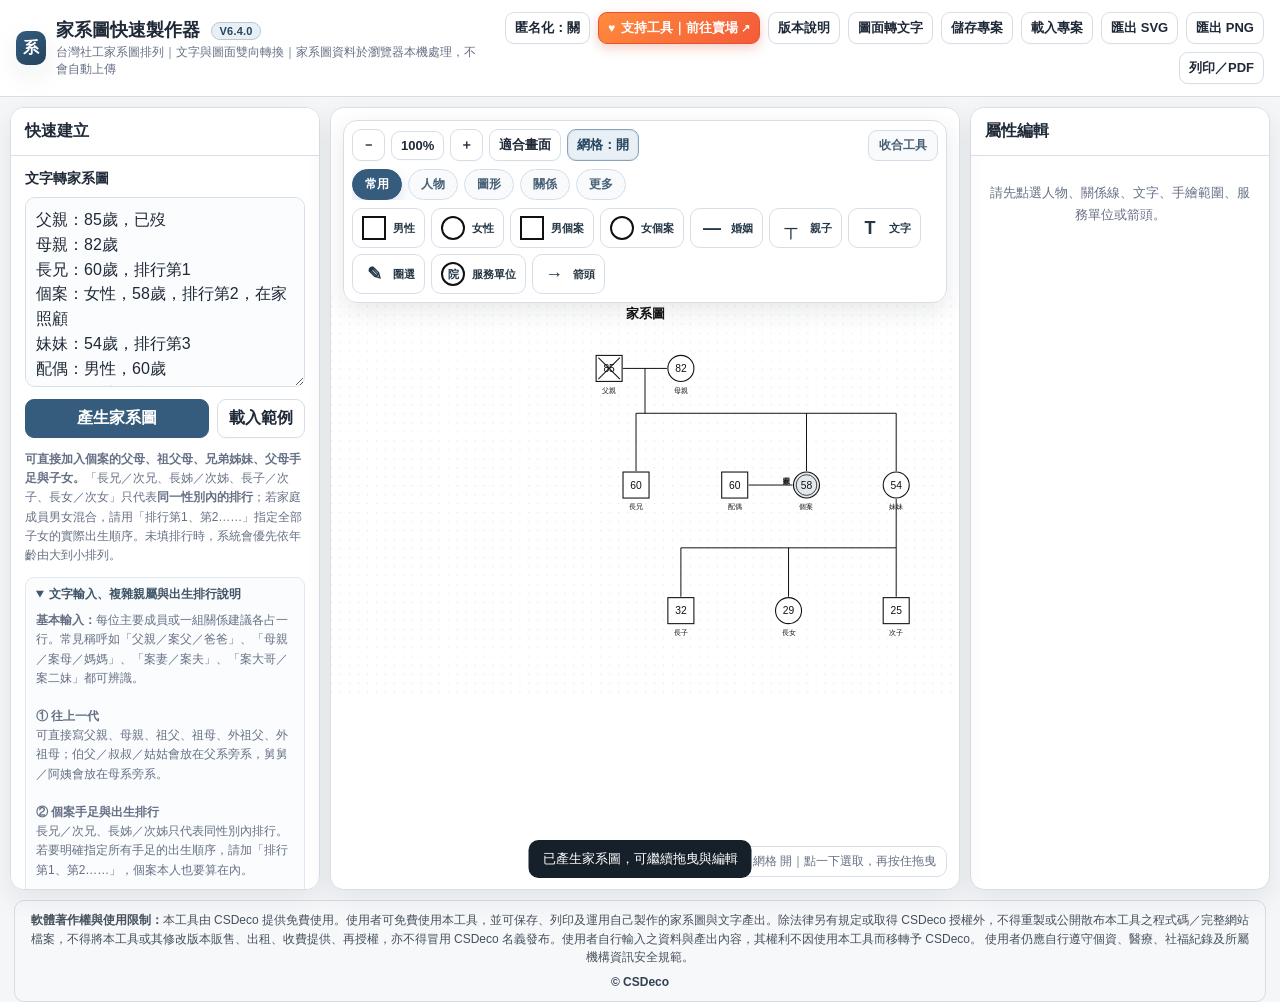
<file: index.html>
<!DOCTYPE html>
<html lang="zh-Hant">
<head>
<meta charset="utf-8" />
<meta name="viewport" content="width=device-width, initial-scale=1" />
<title>家系圖快速製作器 V6.2.9</title>
<style>
:root{
    --bg:#f4f6f8;
    --panel:#ffffff;
    --line:#d8dee6;
    --text:#1f2937;
    --muted:#667085;
    --accent:#355b7d;
    --accent-2:#24445f;
    --danger:#b42318;
    --ok:#147d64;
    --shadow:0 10px 28px rgba(31,41,55,.08);
  }
  *{box-sizing:border-box}
  html,body{height:100%;margin:0;font-family:-apple-system,BlinkMacSystemFont,"Segoe UI","Noto Sans TC","PingFang TC","Microsoft JhengHei",sans-serif;color:var(--text);background:var(--bg)}
  button,input,select,textarea{font:inherit}
  button{cursor:pointer}
  .app{height:100%;display:grid;grid-template-rows:auto 1fr}
  header{display:flex;align-items:center;justify-content:space-between;padding:12px 16px;background:#fff;border-bottom:1px solid var(--line);gap:12px}
  .brand{display:flex;align-items:center;gap:10px;min-width:0}
  .brand-mark{width:34px;height:34px;border-radius:10px;background:linear-gradient(145deg,var(--accent),var(--accent-2));display:grid;place-items:center;color:#fff;font-weight:700;box-shadow:var(--shadow)}
  .brand h1{font-size:18px;margin:0;white-space:nowrap}
  .brand p{font-size:12px;margin:2px 0 0;color:var(--muted)}
  .header-actions{display:flex;flex-wrap:wrap;gap:8px;justify-content:flex-end}
  .btn{border:1px solid var(--line);background:#fff;color:var(--text);padding:8px 11px;border-radius:9px;font-weight:600;transition:background .16s ease,border-color .16s ease,box-shadow .16s ease,transform .08s ease,color .16s ease;box-shadow:0 1px 1px rgba(31,41,55,.02)}
  .btn:hover{background:#f8fafc;border-color:#aeb8c4;box-shadow:0 4px 12px rgba(31,41,55,.08)}
  .btn:active{transform:translateY(1px) scale(.985);box-shadow:none}
  .btn:focus-visible,.tool-btn:focus-visible{outline:3px solid rgba(53,91,125,.22);outline-offset:2px}
  .btn.primary{background:var(--accent);color:#fff;border-color:var(--accent)}
  .btn.primary:hover{background:var(--accent-2);border-color:var(--accent-2)}
  .btn.danger{color:var(--danger)}
  .btn.danger:hover{background:#fff5f4;border-color:#f0b8b2}
  .btn.small{padding:6px 9px;font-size:13px}
  .btn.toggle-on,.btn[aria-pressed="true"]{background:#e8f0f6;border-color:#87a2b9;color:#24445f;box-shadow:inset 0 0 0 1px rgba(53,91,125,.08)}
  .layout{min-height:0;display:grid;grid-template-columns:310px minmax(0,1fr) 300px;gap:10px;padding:10px}
  .panel{background:var(--panel);border:1px solid var(--line);border-radius:14px;box-shadow:var(--shadow);min-height:0;overflow:auto}
  .panel-title{position:sticky;top:0;z-index:5;background:rgba(255,255,255,.96);backdrop-filter:blur(8px);border-bottom:1px solid var(--line);padding:13px 14px;font-weight:700}
  .panel-title-row{display:flex;align-items:center;justify-content:space-between;gap:8px}
  .panel-close{display:none;border:0;background:transparent;color:var(--muted);font-weight:700;padding:4px 6px}
  .inspector-toggle{display:none}
  .section{padding:14px;border-bottom:1px solid #edf0f3}
  .section:last-child{border-bottom:0}
  .section h3{font-size:14px;margin:0 0 9px}
  .hint{font-size:12px;line-height:1.6;color:var(--muted)}
  textarea{width:100%;min-height:190px;resize:vertical;border:1px solid var(--line);border-radius:10px;padding:10px;line-height:1.55;background:#fbfcfd;color:var(--text)}
  textarea:focus,input:focus,select:focus{outline:2px solid rgba(53,91,125,.18);border-color:var(--accent)}
  .stack{display:grid;gap:8px}
  .row{display:flex;gap:8px;align-items:center}
  .row.wrap{flex-wrap:wrap}
  .grid2{display:grid;grid-template-columns:1fr 1fr;gap:8px}
  .tool-grid{display:grid;grid-template-columns:1fr 1fr;gap:8px}
  .tool-btn{border:1px solid var(--line);background:#fff;border-radius:10px;padding:10px;text-align:left;display:flex;gap:9px;align-items:center;font-weight:600;transition:background .16s ease,border-color .16s ease,box-shadow .16s ease,transform .08s ease}
  .tool-btn:hover{border-color:#8fa5b8;background:#f8fafc;box-shadow:0 5px 14px rgba(31,41,55,.07)}
  .tool-btn:active{transform:translateY(1px) scale(.99)}
  .symbol-mini{width:23px;height:23px;border:2px solid #111;display:inline-grid;place-items:center;font-size:12px;flex:0 0 auto}
  .symbol-mini.circle{border-radius:50%}
  .symbol-mini.diamond{transform:rotate(45deg)}
  .symbol-mini.diamond span{transform:rotate(-45deg)}
  .workspace-panel{position:relative;overflow:hidden;background:#e9edf1;border:1px solid var(--line);border-radius:14px;box-shadow:var(--shadow);min-height:0}
    .shape-toolbar{position:absolute;z-index:11;left:12px;top:12px;display:grid;gap:8px;padding:8px;background:rgba(255,255,255,.96);border:1px solid var(--line);border-radius:14px;box-shadow:0 8px 24px rgba(31,41,55,.10);max-width:min(calc(100% - 24px),980px)}
  .shape-toolbar::-webkit-scrollbar{display:none}
  .shape-toolbar-head{display:flex;flex-wrap:wrap;gap:8px;align-items:center}
  .shape-toolbar.collapsed{width:auto;max-width:calc(100% - 24px)}
  .shape-toolbar.collapsed .shape-plugin-body{display:none}
  .shape-plugin-body{display:grid;gap:8px}
  .toolbar-collapse{margin-left:auto;border:1px solid #d4dee8;background:#f8fafc;border-radius:9px;padding:6px 10px;font-size:12px;font-weight:700;color:#486176;white-space:nowrap}
  .toolbar-collapse:hover{background:#eef4f8;border-color:#afc1d0}
  .view-tools{display:flex;gap:6px;flex-wrap:wrap;align-items:center}
  .shape-divider{width:1px;align-self:stretch;background:#d8e0e8;border-radius:999px}

  .shape-catbar{display:flex;gap:6px;overflow-x:auto;scrollbar-width:none}
  .shape-catbar::-webkit-scrollbar{display:none}
  .shape-cat{border:1px solid #d4dee8;background:#f8fafc;border-radius:999px;padding:6px 12px;font-size:12px;font-weight:700;color:#486176;flex:0 0 auto;transition:all .16s ease}
  .shape-cat.active{background:#355b7d;border-color:#355b7d;color:#fff;box-shadow:0 6px 16px rgba(53,91,125,.18)}
  .shape-group{display:none;gap:6px;flex-wrap:wrap;align-items:stretch}
  .shape-group.active{display:flex}
  .shape-tool{border:1px solid var(--line);background:#fff;border-radius:10px;padding:7px 9px;display:flex;align-items:center;gap:7px;min-height:40px;font-weight:700;color:#243746;flex:0 0 auto;transition:background .16s ease,border-color .16s ease,box-shadow .16s ease,transform .08s ease}
  .shape-tool:hover{border-color:#8fa5b8;background:#f8fafc;box-shadow:0 5px 14px rgba(31,41,55,.07)}
  .shape-tool:active{transform:translateY(1px) scale(.99)}
  .shape-tool .mini{display:inline-flex;align-items:center;justify-content:center;width:24px;height:24px;border:2px solid #111;border-radius:0;background:#fff;font-size:12px;line-height:1;flex:0 0 24px}
  .shape-tool .mini.circle{border-radius:50%}
  .shape-tool .mini.diamond{transform:rotate(45deg);font-size:10px}
  .shape-tool .mini.diamond em{transform:rotate(-45deg);font-style:normal}
  .shape-tool .mini.text,.shape-tool .mini.pen,.shape-tool .mini.arrow,.shape-tool .mini.link{border:none;font-size:18px}
  .shape-tool .mini.text{font-weight:800}
  .shape-tool .mini.ellipse{border-radius:999px;font-size:11px}
  .shape-tool strong{font-size:11px;white-space:nowrap}
  .shape-tool.active-tool{background:#e8f0f6;border-color:#355b7d;color:#24445f;box-shadow:inset 0 0 0 1px rgba(53,91,125,.16)}
  .workspace-status{position:absolute;z-index:9;right:12px;bottom:12px;padding:6px 10px;border-radius:10px;background:rgba(255,255,255,.86);border:1px solid var(--line);font-size:12px;color:var(--muted);pointer-events:none;max-width:min(62vw,560px);white-space:nowrap;overflow:hidden;text-overflow:ellipsis}
  #canvasWrap{width:100%;height:100%;overflow:hidden;touch-action:none}
  #canvas{width:100%;height:100%;display:block;background:#fff;cursor:grab}
  #canvas.is-panning{cursor:grabbing}
  .field{display:grid;gap:5px}
  .field label{font-size:12px;color:var(--muted);font-weight:600}
  .field input,.field select,.field textarea{width:100%;border:1px solid var(--line);border-radius:8px;padding:8px;background:#fff;min-height:auto}
  .field textarea{min-height:74px}
  .check{display:flex;align-items:center;gap:8px;font-size:13px}
  .empty{padding:26px 16px;text-align:center;color:var(--muted);font-size:13px;line-height:1.7}
  .inspector-actions{display:flex;gap:8px;flex-wrap:wrap;margin-top:10px}
  .privacy{background:#f7fafc;border:1px solid #d7e3ea;border-radius:10px;padding:10px;font-size:12px;line-height:1.6;color:#40566a}
  .legend-list{display:grid;gap:8px;font-size:13px}
  .legend-item{display:flex;gap:9px;align-items:center}
  .legend-triangle{width:0;height:0;border-left:12px solid transparent;border-right:12px solid transparent;border-bottom:23px solid #111;position:relative;display:inline-block;flex:0 0 24px}
  .legend-triangle.outline{border-bottom-color:#111}
  .legend-triangle.outline::after{content:"";position:absolute;left:-9px;top:4px;width:0;height:0;border-left:9px solid transparent;border-right:9px solid transparent;border-bottom:17px solid #fff}
  .relation-swatch{display:inline-block;width:38px;height:12px;position:relative;flex:0 0 38px}
  .relation-swatch::before{content:"";position:absolute;left:0;right:0;top:5px;border-top:2px solid #111}
  .relation-swatch.double::after{content:"";position:absolute;left:0;right:0;top:9px;border-top:2px solid #111}
  .relation-swatch.dashed::before{border-top-style:dashed}
  .relation-swatch.red::before{border-color:#b42318;border-top-style:dashed}
  .setting-card{display:grid;gap:7px;padding:10px;border:1px solid #e2e8ef;border-radius:10px;background:#fafcfd}
  .setting-card.enabled{border-color:#9eb4c6;background:#f3f8fb}
  .setting-line{display:flex;align-items:center;justify-content:space-between;gap:10px}
  .setting-value{font-size:12px;color:var(--muted);font-weight:700}
  .color-control{display:grid;grid-template-columns:52px 1fr;gap:10px;align-items:center}
  .color-control input[type="color"]{width:52px;height:40px;padding:3px;border-radius:9px;background:#fff;cursor:pointer}
  .color-palette{display:flex;flex-wrap:wrap;gap:7px}
  .color-swatch{width:27px;height:27px;border-radius:8px;border:2px solid rgba(31,41,55,.18);padding:0;box-shadow:0 1px 3px rgba(31,41,55,.08);transition:transform .1s ease,border-color .15s ease}
  .color-swatch:hover{transform:scale(1.08);border-color:#355b7d}
  .color-swatch:active{transform:scale(.96)}
  .color-reset{font-size:12px;padding:5px 8px}
  #gridBackground{pointer-events:all}
  .meta-settings{display:grid;gap:8px}
  dialog{border:0;border-radius:14px;padding:0;box-shadow:0 24px 80px rgba(0,0,0,.22);max-width:520px;width:calc(100% - 24px)}
  dialog::backdrop{background:rgba(24,34,45,.44)}
  .dialog-head{padding:15px 16px;border-bottom:1px solid var(--line);font-weight:700}
  .dialog-body{padding:16px;display:grid;gap:12px}
  .dialog-foot{padding:12px 16px;border-top:1px solid var(--line);display:flex;justify-content:flex-end;gap:8px}
  .toast{position:fixed;left:50%;bottom:22px;transform:translateX(-50%) translateY(20px);opacity:0;pointer-events:none;background:#16202a;color:#fff;border-radius:10px;padding:10px 14px;font-size:13px;transition:.2s;z-index:100}
  .toast.show{opacity:1;transform:translateX(-50%) translateY(0)}
  .file-input{display:none}
  @media (max-width:1080px){
    .layout{grid-template-columns:270px minmax(0,1fr)}
    .inspector-toggle{display:inline-flex}
    .right-panel{display:block;position:fixed;z-index:70;right:10px;top:74px;bottom:10px;width:min(360px,calc(100vw - 20px));transform:translateX(calc(100% + 24px));transition:transform .2s ease;box-shadow:0 20px 70px rgba(15,23,42,.22)}
    .right-panel.open{transform:translateX(0)}
    .panel-close{display:inline-block}
  }
  @media (max-width:760px){
    header{align-items:flex-start;flex-direction:column}
    .header-actions{justify-content:flex-start}
    .layout{grid-template-columns:1fr;grid-template-rows:auto minmax(520px,1fr);overflow:auto}
    .left-panel{max-height:none}
    .workspace-panel{min-height:620px}
  }
  @media print{
    header,.left-panel,.right-panel,.shape-toolbar,.mobile-actionbar,.workspace-status,#gridBackground{display:none!important}
    body,.app,.layout,.workspace-panel,#canvasWrap{background:#fff!important;height:auto!important;overflow:visible!important;border:0!important;box-shadow:none!important;padding:0!important;margin:0!important}
    .layout{display:block!important}
    #canvas{width:100%!important;height:auto!important}
  }
  .version-badge{display:inline-flex;vertical-align:middle;align-items:center;margin-left:6px;padding:2px 7px;border-radius:999px;background:#e8f0f6;color:#24445f;border:1px solid #b8c9d7;font-size:11px;letter-spacing:.02em}
  .privacy-toggle[aria-pressed="true"]{background:#fff4d6;border-color:#d3a84f;color:#76550a;box-shadow:inset 0 0 0 1px rgba(211,168,79,.16)}
  .parser-help{margin-top:10px;border:1px solid #e2e8ef;border-radius:9px;background:#fafcfd;padding:8px 10px}
  .parser-help summary{font-size:12px;font-weight:700;color:#40566a;cursor:pointer}
  .parser-help-body{padding-top:8px}
  .parse-report{display:none;margin-top:9px;padding:8px 10px;border-radius:8px;font-size:12px;line-height:1.55;background:#f7fafc;border:1px solid #d7e3ea;color:#40566a}
  .parse-report.show{display:block}
  .parse-report.warning{background:#fff8e7;border-color:#ead29a;color:#71551d}
  .privacy-controls{display:grid;gap:9px;margin-bottom:10px;padding:10px;border:1px solid #d7e3ea;border-radius:10px;background:#f9fcfe}
  .version-card{display:grid;grid-template-columns:1fr auto;gap:5px 10px;padding:11px;border:1px solid #dce3e9;border-radius:10px;background:#fafbfc;font-size:12px;color:#526170}
  .version-card strong{font-size:13px;color:#263746}.version-card span{font-variant-numeric:tabular-nums}.version-card p{grid-column:1/-1;margin:2px 0 0;line-height:1.55}
  .version-dialog-body{font-size:14px;line-height:1.65}.version-dialog-body p{margin:0}.version-dialog-body ul{margin:0;padding-left:20px}
  .nudge-panel{display:grid;gap:7px;padding:9px;border:1px solid #e2e8ef;border-radius:9px;background:#fafcfd}
  .nudge-title{display:flex;align-items:center;justify-content:space-between;font-size:12px;color:var(--muted);font-weight:700}
  .nudge-grid{display:grid;grid-template-columns:repeat(3,38px);grid-template-rows:repeat(3,34px);gap:4px;justify-content:center}
  .nudge-grid .btn{padding:4px}.nudge-grid [data-nudge="up"]{grid-column:2}.nudge-grid [data-nudge="left"]{grid-column:1;grid-row:2}.nudge-grid [data-nudge="right"]{grid-column:3;grid-row:2}.nudge-grid [data-nudge="down"]{grid-column:2;grid-row:3}
  .route-tools{display:grid;gap:8px;padding:10px;border:1px solid #e2e8ef;border-radius:9px;background:#fafcfd}
  .route-point-handle{cursor:move;touch-action:none}
  .anonymized-indicator{font-size:13px;font-weight:700;fill:#9a6700}
  #nudgeStep{max-width:112px;border:1px solid var(--line);border-radius:7px;padding:5px;background:#fff;font-size:12px}
  @media (max-width:760px){
        .workspace-status{top:62px;max-width:calc(100% - 24px);white-space:nowrap;overflow:hidden;text-overflow:ellipsis}
  }

.social-layout-card{border-color:#9eb4c6;background:#f3f8fb}
.social-layout-card strong{font-size:13px;color:#24445f}

/* V5.2 圖形工具 */
.tool-btn.active-tool{background:#e8f0f6;border-color:#355b7d;color:#24445f;box-shadow:inset 0 0 0 1px rgba(53,91,125,.16)}
#canvas.drawing-mode{cursor:crosshair}
.pen-symbol{font-size:22px;line-height:1;font-weight:800;transform:rotate(-18deg);display:inline-block}
.ellipse-symbol{width:32px;height:22px;border:2px solid #111;border-radius:50%;display:inline-grid;place-items:center;font-size:10px;flex:0 0 auto}
.arrow-symbol{font-size:25px;line-height:1;font-weight:700;display:inline-block;min-width:30px}
.tool-hint{margin:10px 0 0;padding:9px;border:1px dashed #b9c7d3;border-radius:9px;background:#f8fbfd}


/* 圖面轉文字 */
.dialog-wide{max-width:820px}
.reverse-grid{display:grid;grid-template-columns:230px 1fr;gap:14px;align-items:start}
.reverse-options{display:grid;gap:10px;padding:11px;border:1px solid #e2e8ef;border-radius:10px;background:#fafcfd}
.reverse-output textarea{min-height:410px;font-family:"Noto Sans TC","Microsoft JhengHei",sans-serif;white-space:pre-wrap}
.reverse-summary{font-size:12px;color:var(--muted);line-height:1.6;padding:8px 10px;border:1px solid #d7e3ea;border-radius:8px;background:#f7fafc}


.legal-notice{border:1px solid #d4dae1;background:#f7f8fa;border-radius:10px;padding:10px 12px;font-size:12px;line-height:1.65;color:#3a4653}
.legal-notice strong{color:#18202a}
.legal-footer{margin:0 14px 14px;padding:10px 14px;border:1px solid #d6dce3;border-radius:10px;background:#f7f8fa;color:#46515d;font-size:12px;line-height:1.55;text-align:center}




@media (max-width:720px){.reverse-grid{grid-template-columns:1fr}.reverse-output textarea{min-height:330px}}
.diagram-text-card{display:grid;gap:9px}
.diagram-text-card .btn{width:100%}
.sponsor-btn{background:linear-gradient(135deg,#ff8a3d,#f45b38);border-color:#e65332;color:#fff;text-decoration:none;font-weight:800;box-shadow:0 4px 12px rgba(214,79,44,.28);padding:8px 14px;transform:translateY(0);transition:.18s ease}.sponsor-btn:hover{background:linear-gradient(135deg,#ff9b51,#f76b46);border-color:#dc4f31;box-shadow:0 6px 16px rgba(214,79,44,.36);transform:translateY(-1px)}.sponsor-btn::before{content:"♥";margin-right:6px;font-size:12px}.sponsor-btn::after{content:" ↗";font-size:11px}


/* V6.2.9 手機操作最佳化 */
.mobile-actionbar{display:none}
@media (max-width:760px){
  html,body{height:100dvh;overflow:hidden}
  .app{height:100dvh;min-height:0}
  header{padding:8px 10px;gap:7px;flex:0 0 auto}
  .brand{width:100%;gap:8px}
  .brand-mark{width:30px;height:30px;border-radius:9px;flex:0 0 30px}
  .brand h1{font-size:16px;white-space:normal;line-height:1.25}
  .brand p{font-size:10px;line-height:1.35;display:-webkit-box;-webkit-line-clamp:2;-webkit-box-orient:vertical;overflow:hidden}
  .version-badge{font-size:10px;padding:1px 6px;margin-left:3px}
  .header-actions{width:100%;display:flex;flex-wrap:nowrap;overflow-x:auto;justify-content:flex-start;gap:6px;padding:1px 0 3px;-webkit-overflow-scrolling:touch;scrollbar-width:none}
  .header-actions::-webkit-scrollbar{display:none}
  .header-actions .btn{flex:0 0 auto;min-height:40px;padding:8px 10px;white-space:nowrap}
  .sponsor-btn{order:-1}

  .layout{display:block;min-height:0;overflow:hidden;padding:6px;height:100%}
  .workspace-panel{height:100%;min-height:0;border-radius:12px}

  /* 工具面板改成下方抽屜，畫布永遠留在主畫面 */
  .left-panel{display:block;position:fixed;z-index:85;left:6px;right:6px;bottom:6px;top:auto;width:auto;max-height:82dvh;border-radius:18px 18px 12px 12px;transform:translateY(calc(100% + 18px));transition:transform .2s ease;box-shadow:0 -16px 60px rgba(15,23,42,.26)}
  .left-panel.open{transform:translateY(0)}
  .left-panel .panel-close{display:inline-flex;min-height:40px;align-items:center;padding:6px 10px}
  .left-panel .panel-title{padding:10px 12px}
  .left-panel .section{padding:12px}
  .left-panel textarea{min-height:150px}

  /* 屬性編輯改成下方抽屜，不再一點人物就蓋住整個畫布 */
  .right-panel{display:block;position:fixed;z-index:90;left:6px;right:6px;bottom:6px;top:auto;width:auto;max-height:74dvh;border-radius:18px 18px 12px 12px;transform:translateY(calc(100% + 18px));transition:transform .2s ease;box-shadow:0 -16px 60px rgba(15,23,42,.28)}
  .right-panel.open{transform:translateY(0)}
  .right-panel .panel-close{display:inline-flex;min-height:40px;align-items:center;padding:6px 10px}

  /* 畫布工具放大觸控區 */
    .shape-toolbar{left:8px;right:8px;top:auto;bottom:64px;max-width:none;padding:7px;gap:6px;box-shadow:0 10px 30px rgba(31,41,55,.18)}
  .shape-toolbar-head{gap:6px}
  .toolbar-collapse{padding:7px 9px;font-size:11px}
  .view-tools{gap:4px}
  .shape-divider{display:none}
  .shape-catbar{gap:5px}
  .shape-cat{padding:7px 11px;font-size:11px}
  .shape-group{gap:5px}
  .shape-tool{min-height:42px;padding:7px 9px}
  .shape-tool strong{font-size:11px}
  .shape-tool .mini{width:22px;height:22px;flex-basis:22px}
    .view-tools .btn{min-width:42px;min-height:42px;padding:7px 9px;flex:0 0 auto}
  .workspace-status{left:8px;right:8px;bottom:122px;top:auto;max-width:none;font-size:11px;padding:5px 8px;white-space:nowrap;overflow:hidden;text-overflow:ellipsis}

  /* 手機底部常用操作列 */
  .mobile-actionbar{display:grid;grid-template-columns:repeat(4,1fr);position:absolute;z-index:30;left:8px;right:8px;bottom:8px;gap:5px;padding:6px;background:rgba(255,255,255,.96);border:1px solid var(--line);border-radius:14px;box-shadow:0 10px 30px rgba(31,41,55,.18);backdrop-filter:blur(8px)}
  .mobile-action{border:0;background:transparent;color:#334155;border-radius:10px;min-height:48px;padding:5px 2px;display:grid;place-items:center;align-content:center;gap:1px;font-size:11px;font-weight:700;touch-action:manipulation}
  .mobile-action span{font-size:18px;line-height:1}
  .mobile-action:active{background:#e8f0f6;color:#24445f}

  /* 觸控目標至少約 44px */
  .tool-btn,.section .btn,.field input,.field select,.check{min-height:44px}
  .tool-grid{grid-template-columns:1fr 1fr;gap:7px}
  .tool-btn{padding:9px}
  .nudge-grid{grid-template-columns:repeat(3,44px);grid-template-rows:repeat(3,42px)}
  .nudge-grid .btn{min-height:42px}
  dialog{max-height:92dvh;overflow:auto}
  .dialog-foot{position:sticky;bottom:0;background:#fff;padding-bottom:max(12px,env(safe-area-inset-bottom))}
  .toast{bottom:76px;max-width:calc(100% - 24px);text-align:center}
}

</style>
</head>
<body>
<div class="app">
  <header>
    <div class="brand">
      <div class="brand-mark">系</div>
      <div>
        <h1>家系圖快速製作器 <span class="version-badge" id="versionBadge">V6.2.9</span></h1>
        <p>台灣社工家系圖排列｜文字與圖面雙向轉換｜家系圖資料於瀏覽器本機處理，不會自動上傳</p>
      </div>
    </div>
    <div class="header-actions">
      <button class="btn small privacy-toggle" id="anonymizeBtn" type="button" aria-pressed="false">匿名化：關</button>
      <a class="btn small sponsor-btn" href="https://myship.7-11.com.tw/general/detail/GM2608215001811" target="_blank" rel="noopener noreferrer" title="購買 CSDeco 商品，支持免費工具持續維護" aria-label="支持工具，前往 CSDeco 賣場">支持工具｜前往賣場</a>
      <button class="btn small" id="versionBtn" type="button">版本說明</button>
      <button class="btn small" id="reverseTextBtn" type="button">圖面轉文字</button>
      <button class="btn small" id="saveProjectBtn">儲存專案</button>
      <label class="btn small" for="loadProjectInput">載入專案</label>
      <input class="file-input" id="loadProjectInput" type="file" accept="application/json" />
      <button class="btn small" id="exportSvgBtn">匯出 SVG</button>
      <button class="btn small" id="exportPngBtn">匯出 PNG</button>
      <button class="btn small" id="printBtn">列印／PDF</button>
      <button class="btn small inspector-toggle" id="inspectorToggleBtn">屬性</button>
    </div>
  </header>

  <main class="layout">
    <aside class="panel left-panel" id="leftPanel">
      <div class="panel-title panel-title-row"><span>快速建立</span><button class="panel-close" id="closeToolsBtn" type="button">關閉</button></div>
      <section class="section" id="quickBuildSection">
        <h3>文字轉家系圖</h3>
        <textarea id="quickInput" spellcheck="false">父親：85歲，已歿
母親：82歲
長兄：60歲，排行第1
個案：女性，58歲，排行第2，在家照顧
妹妹：54歲，排行第3
配偶：男性，60歲
長子：32歲，排行第1
長女：29歲，排行第2
次子：25歲，排行第3</textarea>
        <div class="row" style="margin-top:8px">
          <button class="btn primary" id="parseBtn" style="flex:1">產生家系圖</button>
          <button class="btn" id="sampleBtn">載入範例</button>
        </div>
        <p class="hint"><strong>可直接加入個案的父母、祖父母、兄弟姊妹、父母手足與子女。</strong>「長兄／次兄、長姊／次姊、長子／次子、長女／次女」只代表<strong>同一性別內的排行</strong>；若家庭成員男女混合，請用「排行第1、第2……」指定全部子女的實際出生順序。未填排行時，系統會優先依年齡由大到小排列。</p>
        <details class="parser-help" open>
          <summary>文字輸入、複雜親屬與出生排行說明</summary>
          <div class="hint parser-help-body">
            <strong>基本輸入：</strong>每位主要成員或一組關係建議各占一行。常見稱呼如「父親／案父／爸爸」、「母親／案母／媽媽」、「案妻／案夫」、「案大哥／案二妹」都可辨識。<br><br>
            <strong>① 往上一代</strong><br>可直接寫父親、母親、祖父、祖母、外祖父、外祖母；伯父／叔叔／姑姑會放在父系旁系，舅舅／阿姨會放在母系旁系。<br><br>
            <strong>② 個案手足與出生排行</strong><br>長兄／次兄、長姊／次姊只代表同性別內排行。若要明確指定所有手足的出生順序，請加「排行第1、第2……」，個案本人也要算在內。<br><br>
            <strong>③ 子女與旁系後代</strong><br>可辨識長子、次子、長女、次女，以及外甥／外甥女、姪子／姪女、孫子／孫女。若要明確指定某位手足的子女，建議使用「／」路徑。<br>
            例如：案二妹／大外甥女：已婚，育有一女約3歲，居住台東。<br>案二妹／次外甥女：已婚，居住高雄。<br><br>
            <strong>④ 多段婚姻</strong><br>可寫「二婚、兩段婚姻皆離婚、與前夫育有二子一女」，也可精準指定：<br>
            案二妹／第一段婚姻：育有3女2子，其中次子已歿。<br>案二妹／第二段婚姻：育有3子女，約20多歲、高二、國三，已無聯繫。<br><br>
            <strong>⑤ 社工常用備註</strong><br>系統會盡量把「同住、無聯繫、較少聯繫、主要照顧者、主要事務處理者、身心障礙證明、職業、居住地」整理到人物右側備註；主要照顧／事務處理者也會嘗試建立照顧支持關係。<br><br>
            <strong>⑥ 系統排序原則</strong><br>1. 有寫「排行第X」時，以排行為準。<br>2. 沒有排行但有年齡時，依年齡由大到小排列。<br>3. 沒有排行也沒有年齡時，才參考長、次、三、四、么等稱謂。<br><br>
            <strong>複雜案例最推薦寫法：</strong>長段社工紀錄可以直接貼上，但若婚姻很多、旁系後代很多，拆成「一行一人物／一行一段婚姻」，再用「案二妹／第一段婚姻」這類路徑，辨識會更穩定。
          </div>
        </details>
        <div class="parse-report" id="parseReport" aria-live="polite"></div>
      </section>

      <section class="section">
        <h3>圖面轉文字</h3>
        <div class="diagram-text-card">
          <button class="btn primary" id="diagramToTextBtn" type="button">將目前家系圖轉成文字</button>
          <p class="hint">直接讀取目前可編輯的家系圖資料，轉成精簡紀錄、社工敘述或社工口語紀錄。此功能不是圖片辨識，不會上傳任何資料。</p>
          <div class="legal-notice" style="margin-top:9px"><strong>資料處理說明：</strong>人物、關係、備註與圖面轉文字內容均在目前瀏覽器本機處理；本工具不會自動將家系圖內容傳送至 CSDeco、AI 服務或其他第三方。使用共用或公用電腦時，請於使用後清除專案與瀏覽器網站資料。</div>
        </div>
      </section>

      <section class="section">
        <h3>圖面設定</h3>
        <div class="meta-settings">
          <div class="field"><label>標題</label><input id="metaTitle" value="家系圖" /></div>
          <div class="field"><label>副標題／案號（選填）</label><input id="metaSubtitle" placeholder="例如：A001／家庭評估" /></div>
          <label class="check"><input type="checkbox" id="showRiskMarkers" checked /> 顯示高風險紅色箭頭</label>
        </div>
      </section>

      <section class="section">
        <h3>排列與畫布</h3>
        <div class="stack">
          <div class="setting-card" id="gridSettingCard">
            <div class="setting-line">
              <label class="check"><input type="checkbox" id="snapToGrid" checked /> 網格對齊</label>
              <span class="setting-value">20 px</span>
            </div>
            <div class="hint">啟用後顯示淡色點狀網格；拖曳人物、文字、服務單位與箭頭時會自動吸附；手繪範圍則保留自然曲線。</div>
          </div>
          <button class="btn" id="alignAllToGridBtn">將現有物件對齊網格</button>
          <button class="btn primary" id="autoLayoutBtn">依社工原則排列／修正連線</button>
          <div class="setting-card social-layout-card">
            <strong>V5 排列規則</strong>
            <div class="hint">長輩在上、晚輩在下；同一世代固定同一橫排；夫妻男左女右；手足長左幼右；子女由父母婚姻線中點向下連接。</div>
          </div>
          <div class="setting-card" id="touchSettingCard">
            <label class="check"><input type="checkbox" id="touchLongPress" checked /> 觸控長按後拖曳</label>
            <div class="hint"><strong>操作方式：</strong>第一次點人物只選取並顯示藍色虛線框；已選取後，桌面再次按住拖曳，手機／平板再次長按後拖曳。</div>
            <div class="setting-line"><span class="hint">手機／平板可避免輕觸時誤移動</span><select id="nudgeStep" aria-label="微調距離"><option value="2">微調 2px</option><option value="10">微調 10px</option><option value="20">網格 20px</option></select></div>
          </div>
          <div class="grid2">
            <button class="btn" id="undoBtn">復原</button>
            <button class="btn" id="redoBtn">重做</button>
          </div>
          <button class="btn danger" id="clearBtn">清空畫布</button>
        </div>
      </section>

      <section class="section">
        <h3>符號說明</h3>
        <div class="legend-list">
          <div class="legend-item"><span class="symbol-mini"></span>男性</div>
          <div class="legend-item"><span class="symbol-mini circle"></span>女性</div>
          <div class="legend-item"><span class="symbol-mini" style="position:relative">╳</span>已歿</div>
          <div class="legend-item"><span class="symbol-mini" style="box-shadow:0 0 0 3px #fff,0 0 0 5px #111"></span>案主／個案（雙框）</div>
          <div class="legend-item"><span class="legend-triangle outline"></span>懷孕</div>
          <div class="legend-item"><span class="legend-triangle"></span>流產／死產（類型可在屬性中調整）</div>
          <div class="legend-item"><span class="relation-swatch"></span>婚姻／伴侶關係</div>
          <div class="legend-item"><span class="relation-swatch dashed"></span>同居、收養或寄養（依標籤判讀）</div>
          <div class="legend-item"><span class="relation-swatch double"></span>親密關係</div>
          <div class="legend-item"><span class="relation-swatch red"></span>施暴者 → 受暴者</div>
          <div class="legend-item"><span style="font-weight:800;color:#b42318;font-size:22px">↘</span>高風險／需注意</div>
        </div>
        <p class="hint">V5 的結構排列採台灣社工實務常見原則：同代同列、長左幼右、夫妻男左女右，親子線由婚姻線中點向下。不同機構若有內規，仍以單位規範為準。</p>
      </section>

      <section class="section">
        <h3>敏感個資遮蔽</h3>
        <div class="privacy-controls">
          <label class="check"><input type="checkbox" id="anonymizeToggle" /> 啟用匿名顯示與匯出</label>
          <div class="field"><label>姓名處理方式</label><select id="anonymizeMode"><option value="code">以代號取代（A女、B男）</option><option value="hide">完全隱藏姓名</option></select></div>
          <label class="check"><input type="checkbox" id="anonymizeHideNotes" checked /> 匿名時同時隱藏人物備註</label>
          <div class="hint">此功能不會刪除原始姓名，只改變畫布顯示與 SVG／PNG／PDF 輸出。JSON 專案仍保留原始資料，請妥善保管。</div>
        </div>
        <div class="privacy"><strong>個資提醒：</strong>專案預設只存於目前瀏覽器，不會自動上傳。暴力、健康、兒少與家庭關係屬高度敏感資料，正式使用仍請依機構個資及資訊安全規範處理。</div>
        <div class="legal-notice" style="margin-top:9px"><strong>授權與著作權：</strong>本工具由 CSDeco 提供免費使用。使用者可免費使用本工具，並可保存、列印及運用自己製作的家系圖與文字產出。除法律另有規定或取得 CSDeco 授權外，不得重製或公開散布本工具之程式碼／完整網站檔案，不得將本工具或其修改版本販售、出租、收費提供、再授權，亦不得冒用 CSDeco 名義發布。使用者自行輸入之資料與產出內容，其權利不因使用本工具而移轉予 CSDeco。</div>
      </section>
      <section class="section">
        <div class="version-card"><strong>版本 6.4.0</strong><span>2026-08-31</span><p>重寫手足長幼排序：哥哥／姊姊一定排在個案之前，弟弟／妹妹一定排在個案之後；同側再依明確排行、年齡與大／二／三等稱謂排序，避免「大弟」被誤當成全家排行第一。</p></div>
        <div class="version-card"><strong>版本 6.3.9</strong><span>2026-08-31</span><p>修正長幼排序與畫布平移：同一父母下的手足會優先依明確排行、年齡與稱謂由長至幼排列；桌機可直接按住畫布空白處拖曳移動畫面。</p></div>
        <div class="version-card"><strong>版本 6.3.8</strong><span>2026-08-31</span><p>同住成員自動圈選與直式側邊備註：文字建圖偵測到「同住」時，會把個案與同住成員圈在同一家庭範圍；人物左右側備註改以直式顯示。</p></div>
        <div class="version-card"><strong>版本 6.3.7</strong><span>2026-08-31</span><p>複雜親屬與社工敘述辨識：支援外甥／外甥女、姪子／姪女、孫子女、前段婚姻、婚姻段次、主要照顧／事務處理與常見居住、聯繫、職業備註。</p></div>
        <div class="version-card"><strong>版本 6.3.4</strong><span>2026-08-28</span><p>工具列插件化：新增「常用／人物／圖形／關係／更多」分頁，常用工具置頂，進階符號收進更多；並加入一鍵收合／展開。</p></div>
        <div class="version-card"><strong>版本 6.3.3</strong><span>2026-08-28</span><p>合併縮放／網格與新增物件工具列，改為單一整合式工具列，減少遮擋並提升直覺操作。</p></div>
        <div class="version-card"><strong>版本 6.3.2</strong><span>2026-08-28</span><p>新增更多常用家系圖符號與快速關係按鈕，包含個案、已歿、流產／死產、婚姻／同居／分居／離婚、收養／寄養、雙胞胎、衝突與照顧等；人物備註改顯示於圖示右側。</p></div>
        <div class="version-card"><strong>版本 6.3.1</strong><span>2026-08-28</span><p>改為分類式畫布工具列，移除左側「新增物件」區塊，避免狀態列遮擋操作；並擴充文字轉家系圖常見稱呼辨識，如父親／案父／爸爸等。</p></div>
        <div class="version-card"><strong>版本 6.3.0</strong><span>2026-08-28</span><p>新增畫布內快速圖形工具列，可直接新增人物、文字、圈選範圍、服務單位橢圓、箭頭與關係線；桌機與手機都可直接使用，更直覺。</p></div>
        <div class="version-card"><strong>版本 6.2.9</strong><span>2026-08-27</span><p>手機版改為畫布優先操作，工具與屬性使用下方抽屜，增加底部快速操作列並放大觸控區域。</p></div>
        <div class="version-card"><strong>版本 6.2.2</strong><span>2026-08-18</span><p>強化文字轉家系圖說明：明確區分同性別稱謂排行與全體出生排行，並補充父母、個案手足與子女的建議輸入方式。</p></div>
        <div class="version-card"><strong>版本 6.2.0</strong><span>2026-07-28</span><p>取消掃描底圖、圖片上傳、本機辨識與雲端 AI 判讀，保留家系圖雙向文字轉換；新增社工口語紀錄模式。</p></div>
      </section>
    </aside>

    <section class="workspace-panel">
      <div class="shape-toolbar" id="shapeToolbar" aria-label="快速圖形工具列">
        <div class="shape-toolbar-head">
          <div class="view-tools" aria-label="畫布控制工具">
            <button class="btn small" id="zoomOutBtn">－</button>
            <button class="btn small" id="zoomResetBtn">100%</button>
            <button class="btn small" id="zoomInBtn">＋</button>
            <button class="btn small" id="fitBtn">適合畫面</button>
            <button class="btn small" id="gridToggleBtn" type="button" aria-pressed="true" title="切換 20px 網格吸附">網格：開</button>
          </div>
          <button class="toolbar-collapse" id="toolbarCollapseBtn" type="button" aria-expanded="true">收合工具</button>
        </div>
        <div class="shape-plugin-body" id="shapePluginBody">
          <div class="shape-catbar" role="tablist" aria-label="新增物件分類">
            <button class="shape-cat active" type="button" data-shape-cat="common">常用</button>
            <button class="shape-cat" type="button" data-shape-cat="people">人物</button>
            <button class="shape-cat" type="button" data-shape-cat="graphics">圖形</button>
            <button class="shape-cat" type="button" data-shape-cat="relations">關係</button>
            <button class="shape-cat" type="button" data-shape-cat="more">更多</button>
          </div>
          <div class="shape-group active" data-shape-group="common">
            <button class="shape-tool" type="button" data-quick-node="male" title="新增男性"><span class="mini"></span><strong>男性</strong></button>
            <button class="shape-tool" type="button" data-quick-node="female" title="新增女性"><span class="mini circle"></span><strong>女性</strong></button>
            <button class="shape-tool" type="button" data-quick-template="maleProband" title="新增男性個案"><span class="mini"></span><strong>男個案</strong></button>
            <button class="shape-tool" type="button" data-quick-template="femaleProband" title="新增女性個案"><span class="mini circle"></span><strong>女個案</strong></button>
            <button class="shape-tool" type="button" data-quick-relation-preset="partner|married" title="婚姻"><span class="mini link">—</span><strong>婚姻</strong></button>
            <button class="shape-tool" type="button" data-quick-relation-preset="parent|biological" title="親生親子"><span class="mini link">┬</span><strong>親子</strong></button>
            <button class="shape-tool" type="button" data-quick-text title="新增文字"><span class="mini text">T</span><strong>文字</strong></button>
            <button class="shape-tool" type="button" data-quick-region title="圈選同住／家庭範圍"><span class="mini pen">✎</span><strong>圈選</strong></button>
            <button class="shape-tool" type="button" data-quick-ellipse title="新增服務單位"><span class="mini ellipse">院</span><strong>服務單位</strong></button>
            <button class="shape-tool" type="button" data-quick-arrow title="新增自由箭頭"><span class="mini arrow">→</span><strong>箭頭</strong></button>
          </div>
          <div class="shape-group" data-shape-group="people">
            <button class="shape-tool" type="button" data-quick-node="male"><span class="mini"></span><strong>男性</strong></button>
            <button class="shape-tool" type="button" data-quick-node="female"><span class="mini circle"></span><strong>女性</strong></button>
            <button class="shape-tool" type="button" data-quick-node="unknown"><span class="mini diamond"><em>?</em></span><strong>未明</strong></button>
            <button class="shape-tool" type="button" data-quick-template="maleProband"><span class="mini"></span><strong>男個案</strong></button>
            <button class="shape-tool" type="button" data-quick-template="femaleProband"><span class="mini circle"></span><strong>女個案</strong></button>
            <button class="shape-tool" type="button" data-quick-template="maleDeceased"><span class="mini"></span><strong>已歿男</strong></button>
            <button class="shape-tool" type="button" data-quick-template="femaleDeceased"><span class="mini circle"></span><strong>已歿女</strong></button>
            <button class="shape-tool" type="button" data-quick-node="pregnancy"><span class="legend-triangle outline"></span><strong>懷孕</strong></button>
            <button class="shape-tool" type="button" data-quick-template="lossMiscarriage"><span class="legend-triangle"></span><strong>流產</strong></button>
            <button class="shape-tool" type="button" data-quick-template="lossStillbirth"><span class="legend-triangle"></span><strong>死產</strong></button>
          </div>
          <div class="shape-group" data-shape-group="graphics">
            <button class="shape-tool" type="button" data-quick-text><span class="mini text">T</span><strong>文字</strong></button>
            <button class="shape-tool" type="button" id="quickRegionBtn" data-quick-region><span class="mini pen">✎</span><strong>圈選範圍</strong></button>
            <button class="shape-tool" type="button" data-quick-ellipse><span class="mini ellipse">院</span><strong>服務單位</strong></button>
            <button class="shape-tool" type="button" data-quick-arrow><span class="mini arrow">→</span><strong>箭頭</strong></button>
          </div>
          <div class="shape-group" data-shape-group="relations">
            <button class="shape-tool" type="button" data-quick-relation-preset="partner|married"><span class="mini link">—</span><strong>婚姻</strong></button>
            <button class="shape-tool" type="button" data-quick-relation-preset="partner|cohabiting"><span class="mini link">≈</span><strong>同居</strong></button>
            <button class="shape-tool" type="button" data-quick-relation-preset="partner|separated"><span class="mini link">／</span><strong>分居</strong></button>
            <button class="shape-tool" type="button" data-quick-relation-preset="partner|divorced"><span class="mini link">✕</span><strong>離婚</strong></button>
            <button class="shape-tool" type="button" data-quick-relation-preset="parent|biological"><span class="mini link">┬</span><strong>親生</strong></button>
            <button class="shape-tool" type="button" data-quick-relation-preset="care"><span class="mini link">→</span><strong>照顧／支持</strong></button>
            <button class="shape-tool" type="button" data-quick-relation-preset="close"><span class="mini link">∥</span><strong>親密</strong></button>
            <button class="shape-tool" type="button" data-quick-relation-preset="conflict"><span class="mini link">⚡</span><strong>衝突</strong></button>
            <button class="shape-tool" type="button" data-quick-relation title="更多關係"><span class="mini link">↔</span><strong>自訂</strong></button>
          </div>
          <div class="shape-group" data-shape-group="more">
            <button class="shape-tool" type="button" data-quick-relation-preset="parent|adopted"><span class="mini link">┄</span><strong>收養</strong></button>
            <button class="shape-tool" type="button" data-quick-relation-preset="parent|foster"><span class="mini link">⋯</span><strong>寄養</strong></button>
            <button class="shape-tool" type="button" data-quick-relation-preset="twins|identical"><span class="mini link">Y</span><strong>同卵雙胞胎</strong></button>
            <button class="shape-tool" type="button" data-quick-relation-preset="twins|fraternal"><span class="mini link">Y</span><strong>異卵雙胞胎</strong></button>
            <button class="shape-tool" type="button" data-quick-relation-preset="closeConflict"><span class="mini link">≋</span><strong>親密衝突</strong></button>
            <button class="shape-tool" type="button" data-quick-relation-preset="cutoff"><span class="mini link">∥</span><strong>關係中斷</strong></button>
            <button class="shape-tool" type="button" data-quick-relation-preset="abuse|physical"><span class="mini link">!</span><strong>施暴／受暴</strong></button>
          </div>
        </div>
      </div>
      <div class="workspace-status" id="statusText">點一下選取；再次按住拖曳</div>
      <div class="mobile-actionbar" aria-label="手機快速操作">
        <button class="mobile-action" id="mobileTextBtn" type="button"><span>✎</span>文字建圖</button>
        <button class="mobile-action" id="mobileAddBtn" type="button"><span>🧰</span>工具</button>
        <button class="mobile-action" id="mobileLayoutBtn" type="button"><span>⇅</span>自動排列</button>
        <button class="mobile-action" id="mobileInspectorBtn" type="button"><span>⚙</span>屬性</button>
      </div>
      <div id="canvasWrap">
        <svg id="canvas" viewBox="0 0 1400 900" xmlns="http://www.w3.org/2000/svg" aria-label="家系圖畫布">
          <defs>
            <marker id="arrow" markerWidth="8" markerHeight="8" refX="7" refY="4" orient="auto" markerUnits="strokeWidth">
              <path d="M0,0 L8,4 L0,8 Z" fill="#111"/>
            </marker>
            <marker id="freeArrow" markerWidth="10" markerHeight="10" refX="8.5" refY="5" orient="auto" markerUnits="strokeWidth">
              <path d="M0,0 L10,5 L0,10 Z" fill="context-stroke"/>
            </marker>
            <marker id="redArrow" markerWidth="9" markerHeight="9" refX="8" refY="4.5" orient="auto" markerUnits="strokeWidth">
              <path d="M0,0 L9,4.5 L0,9 Z" fill="#b42318"/>
            </marker>
            <pattern id="gridPattern" width="20" height="20" patternUnits="userSpaceOnUse">
              <circle id="gridDot" cx="1.5" cy="1.5" r="1.15" fill="#c5ced8"/>
            </pattern>
          </defs>
          <rect id="canvasBackground" x="0" y="0" width="1400" height="900" fill="#fff"/>
          <rect id="gridBackground" x="0" y="0" width="1400" height="900" fill="url(#gridPattern)"/>
          <g id="frameLayer"></g>
          <g id="relationLayer"></g>
          <g id="nodeLayer"></g>
          <g id="textLayer"></g>
          <g id="metaLayer"></g>
          <g id="selectionLayer"></g>
        </svg>
      </div>
    </section>

    <aside class="panel right-panel" id="rightPanel">
      <div class="panel-title panel-title-row"><span>屬性編輯</span><button class="panel-close" id="closeInspectorBtn">關閉</button></div>
      <div id="inspector" class="empty">請先點選人物、關係線、文字、手繪範圍、服務單位或箭頭。</div>
    </aside>
  </main>
</div>

<dialog id="relationDialog">
  <div class="dialog-head">新增關係線</div>
  <div class="dialog-body">
    <div class="field">
      <label>關係類型</label>
      <select id="relationType">
        <option value="partner">婚姻／伴侶</option>
        <option value="parent">親子</option>
        <option value="twins">雙胞胎／多胞胎</option>
        <option value="care">照顧／支持箭頭</option>
        <option value="close">親密關係</option>
        <option value="conflict">衝突關係</option>
        <option value="closeConflict">親密但衝突</option>
        <option value="abuse">施暴／受暴</option>
        <option value="cutoff">關係中斷</option>
      </select>
    </div>
    <div class="field">
      <label>起點人物</label>
      <select id="relationFrom"></select>
    </div>
    <div class="field">
      <label>終點人物</label>
      <select id="relationTo"></select>
    </div>
    <div class="field" id="partnerStatusField">
      <label>伴侶狀態</label>
      <select id="partnerStatus">
        <option value="married">婚姻</option>
        <option value="cohabiting">同居</option>
        <option value="separated">分居</option>
        <option value="divorced">離婚</option>
      </select>
    </div>
    <div class="field" id="relationSubtypeField" style="display:none">
      <label id="relationSubtypeLabel">關係細類</label>
      <select id="relationSubtype"></select>
      <div class="hint" id="relationSubtypeHint"></div>
    </div>
    <div class="field">
      <label>標籤（選填）</label>
      <input id="relationLabel" placeholder="例如：主要照顧、經濟支持" />
    </div>
  </div>
  <div class="dialog-foot">
    <button class="btn" id="cancelRelationBtn">取消</button>
    <button class="btn primary" id="confirmRelationBtn">新增</button>
  </div>
</dialog>

<dialog id="versionDialog">
  <div class="dialog-head">家系圖快速製作器 V6.3.8</div>
  <div class="dialog-body version-dialog-body">
    <p><strong>發布日期：</strong>2026-08-31</p>
    <ul>
      <li><strong>V6.4.0 手足語意排序重寫：</strong>修正「大哥」與「大弟」都被視為「大＝第一」的問題。現在會先理解稱謂方向：兄／哥／姊／姐屬個案年長手足，個案居中，弟／妹屬個案年幼手足；同一群內再比較排行、年齡與大／二／三等次序。</li>
      <li><strong>V6.3.9 長幼排序與畫布平移修正：</strong>同一父母／婚姻線下的手足，排序時不再被配偶年齡干擾，會優先依「排行第X」、年齡由大到小、最後才參考長／次／三／么等稱謂；桌機與手機皆可直接按住畫布空白處拖曳平移。</li>
      <li><strong>V6.3.8 同住圈選與直式側邊備註：</strong>文字建圖偵測到人物備註含「同住」時，自動將個案與同住成員以家庭範圍圈選；人物側邊備註改採直式排列，並依人物所在畫面左右側自動放到較不遮擋的一邊。</li>
      <li><strong>V6.3.7 複雜親屬與社工敘述辨識：</strong>新增外甥／外甥女、姪子／姪女、孫子女、前段婚姻與婚姻段次定位；可理解「案二妹／第一段婚姻：育有3女2子，其中次子已歿」等寫法，並把同住、無聯繫、主要照顧、事務處理、職業與居住地整理成備註。</li>
      <li><strong>V6.3.4 插件化工具列：</strong>新增「常用／人物／圖形／關係／更多」分頁，常用工具集中在第一頁，較少使用的進階符號收進「更多」；工具列可一鍵收合／展開，並記住目前狀態。</li>
      <li><strong>V6.3.3 整合式工具列：</strong>將原本的縮放／適合畫面／網格工具列與人物、圖形、關係工具列合併為同一塊面板，減少重疊與遮擋，桌機與手機都更直覺。</li>
      <li><strong>V6.3.2 常用符號擴充與備註右側化：</strong>新增個案、已歿、流產／死產、婚姻／同居／分居／離婚、親生／收養／寄養、雙胞胎、衝突、親密、關係中斷、施暴與照顧等快速工具；人物備註改顯示在圖示右側，較貼近實務使用。</li>
      <li><strong>V6.3.1 分類工具列與文字辨識強化：</strong>將畫布新增工具改為「人物／圖形／關係」分類切換，移除左側新增物件區塊；狀態列改為不攔截點擊，並擴充文字輸入的常見稱呼辨識，如父親／案父／爸爸、母親／案母／媽媽、配偶／先生／太太／老公／老婆等。</li>
      <li><strong>V6.3.0 快速圖形工具列：</strong>在畫布內新增常用圖形工具列，可直接新增男性、女性、性別未明、文字、圈選範圍、服務單位橢圓、自由箭頭與關係線；手機版固定顯示在底部快捷列上方，提升直覺性與操作速度。</li>
      <li><strong>V6.2.9 手機操作最佳化：</strong>手機版改為畫布優先，快速建立與屬性編輯改成下方抽屜；新增「文字建圖／新增／自動排列／屬性」底部快速操作列，放大觸控按鈕，並取消手機點選物件後自動彈出屬性面板。</li>
      <li><strong>V6.2.8 賣場名稱調整：</strong>將右上方「贊助賣場」改為「支持工具｜前往賣場」，並改寫提示文字，清楚表明連結是前往購買 CSDeco 商品，而非公益捐款或勸募。</li>
      <li><strong>V6.2.7 隱私與授權整理：</strong>已實際移除掃描圖片、圖片辨識、Tesseract、外部 AI 與 Cloudflare 連線程式；家系圖資料僅於瀏覽器本機處理，不會自動上傳。另重新釐清免費使用、產出使用與程式散布限制。</li>
      <li><strong>V6.2.6 著作權署名：</strong>軟體著作權與使用限制中的提供者名稱統一改為 CSDeco，頁尾署名改為 © CSDeco。</li>
      <li><strong>V6.2.5 支持工具與署名：</strong>加強右上方「支持工具賣場」按鈕的視覺辨識度，並將頁面下方設計者署名更新為 CSDeco。</li>
      <li><strong>V6.2.4 支持工具賣場：</strong>右上方新增「支持工具賣場」連結，會另開新分頁前往支持免費工具持續維護的賣場，不影響目前家系圖內容。</li>
      <li><strong>V6.2.3 排行說明：</strong>文字輸入區新增完整的父母、手足與子女排行說明，特別標示「長子／長女」是各自同性別排行；混合性別時建議使用「排行第X」指定整體出生順序。</li>
      <li><strong>V6.2.1 功能精簡：</strong>取消掃描底圖、圖片上傳、本機圖形／文字辨識及外部 AI 判讀，降低操作複雜度，家系圖內容改為純瀏覽器本機處理。</li>
      <li><strong>V6.2.1 社工口語紀錄：</strong>原「條列核對格式」改為連貫的社工口語紀錄模式，會整合案主、家庭成員、婚姻、親子、互動、同住範圍及服務資源。</li>
      <li><strong>V6.2.1 圖面轉文字：</strong>保留目前可編輯家系圖逆向產生文字的功能，直接讀取圖面物件，不需上傳圖片。</li>
      <li><strong>V5.3.1 服務敘述：</strong>服務單位橢圓與人物以箭頭連接時，逆向文字會自動合併為「某單位提供某人服務」。</li>
      <li><strong>V5.3.0 逆向文字：</strong>可將目前可編輯家系圖輸出為精簡或社工敘述格式，並複製或下載文字檔。</li>
      <li><strong>V5.2.1 關係符號：</strong>離婚以 X 顯示，分居以單一斜線顯示。</li>
      <li><strong>V5.2.0 圖形工具：</strong>以畫筆圈選取代矩形外框，放開後自動平滑閉環；新增可輸入文字的醫院／服務單位橢圓，以及端點可自由拉伸的箭頭。</li>
      <li><strong>V5.1.2 解析強化：</strong>子女與後代分支的多次婚配，可辨識各任配偶年齡，例如「第一次配偶58歲」；單次婚姻也支援「配偶52歲」。</li>
      <li><strong>V5.1.1 操作修正：</strong>第一次點人物只選取並立即顯示藍色虛線框與右側屬性；人物已選取後，第二次按住才會移動。手機／平板為第二次長按後拖曳。</li>
      <li><strong>V5.1 修正：</strong>每名子女綁定正確的婚姻／伴侶聯結，第三任配偶所生子女不再只接到核心父／母節點。</li>
      <li>子女主幹固定由該段婚姻線的最長水平線段中點向下。</li>
      <li>舊版專案首次載入時，會修補可明確判定的缺漏父母連線並重新同代對齊。</li>
      <li>重寫自動排列：所有同一世代人物固定在同一橫排。</li>
      <li>夫妻／伴侶優先依男左女右排列，多次婚配仍維持同世代水平位置。</li>
      <li>同胞手足依長幼由左至右排列。</li>
      <li>親子結構線改由父母婚姻線中點向下，再連接水平手足線與各子女。</li>
      <li>收養／寄養仍保留虛線分支與標籤。</li>
      <li>保留 V4 的避障關係線、匿名化、動態匯出與行動裝置微調功能。</li>
    </ul>
    <div class="legal-notice"><strong>著作權聲明：</strong>本工具由 CSDeco 提供免費使用。使用者可免費使用本工具，並可保存、列印及運用自己製作的家系圖與文字產出。除法律另有規定或取得 CSDeco 授權外，不得重製或公開散布本工具之程式碼／完整網站檔案，不得將本工具或其修改版本販售、出租、收費提供、再授權，亦不得冒用 CSDeco 名義發布。使用者自行輸入之資料與產出內容，其權利不因使用本工具而移轉予 CSDeco。</div>
  </div>
  <div class="dialog-foot"><button class="btn primary" id="closeVersionBtn">知道了</button></div>
</dialog>



<dialog id="reverseTextDialog" class="dialog-wide">
  <div class="dialog-head">將目前家系圖轉成文字</div>
  <div class="dialog-body">
    <div class="reverse-grid">
      <div class="reverse-options">
        <div class="field"><label>輸出格式</label><select id="reverseFormat"><option value="compact">精簡紀錄格式</option><option value="narrative">社工敘述格式</option><option value="list">社工口語紀錄模式</option></select></div>
        <label class="check"><input type="checkbox" id="reverseIncludeNotes" checked /> 包含人物備註</label>
        <label class="check"><input type="checkbox" id="reverseIncludeRisk" checked /> 包含高風險標記</label>
        <label class="check"><input type="checkbox" id="reverseIncludeVisuals" checked /> 包含家庭範圍、服務單位、箭頭與圖面文字</label>
        <label class="check"><input type="checkbox" id="reverseAnonymize" /> 使用匿名代號</label>
        <button class="btn" id="refreshReverseTextBtn" type="button">重新產生文字</button>
        <div class="reverse-summary" id="reverseSummary">將直接讀取目前圖面資料，不是圖片辨識；修改家系圖後可隨時重新產生。社工口語紀錄模式會整合成可再修訂的連貫紀錄。</div>
      </div>
      <div class="reverse-output field"><label>文字結果</label><textarea id="reverseTextOutput" spellcheck="false"></textarea></div>
    </div>
  </div>
  <div class="dialog-foot row wrap">
    <button class="btn" id="copyReverseTextBtn" type="button">複製文字</button>
    <button class="btn" id="downloadReverseTextBtn" type="button">下載 TXT</button>
    <button class="btn" id="useReverseAsInputBtn" type="button">放入文字輸入框</button>
    <button class="btn primary" id="closeReverseTextBtn" type="button">關閉</button>
  </div>
</dialog>

<footer class="legal-footer"><div><strong>軟體著作權與使用限制：</strong>本工具由 CSDeco 提供免費使用。使用者可免費使用本工具，並可保存、列印及運用自己製作的家系圖與文字產出。除法律另有規定或取得 CSDeco 授權外，不得重製或公開散布本工具之程式碼／完整網站檔案，不得將本工具或其修改版本販售、出租、收費提供、再授權，亦不得冒用 CSDeco 名義發布。使用者自行輸入之資料與產出內容，其權利不因使用本工具而移轉予 CSDeco。 使用者仍應自行遵守個資、醫療、社福紀錄及所屬機構資訊安全規範。</div><div style="margin-top:6px;font-weight:700;color:#334155">© CSDeco</div></footer>

<div class="toast" id="toast"></div>

<script>
(() => {
  'use strict';
  const SVG_NS = 'http://www.w3.org/2000/svg';
  const $ = (sel) => document.querySelector(sel);
  const $$ = (sel) => [...document.querySelectorAll(sel)];
  const canvas = $('#canvas');
  const frameLayer = $('#frameLayer');
  const relationLayer = $('#relationLayer');
  const nodeLayer = $('#nodeLayer');
  const textLayer = $('#textLayer');
  const metaLayer = $('#metaLayer');
  const selectionLayer = $('#selectionLayer');
  const inspector = $('#inspector');
  const statusText = $('#statusText');
  const toast = $('#toast');

  const GRID_SIZE = 20;
  const APP_VERSION = '6.4.0';
  const BUILD_DATE = '2026-07-28';
  const EXPORT_PADDING = 70;

  const defaultState = () => ({
    version: 6.0,
    nodes: [],
    relations: [],
    regions: [],
    ellipses: [],
    arrows: [],
    frames: [], // 僅供舊版專案相容，載入時會轉換為手繪範圍
    texts: [],
    meta: {title:'家系圖', subtitle:'', showRiskMarkers:true, snapToGrid:true, gridSize:GRID_SIZE, anonymize:false, anonymizeMode:'code', anonymizeHideNotes:true, touchLongPress:true, nudgeStep:2},
    selected: null,
    zoom: 1,
    panX: 0,
    panY: 0
  });

  let state = defaultState();
  let history = [];
  let future = [];
  let drag = null;
  let pan = null;
  let toastTimer = null;
  let persistTimer = null;
  let touchPending = null;
  let toolMode = null;
  let activeShapeCategory = 'common';
  let drawDraft = null;

  const uid = (prefix) => prefix + '_' + Math.random().toString(36).slice(2, 9);
  const clamp = (n, min, max) => Math.max(min, Math.min(max, n));
  const gridSize = () => Number(state.meta?.gridSize) || GRID_SIZE;
  const isGridEnabled = () => state.meta?.snapToGrid !== false;
  const snapValue = value => isGridEnabled() ? Math.round(Number(value) / gridSize()) * gridSize() : Number(value);
  const snapPoint = (x,y) => ({x:snapValue(x),y:snapValue(y)});
  const esc = (s='') => String(s).replace(/[&<>"']/g, c => ({'&':'&amp;','<':'&lt;','>':'&gt;','"':'&quot;',"'":'&#39;'}[c]));
  const lossTypeName = type => ({miscarriage:'自然流產',abortion:'人工流產',stillbirth:'死產',unknown:'流產／死產'}[type] || '流產／死產');
  const sexName = sex => ({male:'男性',female:'女性',unknown:'性別未明',pregnancy:'懷孕',loss:'流產／死產'}[sex] || '成員');
  const nodeLabel = n => {
    const stage = n.sex==='pregnancy' ? (n.gestationWeeks ? `孕${n.gestationWeeks}週` : '懷孕') : n.sex==='loss' ? lossTypeName(n.lossType) : (n.age ? `${n.age}歲` : '');
    return [n.name || '', stage, n.note || ''].filter(Boolean).join('／') || `${sexName(n.sex)}成員`;
  };

  const alphaCode = index => {
    let n=index+1,s='';
    while(n>0){n--;s=String.fromCharCode(65+(n%26))+s;n=Math.floor(n/26);}
    return s;
  };
  const sexShort = sex => ({male:'男',female:'女',unknown:'人',pregnancy:'孕',loss:'胎'}[sex]||'人');
  function displayNodeName(n){
    if(!state.meta?.anonymize) return n.name||'';
    if(state.meta.anonymizeMode==='hide') return '';
    const idx=Math.max(0,state.nodes.findIndex(x=>x.id===n.id));
    return `${alphaCode(idx)}${sexShort(n.sex)}`;
  }
  function displayNodeNote(n){
    return state.meta?.anonymize && state.meta?.anonymizeHideNotes!==false ? '' : (n.note||'');
  }
  function schedulePersist(){
    clearTimeout(persistTimer);
    persistTimer=setTimeout(persist,180);
  }


  function normalizeRelation(r){
    return {
      id:r.id || uid('r'), from:r.from, to:r.to, type:r.type || 'partner',
      status:r.status || 'married', subtype:r.subtype || (r.type==='parent'?'biological':''),
      label:r.label || '', unionId:r.unionId || '', routing:r.routing || ((r.points||[]).length?'manual':'auto'),
      points:Array.isArray(r.points)?r.points.map(p=>({x:Number(p.x)||0,y:Number(p.y)||0})):[]
    };
  }

  function roundedRectRegionPoints(f){
    const x=Number(f.x??420),y=Number(f.y??240),w=Math.max(120,Number(f.width??560)),h=Math.max(80,Number(f.height??360));
    const r=Math.min(30,w/6,h/6);
    return [
      {x:x+r,y},{x:x+w-r,y},{x:x+w,y:y+r},{x:x+w,y:y+h-r},
      {x:x+w-r,y:y+h},{x:x+r,y:y+h},{x,y:y+h-r},{x,y:y+r}
    ];
  }
  function normalizeRegion(r){
    const points=Array.isArray(r.points)?r.points.map(p=>({x:Number(p.x)||0,y:Number(p.y)||0})).filter(p=>Number.isFinite(p.x)&&Number.isFinite(p.y)):[];
    return {id:r.id||uid('rg'),points:points.length>=3?points:roundedRectRegionPoints(r),label:r.label||'同住／家庭範圍',dashed:!!r.dashed,strokeWidth:clamp(Number(r.strokeWidth)||2.4,1,8)};
  }
  function normalizeEllipse(e){
    return {id:e.id||uid('e'),x:Number(e.x??700),y:Number(e.y??360),width:Math.max(100,Number(e.width??260)),height:Math.max(60,Number(e.height??100)),text:e.text||'服務醫院／單位',fontSize:clamp(Number(e.fontSize)||18,10,40),fillColor:e.fillColor||'#ffffff',strokeWidth:clamp(Number(e.strokeWidth)||2.2,1,8)};
  }
  function normalizeArrow(a){
    return {id:a.id||uid('a'),x1:Number(a.x1??500),y1:Number(a.y1??450),x2:Number(a.x2??800),y2:Number(a.y2??450),strokeWidth:clamp(Number(a.strokeWidth)||2.6,1,10),color:a.color||'#111111',dashed:!!a.dashed};
  }
  function serializeState(){
    return JSON.parse(JSON.stringify({...state,selected:null}));
  }

  function normalizeState(data={}){
    const base=defaultState();
    const legacyRegions=(data.frames||[]).map(f=>normalizeRegion({...f,points:roundedRectRegionPoints(f)}));
    return {
      ...base, ...data, version:6.0, selected:null,
      nodes:(data.nodes||[]).map(normalizeNode),
      relations:(data.relations||[]).map(normalizeRelation),
      regions:[...(data.regions||[]).map(normalizeRegion),...legacyRegions],
      ellipses:(data.ellipses||[]).map(normalizeEllipse),
      arrows:(data.arrows||[]).map(normalizeArrow),
      frames:[],
      texts:(data.texts||[]).map(t=>({id:t.id||uid('t'),x:Number(t.x??700),y:Number(t.y??150),text:t.text||'文字說明',fontSize:Number(t.fontSize??22),bold:!!t.bold})),
      meta:{...base.meta,...(data.meta||{}),gridSize:GRID_SIZE}
    };
  }

  function snapshot(){
    history.push(JSON.stringify({...state, selected:null}));
    if(history.length > 80) history.shift();
    future = [];
  }

  function undo(){
    if(!history.length) return showToast('沒有可復原的動作');
    future.push(JSON.stringify({...state, selected:null}));
    state = normalizeState(JSON.parse(history.pop()));
    render(); persist();
  }

  function redo(){
    if(!future.length) return showToast('沒有可重做的動作');
    history.push(JSON.stringify({...state, selected:null}));
    state = normalizeState(JSON.parse(future.pop()));
    render(); persist();
  }
  function persist(){
    try{ localStorage.setItem('genogram-builder-state',JSON.stringify(serializeState())); }catch(e){}
  }

  function restore(){
    let sourceVersion=0;
    try{
      const raw = localStorage.getItem('genogram-builder-state');
      if(raw){
        const parsed = JSON.parse(raw);
        sourceVersion=Number(parsed?.version)||0;
        if(parsed && parsed.nodes) state = normalizeState(parsed);
      }
    }catch(e){}
    return sourceVersion;
  }

  function showToast(msg){
    clearTimeout(toastTimer);
    toast.textContent = msg;
    toast.classList.add('show');
    toastTimer = setTimeout(() => toast.classList.remove('show'), 1800);
  }

  function svgEl(name, attrs={}){
    const el = document.createElementNS(SVG_NS, name);
    Object.entries(attrs).forEach(([k,v]) => {
      if(v !== undefined && v !== null) el.setAttribute(k, v);
    });
    return el;
  }

  function getSvgPoint(evt){
    const pt = canvas.createSVGPoint();
    pt.x = evt.clientX; pt.y = evt.clientY;
    const ctm = canvas.getScreenCTM();
    return pt.matrixTransform(ctm.inverse());
  }

  function normalizeNode(n){
    return {
      id:n.id || uid('n'),
      name:n.name || '',
      sex:n.sex || 'unknown',
      age:n.age || '',
      birthOrder:Number.isFinite(Number(n.birthOrder))&&Number(n.birthOrder)>0?Number(n.birthOrder):'',
      deceased:!!n.deceased,
      proband:!!n.proband,
      risk:!!n.risk,
      riskNote:n.riskNote || '',
      lossType:n.lossType || 'unknown',
      gestationWeeks:n.gestationWeeks || '',
      note:n.note || '',
      fillColor:n.fillColor || '',
      x:Number(n.x ?? 700),
      y:Number(n.y ?? 450),
      size:Number(n.size ?? 58)
    };
  }

  function addNode(sex='unknown', props={}){
    snapshot();
    const n = normalizeNode({sex, x:700, y:450, ...props});
    state.nodes.push(n);
    state.selected = {kind:'node', id:n.id};
    render(); persist();
    return n;
  }

  function addNodeTemplate(kind='male'){
    const presets={
      male:{sex:'male'},
      female:{sex:'female'},
      unknown:{sex:'unknown'},
      maleProband:{sex:'male',name:'個案',proband:true},
      femaleProband:{sex:'female',name:'個案',proband:true},
      maleDeceased:{sex:'male',deceased:true},
      femaleDeceased:{sex:'female',deceased:true},
      lossMiscarriage:{sex:'loss',lossType:'miscarriage',name:'流產'},
      lossStillbirth:{sex:'loss',lossType:'stillbirth',name:'死產'},
      lossAbortion:{sex:'loss',lossType:'abortion',name:'人工流產'}
    };
    const preset=presets[kind]||presets.unknown;
    return addNode(preset.sex,preset);
  }


  function addEllipse(){
    snapshot();
    const e=normalizeEllipse({x:700,y:360,width:280,height:100,text:'服務醫院／單位'});
    state.ellipses.push(e);state.selected={kind:'ellipse',id:e.id};render();persist();
  }
  function addArrow(){
    snapshot();
    const a=normalizeArrow({x1:520,y1:450,x2:820,y2:450});
    state.arrows.push(a);state.selected={kind:'arrow',id:a.id};render();persist();
  }
  function setToolMode(mode){
    toolMode=toolMode===mode?null:mode;
    $('#drawRegionBtn')?.classList.toggle('active-tool',toolMode==='region');
    $('#quickRegionBtn')?.classList.toggle('active-tool',toolMode==='region');
    canvas.classList.toggle('drawing-mode',toolMode==='region');
    updateStatus();
    showToast(toolMode==='region'?'畫筆已啟用：按住拖曳圈選同住／家庭範圍':'已關閉畫筆');
  }

  function addText(){
    snapshot();
    const t = {id:uid('t'), x:700, y:150, text:'文字說明', fontSize:22, bold:false};
    state.texts.push(t);
    state.selected = {kind:'text', id:t.id};
    render(); persist();
  }

  function addRelation(from, to, type='partner', opts={}){
    if(!from || !to || from === to) return;
    const r = {
      id:uid('r'), from, to, type,
      status:opts.status || 'married',
      subtype:opts.subtype || (type==='parent'?'biological':''),
      label:opts.label || '', unionId:opts.unionId || '', routing:'auto', points:[]
    };
    state.relations.push(r);
    state.selected = {kind:'relation', id:r.id};
    return r;
  }

  function getNode(id){ return state.nodes.find(n => n.id === id); }
  function getRelation(id){ return state.relations.find(r => r.id === id); }
  function getRegion(id){ return state.regions.find(r => r.id === id); }
  function getEllipse(id){ return state.ellipses.find(e => e.id === id); }
  function getArrow(id){ return state.arrows.find(a => a.id === id); }
  function getText(id){ return state.texts.find(t => t.id === id); }

  function updateGridVisual(){
    const enabled=isGridEnabled();
    const bg=$('#gridBackground');
    const pattern=$('#gridPattern');
    if(pattern){ pattern.setAttribute('width',gridSize()); pattern.setAttribute('height',gridSize()); }
    if(bg) bg.style.display=enabled?'':'none';
    const toggle=$('#gridToggleBtn');
    if(toggle){
      toggle.textContent=enabled?'網格：開':'網格：關';
      toggle.setAttribute('aria-pressed',String(enabled));
      toggle.classList.toggle('toggle-on',enabled);
    }
    const checkbox=$('#snapToGrid');
    if(checkbox) checkbox.checked=enabled;
    $('#gridSettingCard')?.classList.toggle('enabled',enabled);
  }

  function snapAllObjects(){
    const size=gridSize();
    state.nodes.forEach(n=>{n.x=Math.round(n.x/size)*size;n.y=Math.round(n.y/size)*size;});
    state.texts.forEach(t=>{t.x=Math.round(t.x/size)*size;t.y=Math.round(t.y/size)*size;});
    state.ellipses.forEach(e=>{e.x=Math.round(e.x/size)*size;e.y=Math.round(e.y/size)*size;e.width=Math.max(100,Math.round(e.width/size)*size);e.height=Math.max(60,Math.round(e.height/size)*size);});
    state.arrows.forEach(a=>{a.x1=Math.round(a.x1/size)*size;a.y1=Math.round(a.y1/size)*size;a.x2=Math.round(a.x2/size)*size;a.y2=Math.round(a.y2/size)*size;});
  }

  function alignAllToGrid(withSnapshot=true){
    if(withSnapshot) snapshot();
    snapAllObjects();
    render();persist();
    if(withSnapshot) showToast('已將現有物件對齊 20px 網格');
  }

  function setGridEnabled(enabled){
    snapshot();
    state.meta={...(state.meta||{}),snapToGrid:!!enabled,gridSize:GRID_SIZE};
    if(enabled) snapAllObjects();
    render();persist();
    showToast(enabled?'已開啟 20px 網格吸附':'已關閉網格吸附');
  }

  function render(skipInspector=false){
    frameLayer.innerHTML = '';
    relationLayer.innerHTML = '';
    nodeLayer.innerHTML = '';
    textLayer.innerHTML = '';
    metaLayer.innerHTML = '';
    selectionLayer.innerHTML = '';

    state.regions.forEach(drawRegion);
    state.ellipses.forEach(drawEllipse);
    state.arrows.forEach(drawArrow);
    drawAllRelations();
    state.nodes.forEach(drawNode);
    state.texts.forEach(drawText);
    drawMetaLayer();
    drawSelection();
    updateGridVisual();
    if(!skipInspector) renderInspector();
    updateStatus();
  }

  function regionBounds(region){
    const pts=region?.points||[];
    if(!pts.length)return{x:0,y:0,w:0,h:0};
    const xs=pts.map(p=>p.x),ys=pts.map(p=>p.y);
    const minX=Math.min(...xs),minY=Math.min(...ys),maxX=Math.max(...xs),maxY=Math.max(...ys);
    return{x:minX,y:minY,w:maxX-minX,h:maxY-minY};
  }
  function simplifyPoints(points,minDist=7){
    const out=[];
    for(const p of points){
      const last=out[out.length-1];
      if(!last||Math.hypot(p.x-last.x,p.y-last.y)>=minDist)out.push({x:p.x,y:p.y});
    }
    if(out.length>2&&Math.hypot(out[0].x-out.at(-1).x,out[0].y-out.at(-1).y)<minDist*1.6)out.pop();
    return out;
  }
  function chaikinClosed(points,iterations=2){
    let pts=points.map(p=>({x:p.x,y:p.y}));
    for(let k=0;k<iterations;k++){
      const next=[];
      for(let i=0;i<pts.length;i++){
        const a=pts[i],b=pts[(i+1)%pts.length];
        next.push({x:a.x*.75+b.x*.25,y:a.y*.75+b.y*.25},{x:a.x*.25+b.x*.75,y:a.y*.25+b.y*.75});
      }
      pts=next;
    }
    return pts;
  }
  function closedPath(points){
    if(!points?.length)return'';
    return `M ${points.map(p=>`${p.x} ${p.y}`).join(' L ')} Z`;
  }
  function drawRegion(region){
    const g=svgEl('g',{'data-kind':'region','data-id':region.id,class:'draggable'});
    const d=closedPath(region.points);
    const path=svgEl('path',{d,fill:'rgba(53,91,125,.025)',stroke:'#111','stroke-width':region.strokeWidth||2.4,'stroke-dasharray':region.dashed?'10 7':'','stroke-linejoin':'round','stroke-linecap':'round'});
    const hit=svgEl('path',{d,fill:'transparent',stroke:'transparent','stroke-width':22,'pointer-events':'stroke'});
    const b=regionBounds(region),labelText=region.label||'同住／家庭範圍';
    const labelBg=svgEl('rect',{x:b.x+10,y:b.y-16,width:Math.max(105,labelText.length*17+18),height:29,rx:7,fill:'#fff'});
    const label=svgEl('text',{x:b.x+19,y:b.y+5,'font-size':17,'font-weight':600,fill:'#111'});label.textContent=labelText;
    g.append(path,labelBg,label,hit);g.addEventListener('pointerdown',startDrag);g.addEventListener('click',selectFromEvent);frameLayer.appendChild(g);
  }
  function ellipseTextLines(text=''){
    return String(text).split(/\n/).flatMap(line=>line.length>16?[line.slice(0,16),line.slice(16)]:[line]).filter(Boolean).slice(0,3);
  }
  function drawEllipse(e){
    const g=svgEl('g',{'data-kind':'ellipse','data-id':e.id,class:'draggable'});
    const shape=svgEl('ellipse',{cx:e.x,cy:e.y,rx:e.width/2,ry:e.height/2,fill:e.fillColor||'#fff',stroke:'#111','stroke-width':e.strokeWidth||2.2});
    g.appendChild(shape);
    const lines=ellipseTextLines(e.text||'服務醫院／單位'),lineH=(e.fontSize||18)*1.15,startY=e.y-((lines.length-1)*lineH)/2+6;
    lines.forEach((line,i)=>{const t=svgEl('text',{x:e.x,y:startY+i*lineH,'font-size':e.fontSize||18,'font-weight':600,'text-anchor':'middle',fill:'#111','pointer-events':'none'});t.textContent=line;g.appendChild(t);});
    const hit=svgEl('ellipse',{cx:e.x,cy:e.y,rx:e.width/2,ry:e.height/2,fill:'transparent',stroke:'transparent','stroke-width':18});g.appendChild(hit);
    g.addEventListener('pointerdown',startDrag);g.addEventListener('click',selectFromEvent);frameLayer.appendChild(g);
  }
  function drawArrow(a){
    const g=svgEl('g',{'data-kind':'arrow','data-id':a.id,class:'draggable'}),color=a.color||'#111';
    const dx=a.x2-a.x1,dy=a.y2-a.y1,len=Math.hypot(dx,dy)||1,ux=dx/len,uy=dy/len,head=Math.max(13,(a.strokeWidth||2.6)*4.5),wing=head*.5;
    const bx=a.x2-ux*head,by=a.y2-uy*head,nx=-uy,ny=ux;
    const line=svgEl('line',{x1:a.x1,y1:a.y1,x2:bx,y2:by,stroke:color,'stroke-width':a.strokeWidth||2.6,'stroke-dasharray':a.dashed?'9 6':'','stroke-linecap':'round'});
    const tip=svgEl('polygon',{points:`${a.x2},${a.y2} ${bx+nx*wing},${by+ny*wing} ${bx-nx*wing},${by-ny*wing}`,fill:color,stroke:color,'stroke-width':1});
    const hit=svgEl('line',{x1:a.x1,y1:a.y1,x2:a.x2,y2:a.y2,stroke:'transparent','stroke-width':22});
    g.append(line,tip,hit);g.addEventListener('pointerdown',startDrag);g.addEventListener('click',selectFromEvent);frameLayer.appendChild(g);
  }

  function nodeEdgePoint(n, toward){
    const dx = toward.x - n.x;
    const dy = toward.y - n.y;
    const len = Math.hypot(dx,dy) || 1;
    const r = n.size/2 + 2;
    if(n.sex === 'male'){
      const scale = r / Math.max(Math.abs(dx), Math.abs(dy), 1);
      return {x:n.x + dx*scale, y:n.y + dy*scale};
    }
    return {x:n.x + dx/len*r, y:n.y + dy/len*r};
  }


  function getObstacleRects(excludeIds=[]){
    const excluded=new Set(excludeIds);
    return state.nodes.filter(n=>!excluded.has(n.id)).map(n=>{
      const pad=18,r=n.size/2+pad;
      return {x1:n.x-r,y1:n.y-r,x2:n.x+r,y2:n.y+r};
    });
  }
  function pointInRect(p,r){return p.x>r.x1&&p.x<r.x2&&p.y>r.y1&&p.y<r.y2}
  function orient(a,b,c){return Math.sign((b.x-a.x)*(c.y-a.y)-(b.y-a.y)*(c.x-a.x))}
  function onSegment(a,b,p){return Math.min(a.x,b.x)<=p.x&&p.x<=Math.max(a.x,b.x)&&Math.min(a.y,b.y)<=p.y&&p.y<=Math.max(a.y,b.y)}
  function segmentsIntersect(a,b,c,d){
    const o1=orient(a,b,c),o2=orient(a,b,d),o3=orient(c,d,a),o4=orient(c,d,b);
    if(o1!==o2&&o3!==o4) return true;
    return (!o1&&onSegment(a,b,c))||(!o2&&onSegment(a,b,d))||(!o3&&onSegment(c,d,a))||(!o4&&onSegment(c,d,b));
  }
  function segmentHitsRect(a,b,r){
    if(pointInRect(a,r)||pointInRect(b,r)) return true;
    const tl={x:r.x1,y:r.y1},tr={x:r.x2,y:r.y1},br={x:r.x2,y:r.y2},bl={x:r.x1,y:r.y2};
    return segmentsIntersect(a,b,tl,tr)||segmentsIntersect(a,b,tr,br)||segmentsIntersect(a,b,br,bl)||segmentsIntersect(a,b,bl,tl);
  }
  function compactRoute(points){
    const out=[];
    points.forEach(p=>{
      const last=out[out.length-1];
      if(!last||Math.abs(last.x-p.x)>.01||Math.abs(last.y-p.y)>.01) out.push({x:p.x,y:p.y});
    });
    for(let i=out.length-2;i>0;i--){
      const a=out[i-1],b=out[i],c=out[i+1];
      if((Math.abs(a.x-b.x)<.01&&Math.abs(b.x-c.x)<.01)||(Math.abs(a.y-b.y)<.01&&Math.abs(b.y-c.y)<.01)) out.splice(i,1);
    }
    return out;
  }
  function routeScore(points,obstacles){
    let length=0,hits=0;
    for(let i=1;i<points.length;i++){
      const a=points[i-1],b=points[i];length+=Math.hypot(b.x-a.x,b.y-a.y);
      obstacles.forEach(r=>{if(segmentHitsRect(a,b,r))hits++;});
    }
    return length+(points.length-2)*18+hits*100000;
  }
  function autoRoute(p1,p2,excludeIds=[]){
    const obstacles=getObstacleRects(excludeIds);
    const mx=(p1.x+p2.x)/2,my=(p1.y+p2.y)/2;
    const allX=[p1.x,p2.x,...obstacles.flatMap(r=>[r.x1,r.x2])];
    const allY=[p1.y,p2.y,...obstacles.flatMap(r=>[r.y1,r.y2])];
    const minX=Math.min(...allX)-42,maxX=Math.max(...allX)+42,minY=Math.min(...allY)-42,maxY=Math.max(...allY)+42;
    const candidates=[
      [p1,{x:p2.x,y:p1.y},p2],
      [p1,{x:p1.x,y:p2.y},p2],
      [p1,{x:mx,y:p1.y},{x:mx,y:p2.y},p2],
      [p1,{x:p1.x,y:my},{x:p2.x,y:my},p2],
      [p1,{x:p1.x,y:minY},{x:p2.x,y:minY},p2],
      [p1,{x:p1.x,y:maxY},{x:p2.x,y:maxY},p2],
      [p1,{x:minX,y:p1.y},{x:minX,y:p2.y},p2],
      [p1,{x:maxX,y:p1.y},{x:maxX,y:p2.y},p2]
    ].map(compactRoute);
    if(Math.abs(p1.x-p2.x)<3||Math.abs(p1.y-p2.y)<3)candidates.unshift(compactRoute([p1,p2]));
    return candidates.sort((a,b)=>routeScore(a,obstacles)-routeScore(b,obstacles))[0];
  }
  function relationRoutePoints(r,p1,p2,excludeIds=[]){
    if(r.routing==='manual'&&Array.isArray(r.points)&&r.points.length) return compactRoute([p1,...r.points,p2]);
    return autoRoute(p1,p2,excludeIds);
  }
  function partnerRoutePoints(r,a,b,p1,p2){
    if(r.routing==='manual'&&Array.isArray(r.points)&&r.points.length)return compactRoute([p1,...r.points,p2]);
    const obstacles=getObstacleRects([a.id,b.id]);
    const direct=compactRoute([p1,p2]);
    if(routeScore(direct,obstacles)<100000)return direct;
    // 多次婚配時以同世代附近的平行線繞過中間配偶，避免路線跑到整張圖的最上／最下方。
    const up=a.y-72,down=a.y+72;
    const candidates=[
      compactRoute([p1,{x:p1.x,y:up},{x:p2.x,y:up},p2]),
      compactRoute([p1,{x:p1.x,y:down},{x:p2.x,y:down},p2]),
      compactRoute([p1,{x:p1.x,y:a.y-108},{x:p2.x,y:a.y-108},p2]),
      compactRoute([p1,{x:p1.x,y:a.y+108},{x:p2.x,y:a.y+108},p2])
    ];
    return candidates.sort((x,y)=>routeScore(x,obstacles)-routeScore(y,obstacles))[0];
  }
  const routePathD=points=>points.map((p,i)=>`${i?'L':'M'} ${p.x} ${p.y}`).join(' ');
  function pointOnRoute(points,t=.5){
    const segs=[];let total=0;
    for(let i=1;i<points.length;i++){const len=Math.hypot(points[i].x-points[i-1].x,points[i].y-points[i-1].y);segs.push(len);total+=len;}
    let target=total*t;
    for(let i=0;i<segs.length;i++){
      if(target<=segs[i]||i===segs.length-1){const q=segs[i]?target/segs[i]:0,a=points[i],b=points[i+1];return {x:a.x+(b.x-a.x)*q,y:a.y+(b.y-a.y)*q,angle:Math.atan2(b.y-a.y,b.x-a.x)};}
      target-=segs[i];
    }
    return {...points[0],angle:0};
  }

  function drawAllRelations(){
    // 先畫伴侶與情感關係，再畫由婚姻線中點向下延伸的親子結構線。
    state.relations.filter(r=>r.type!=='parent').forEach(drawRelation);
    drawParentFamilyConnections();
  }

  function findPartnerRelation(aId,bId){
    return state.relations.find(r=>r.type==='partner'&&((r.from===aId&&r.to===bId)||(r.from===bId&&r.to===aId)));
  }

  function partnerUnionAnchor(a,b,relationOverride=null){
    const relation=relationOverride||findPartnerRelation(a.id,b.id);
    if(!relation) return {x:(a.x+b.x)/2,y:(a.y+b.y)/2};
    const p1=nodeEdgePoint(a,b),p2=nodeEdgePoint(b,a);
    const route=partnerRoutePoints(relation,a,b,p1,p2);
    // 子女必須從該段婚姻線的水平中點向下，而不是用整條折線的路徑長度中點。
    // 多次婚配需要繞開其他配偶時，優先取最長的水平婚姻線段作為家庭聯結點。
    const horizontal=[];
    for(let i=1;i<route.length;i++){
      const p=route[i-1],q=route[i];
      if(Math.abs(p.y-q.y)<1){
        horizontal.push({x:(p.x+q.x)/2,y:p.y,length:Math.abs(q.x-p.x)});
      }
    }
    if(horizontal.length){
      horizontal.sort((x,y)=>y.length-x.length);
      return {x:horizontal[0].x,y:horizontal[0].y};
    }
    const anchor=pointOnRoute(route,.5);
    return {x:anchor.x,y:anchor.y};
  }

  function ordinalPrefixScore(name=''){
    const map=[['長',1],['大',1],['次',2],['二',2],['三',3],['四',4],['五',5],['六',6],['七',7],['八',8],['九',9],['十',10],['么',99],['小',99]];
    for(const [key,value] of map){if(String(name).startsWith(key))return value;}
    return 50;
  }

  function siblingRoleMeta(n){
    if(!n)return{group:null,ordinal:50};
    if(n.proband)return{group:1,ordinal:0};
    const name=String(n.name||'').replace(/^案/,'').replace(/\s.*$/,'');
    // 哥、兄、姊、姐：一定比個案年長。
    if(/(?:兄|哥|姊|姐)$/.test(name)){
      return{group:0,ordinal:ordinalPrefixScore(name)};
    }
    // 弟、妹：一定比個案年幼。「大弟」只是弟弟中的老大，不是全家老大。
    if(/(?:弟|妹)$/.test(name)){
      return{group:2,ordinal:ordinalPrefixScore(name)};
    }
    return{group:null,ordinal:ordinalPrefixScore(name)};
  }

  function birthOrderScore(n){
    const explicit=Number(n?.birthOrder);
    if(Number.isFinite(explicit)&&explicit>0)return explicit;
    const age=Number(n?.age);
    if(Number.isFinite(age)&&age>0)return 1000-age;
    const role=siblingRoleMeta(n);
    if(role.group===0)return 2000+role.ordinal;
    if(role.group===1)return 2500;
    if(role.group===2)return 3000+role.ordinal;
    const name=n?.name||'';
    const ord=ordinalPrefixScore(name);
    if(ord!==50)return 4000+ord;
    return 5000;
  }

  function compareSiblingFamilyMembers(a,b){
    if(!a||!b)return 0;

    const aExplicit=Number(a.birthOrder),bExplicit=Number(b.birthOrder);
    if(Number.isFinite(aExplicit)&&aExplicit>0&&Number.isFinite(bExplicit)&&bExplicit>0&&aExplicit!==bExplicit){
      return aExplicit-bExplicit;
    }

    const ar=siblingRoleMeta(a),br=siblingRoleMeta(b);

    // 這個判斷比年齡更早：若稱謂已明確表示「哥 vs 弟」，
    // 即使其中一人沒有年齡，也不能讓缺值造成反向排列。
    if(ar.group!==null&&br.group!==null&&ar.group!==br.group){
      return ar.group-br.group;
    }

    const aAge=Number(a.age),bAge=Number(b.age);
    if(Number.isFinite(aAge)&&aAge>0&&Number.isFinite(bAge)&&bAge>0&&aAge!==bAge){
      return bAge-aAge;
    }

    // 同為哥哥群、姊姊群、弟弟群或妹妹群時，看「大、二、三…」。
    if(ar.group!==null&&ar.group===br.group&&ar.ordinal!==br.ordinal){
      return ar.ordinal-br.ordinal;
    }

    // 只有一方有明確出生排行時，作為次要參考。
    if(Number.isFinite(aExplicit)&&aExplicit>0 && !(Number.isFinite(bExplicit)&&bExplicit>0))return -1;
    if(Number.isFinite(bExplicit)&&bExplicit>0 && !(Number.isFinite(aExplicit)&&aExplicit>0))return 1;

    // 最後才回到一般排序與原始輸入順序。
    const generic=birthOrderScore(a)-birthOrderScore(b);
    if(generic)return generic;
    return state.nodes.indexOf(a)-state.nodes.indexOf(b);
  }

  function repairMissingCoParentsByGeometry(){
    const byChild=new Map();
    state.relations.filter(r=>r.type==='parent').forEach(r=>{
      if(!byChild.has(r.to))byChild.set(r.to,[]);
      byChild.get(r.to).push(r);
    });
    let repaired=0;
    byChild.forEach((rels,childId)=>{
      if(rels.length!==1)return;
      const child=getNode(childId),primary=getNode(rels[0].from);
      if(!child||!primary)return;
      const partnerLinks=state.relations.filter(r=>r.type==='partner'&&(r.from===primary.id||r.to===primary.id));
      const candidates=partnerLinks.map(union=>({
        union,
        partner:getNode(union.from===primary.id?union.to:union.from)
      })).filter(x=>x.partner);
      if(!candidates.length)return;
      let chosen=null;
      if(candidates.length===1){
        chosen=candidates[0];
      }else{
        // 僅在多任配偶已有明確「第N任」名稱，且孩子原位置明顯落在某段婚姻線下方時才推定。
        if(!candidates.every(x=>/^第[一二三四五六七八九十\d]+任配偶$/.test(x.partner.name||'')))return;
        const scored=candidates.map(x=>{
          const unionMidX=(primary.x+x.partner.x)/2;
          const horizontal=Math.abs(child.x-unionMidX);
          const vertical=Math.max(0,child.y-Math.max(primary.y,x.partner.y));
          return {...x,score:horizontal+vertical*.12};
        }).sort((a,b)=>a.score-b.score);
        if(scored.length===1||scored[0].score+35<scored[1].score||scored[0].score<scored[1].score*.7)chosen=scored[0];
      }
      if(!chosen)return;
      rels[0].unionId=chosen.union.id;
      state.relations.push(normalizeRelation({
        id:uid('r'),from:chosen.partner.id,to:child.id,type:'parent',subtype:rels[0].subtype||'biological',unionId:chosen.union.id,label:''
      }));
      repaired++;
    });
    return repaired;
  }

  function inferParentUnionIds(){
    const byChild=new Map();
    state.relations.filter(r=>r.type==='parent').forEach(r=>{
      if(!byChild.has(r.to))byChild.set(r.to,[]);
      byChild.get(r.to).push(r);
    });
    let repaired=0;
    byChild.forEach(rels=>{
      const explicit=rels.find(r=>r.unionId&&getRelation(r.unionId)?.type==='partner')?.unionId;
      if(explicit){
        const union=getRelation(explicit);
        const endpoints=new Set(union?[union.from,union.to]:[]);
        rels.forEach(r=>{if(!r.unionId&&endpoints.has(r.from)){r.unionId=explicit;repaired++;}});
        return;
      }
      const parentIds=[...new Set(rels.map(r=>r.from))];
      if(parentIds.length===2){
        const union=findPartnerRelation(parentIds[0],parentIds[1]);
        if(union)rels.forEach(r=>{r.unionId=union.id;repaired++;});
      }
    });
    return repaired;
  }

  function parentFamilyGroups(){
    const byChild=new Map();
    state.relations.filter(r=>r.type==='parent').forEach(r=>{
      if(!byChild.has(r.to))byChild.set(r.to,[]);
      byChild.get(r.to).push(r);
    });
    const groups=new Map();
    byChild.forEach((rels,childId)=>{
      const child=getNode(childId);if(!child)return;
      const explicitUnionId=rels.map(r=>r.unionId).find(id=>id&&getRelation(id)?.type==='partner')||'';
      let parents=[],union=null,key='';
      if(explicitUnionId){
        union=getRelation(explicitUnionId);
        parents=[getNode(union.from),getNode(union.to)].filter(Boolean);
        key=`union:${explicitUnionId}`;
      }else{
        const uniqueParents=[...new Set(rels.map(r=>r.from))].map(getNode).filter(Boolean);
        if(!uniqueParents.length)return;
        parents=uniqueParents.slice(0,2);
        if(uniqueParents.length>1){
          outer:for(let i=0;i<uniqueParents.length;i++)for(let j=i+1;j<uniqueParents.length;j++){
            const candidate=findPartnerRelation(uniqueParents[i].id,uniqueParents[j].id);
            if(candidate){parents=[uniqueParents[i],uniqueParents[j]];union=candidate;break outer;}
          }
        }else if(uniqueParents.length===1){
          // 只有先建立單一父或母的親子關係時，若此人只有一段明確配偶關係，
          // 仍以父母婚姻線作為圖面上的親子主幹來源，符合社工家系圖慣例。
          const soloParent=uniqueParents[0];
          const partnerLinks=state.relations.filter(r=>r.type==='partner'&&(r.from===soloParent.id||r.to===soloParent.id));
          if(partnerLinks.length===1){
            const candidate=partnerLinks[0];
            const coParent=getNode(candidate.from===soloParent.id?candidate.to:candidate.from);
            if(coParent){
              union=candidate;
              parents=[soloParent,coParent];
            }
          }
        }
        parents.sort((a,b)=>a.id.localeCompare(b.id));
        key=union?`union:${union.id}`:`parents:${parents.map(p=>p.id).join('|')}`;
      }
      if(!parents.length)return;
      if(!groups.has(key))groups.set(key,{key,parents,union,children:[]});
      const relevant=rels.filter(r=>parents.some(p=>p.id===r.from));
      groups.get(key).children.push({node:child,relations:relevant});
    });
    return [...groups.values()];
  }

  function familyLineStyle(childInfo){
    const subtype=childInfo.relations.find(r=>r.subtype&&r.subtype!=='biological')?.subtype||'biological';
    return {subtype,dash:subtype==='adopted'?'9 6':subtype==='foster'?'3 6':''};
  }

  function relationClickableGroup(id){
    const g=svgEl('g',{'data-kind':'relation','data-id':id});
    g.addEventListener('click',selectFromEvent);
    return g;
  }

  function drawParentFamilyConnections(){
    parentFamilyGroups().forEach(group=>{
      const children=[...group.children].sort((a,b)=>birthOrderScore(a.node)-birthOrderScore(b.node)||Number(b.node.age||0)-Number(a.node.age||0)||a.node.x-b.node.x);
      if(!children.length)return;
      const parents=group.parents;
      let source;
      if(parents.length>=2) source=partnerUnionAnchor(parents[0],parents[1],group.union);
      else source={x:parents[0].x,y:parents[0].y+parents[0].size/2+2};
      const endpoints=children.map(c=>({x:c.node.x,y:c.node.y-c.node.size/2-2,info:c}));
      const nearestTop=Math.min(...endpoints.map(p=>p.y));
      const available=Math.max(90,nearestTop-source.y);
      const rawSiblingY=Math.min(nearestTop-52,source.y+Math.max(62,available*.46));
      const siblingY=isGridEnabled()?snapValue(rawSiblingY):rawSiblingY;
      const representative=children[0].relations[0];
      if(!representative)return;

      // 共同主幹與手足線：父母婚姻線中點向下，手足由左至右排列。
      if(endpoints.length>1){
        const shared=relationClickableGroup(representative.id);
        const minX=Math.min(source.x,...endpoints.map(p=>p.x));
        const maxX=Math.max(source.x,...endpoints.map(p=>p.x));
        const sharedD=`M ${source.x} ${source.y} V ${siblingY} M ${minX} ${siblingY} H ${maxX}`;
        shared.appendChild(svgEl('path',{d:sharedD,fill:'none',stroke:'#111','stroke-width':2.2,'stroke-linejoin':'round'}));
        shared.appendChild(svgEl('path',{d:sharedD,fill:'none',stroke:'transparent','stroke-width':20}));
        relationLayer.appendChild(shared);
      }

      endpoints.forEach((p,index)=>{
        const representativeRel=p.info.relations[0]||representative;
        const style=familyLineStyle(p.info);
        const branch=relationClickableGroup(representativeRel.id);
        const d=endpoints.length===1
          ? (Math.abs(p.x-source.x)<1?`M ${source.x} ${source.y} V ${p.y}`:`M ${source.x} ${source.y} V ${siblingY} H ${p.x} V ${p.y}`)
          : `M ${p.x} ${siblingY} V ${p.y}`;
        branch.appendChild(svgEl('path',{d,fill:'none',stroke:'#111','stroke-width':2.2,'stroke-dasharray':style.dash,'stroke-linejoin':'round'}));
        branch.appendChild(svgEl('path',{d,fill:'none',stroke:'transparent','stroke-width':20}));
        const branchLabel=representativeRel.label||(style.subtype==='adopted'?'收養':style.subtype==='foster'?'寄養':'');
        if(branchLabel){
          const label=svgEl('text',{x:p.x+10,y:(siblingY+p.y)/2,'font-size':14,fill:'#111'});
          label.textContent=branchLabel;branch.appendChild(label);
        }
        relationLayer.appendChild(branch);
      });
    });
  }

  function drawRelation(r){
    if(r.type==='parent')return;
    const a=getNode(r.from),b=getNode(r.to);if(!a||!b)return;
    const g=svgEl('g',{'data-kind':'relation','data-id':r.id});
    let p1=nodeEdgePoint(a,b),p2=nodeEdgePoint(b,a),route=r.type==='partner'?partnerRoutePoints(r,a,b,p1,p2):relationRoutePoints(r,p1,p2,[a.id,b.id]);
    let path=null,hitD=routePathD(route);

    if(r.type==='twins'){
      const apex={x:(p1.x+p2.x)/2,y:Math.min(p1.y,p2.y)-55};
      const d1=`M ${apex.x} ${apex.y} L ${p1.x} ${p1.y}`,d2=`M ${apex.x} ${apex.y} L ${p2.x} ${p2.y}`;
      g.append(svgEl('path',{d:d1,fill:'none',stroke:'#111','stroke-width':2.2}),svgEl('path',{d:d2,fill:'none',stroke:'#111','stroke-width':2.2}));
      if(r.subtype==='identical'){const t=.68;g.appendChild(svgEl('line',{x1:apex.x+(p1.x-apex.x)*t,y1:apex.y+(p1.y-apex.y)*t,x2:apex.x+(p2.x-apex.x)*t,y2:apex.y+(p2.y-apex.y)*t,stroke:'#111','stroke-width':2}));}
      hitD=`M ${p1.x} ${p1.y} L ${apex.x} ${apex.y} L ${p2.x} ${p2.y}`;route=[p1,apex,p2];
    }else if(r.type==='care'){
      path=svgEl('path',{d:hitD,fill:'none',stroke:'#111','stroke-width':2.2,'marker-end':'url(#arrow)','stroke-linejoin':'round'});
    }else if(r.type==='conflict'){
      path=zigzagPath(p1,p2);hitD=path.getAttribute('d');route=[p1,p2];
    }else if(r.type==='close'){
      const p=parallelLine(p1,p2,5);g.append(svgEl('path',{d:p[0],fill:'none',stroke:'#111','stroke-width':2}),svgEl('path',{d:p[1],fill:'none',stroke:'#111','stroke-width':2}));route=[p1,p2];
    }else if(r.type==='closeConflict'){
      const p=parallelLine(p1,p2,6);g.append(svgEl('path',{d:p[0],fill:'none',stroke:'#111','stroke-width':2}),svgEl('path',{d:p[1],fill:'none',stroke:'#111','stroke-width':2}));const zig=zigzagPath(p1,p2);zig.setAttribute('stroke-width','1.8');g.appendChild(zig);route=[p1,p2];
    }else if(r.type==='abuse'){
      path=zigzagPath(p1,p2);path.setAttribute('stroke','#b42318');path.setAttribute('stroke-width','2.8');path.setAttribute('marker-end','url(#redArrow)');hitD=path.getAttribute('d');route=[p1,p2];
    }else{
      path=svgEl('path',{d:hitD,fill:'none',stroke:'#111','stroke-width':2.2,'stroke-dasharray':r.status==='cohabiting'?'8 5':'','stroke-linejoin':'round'});
      const mid=pointOnRoute(route,.5);
      if(r.type==='cutoff'){
        const dx=Math.cos(mid.angle+Math.PI/2)*12,dy=Math.sin(mid.angle+Math.PI/2)*12;
        g.appendChild(svgEl('line',{x1:mid.x-dx,y1:mid.y-dy,x2:mid.x+dx,y2:mid.y+dy,stroke:'#111','stroke-width':2.4}));
      }
      if(r.type==='partner'&&(r.status==='separated'||r.status==='divorced')){
        const markerLength=13;
        const drawMarkerLine=(angle)=>{
          const dx=Math.cos(angle)*markerLength,dy=Math.sin(angle)*markerLength;
          g.appendChild(svgEl('line',{
            x1:mid.x-dx,y1:mid.y-dy,x2:mid.x+dx,y2:mid.y+dy,
            stroke:'#111','stroke-width':2.5,'stroke-linecap':'round'
          }));
        };
        if(r.status==='separated'){
          // 分居：以一條斜線穿過伴侶關係線。
          drawMarkerLine(mid.angle+Math.PI/4);
        }else{
          // 離婚：以兩條交叉斜線形成清楚的 X。
          drawMarkerLine(mid.angle+Math.PI/4);
          drawMarkerLine(mid.angle-Math.PI/4);
        }
      }
    }
    if(path)g.prepend(path);
    const subtypeLabels={identical:'同卵',fraternal:'異卵',unknownTwins:'類型未明',physical:'身體暴力',emotional:'精神暴力',sexual:'性暴力',economic:'經濟控制',neglect:'疏忽／遺棄',otherAbuse:'其他暴力'};
    const visibleLabel=r.label||subtypeLabels[r.subtype]||'';
    if(visibleLabel){const mid=pointOnRoute(route,.5);const txt=svgEl('text',{x:mid.x,y:mid.y-12,'font-size':15,'text-anchor':'middle',fill:r.type==='abuse'?'#b42318':'#111','font-weight':r.type==='abuse'?700:400});txt.textContent=visibleLabel;g.appendChild(txt);}
    g.appendChild(svgEl('path',{d:hitD,fill:'none',stroke:'transparent','stroke-width':22,'stroke-linejoin':'round'}));
    g.addEventListener('click',selectFromEvent);relationLayer.appendChild(g);
  }

  function zigzagPath(p1,p2){
    const n=10, pts=[];
    const dx=p2.x-p1.x, dy=p2.y-p1.y, len=Math.hypot(dx,dy)||1;
    const nx=-dy/len, ny=dx/len;
    for(let i=0;i<=n;i++){
      const t=i/n, amp=(i===0||i===n)?0:(i%2?7:-7);
      pts.push([p1.x+dx*t+nx*amp,p1.y+dy*t+ny*amp]);
    }
    return svgEl('path',{d:pts.map((p,i)=>(i?'L':'M')+p[0]+' '+p[1]).join(' '),fill:'none',stroke:'#111','stroke-width':2.2});
  }

  function parallelLine(p1,p2,offset){
    const dx=p2.x-p1.x,dy=p2.y-p1.y,len=Math.hypot(dx,dy)||1;
    const nx=-dy/len*offset,ny=dx/len*offset;
    return [
      `M ${p1.x+nx} ${p1.y+ny} L ${p2.x+nx} ${p2.y+ny}`,
      `M ${p1.x-nx} ${p1.y-ny} L ${p2.x-nx} ${p2.y-ny}`
    ];
  }

  function drawNode(n){
    const g = svgEl('g', {'data-kind':'node','data-id':n.id, class:'draggable', transform:`translate(${n.x},${n.y})`});
    const r=n.size/2;
    const effectiveFill=n.fillColor || (n.proband?'#e4e9ed':'#fff');
    const common={fill:effectiveFill,stroke:'#111','stroke-width':2.4};
    let shape;
    if(n.sex==='male') shape=svgEl('rect',{x:-r,y:-r,width:n.size,height:n.size,...common});
    else if(n.sex==='female') shape=svgEl('circle',{cx:0,cy:0,r,...common});
    else if(n.sex==='pregnancy') shape=svgEl('polygon',{points:`0,${-r} ${r},${r} ${-r},${r}`,...common});
    else if(n.sex==='loss'){
      const small=r*.82;
      shape=svgEl('polygon',{points:`0,${-small} ${small},${small} ${-small},${small}`,fill:n.fillColor || (n.lossType==='miscarriage'?'#111':'#fff'),stroke:'#111','stroke-width':2.4});
    }else shape=svgEl('polygon',{points:`0,${-r} ${r},0 0,${r} ${-r},0`,...common});
    g.appendChild(shape);

    if(n.proband){
      let inner;
      if(n.sex==='male') inner=svgEl('rect',{x:-r+6,y:-r+6,width:n.size-12,height:n.size-12,fill:'none',stroke:'#111','stroke-width':1.7});
      else if(n.sex==='female') inner=svgEl('circle',{cx:0,cy:0,r:r-6,fill:'none',stroke:'#111','stroke-width':1.7});
      else if(n.sex==='pregnancy'||n.sex==='loss') inner=svgEl('polygon',{points:`0,${-r+8} ${r-8},${r-8} ${-r+8},${r-8}`,fill:'none',stroke:'#111','stroke-width':1.7});
      else inner=svgEl('polygon',{points:`0,${-r+7} ${r-7},0 0,${r-7} ${-r+7},0`,fill:'none',stroke:'#111','stroke-width':1.7});
      g.appendChild(inner);
    }

    if(n.sex==='loss'){
      const small=r*.82;
      if(n.lossType==='abortion') g.appendChild(svgEl('line',{x1:-small*.55,y1:small*.42,x2:small*.55,y2:-small*.42,stroke:'#111','stroke-width':2.5}));
      if(n.lossType==='stillbirth'){
        g.append(svgEl('line',{x1:-small*.45,y1:-small*.2,x2:small*.45,y2:small*.55,stroke:'#111','stroke-width':2.4}),svgEl('line',{x1:-small*.45,y1:small*.55,x2:small*.45,y2:-small*.2,stroke:'#111','stroke-width':2.4}));
      }
      if(n.lossType==='unknown'){
        const q=svgEl('text',{x:0,y:11,'font-size':23,'text-anchor':'middle',fill:'#111','font-weight':700});q.textContent='?';g.appendChild(q);
      }
    }

    if(n.deceased && !['pregnancy','loss'].includes(n.sex)){
      g.append(svgEl('line',{x1:-r+5,y1:-r+5,x2:r-5,y2:r-5,stroke:'#111','stroke-width':2.3}),svgEl('line',{x1:-r+5,y1:r-5,x2:r-5,y2:-r+5,stroke:'#111','stroke-width':2.3}));
    }

    if(n.sex==='pregnancy'){
      const label=svgEl('text',{x:0,y:14,'font-size':18,'text-anchor':'middle',fill:'#111','font-weight':600});
      label.textContent=n.gestationWeeks?`${n.gestationWeeks}週`:'孕';g.appendChild(label);
    }else if(!['loss'].includes(n.sex) && n.age){
      const age=svgEl('text',{x:0,y:8,'font-size':23,'text-anchor':'middle',fill:'#111','font-weight':500});age.textContent=n.age;g.appendChild(age);
    }

    const typeCaption=n.sex==='loss'?lossTypeName(n.lossType):'';
    const caption=[displayNodeName(n),typeCaption].filter(Boolean).join('・');
    if(caption){
      const txt=svgEl('text',{x:0,y:r+25,'font-size':16,'text-anchor':'middle',fill:'#111'});txt.textContent=caption;g.appendChild(txt);
    }
    const sideNote=displayNodeNote(n);
    if(sideNote){
      const noteParts=String(sideNote).split(/[；;\n]+/).map(s=>s.trim()).filter(Boolean);
      const placeLeft=n.x>700;
      const baseX=placeLeft?(-r-16):(r+16);
      const step=18*(placeLeft?-1:1);
      noteParts.slice(0,5).forEach((part,i)=>{
        const noteTxt=svgEl('text',{x:baseX+step*i,y:-r,'font-size':15,'text-anchor':'start',fill:'#111','writing-mode':'vertical-rl','text-orientation':'upright','pointer-events':'none'});
        noteTxt.textContent=part;g.appendChild(noteTxt);
      });
    }
    g.addEventListener('pointerdown',startDrag);
    g.addEventListener('click',selectFromEvent);
    nodeLayer.appendChild(g);
  }

  function drawMetaLayer(){
    const meta=state.meta||{};
    if(meta.title){
      const title=svgEl('text',{x:700,y:48,'font-size':30,'font-weight':700,'text-anchor':'middle',fill:'#111'});title.textContent=meta.title;metaLayer.appendChild(title);
    }
    if(meta.subtitle){
      const sub=svgEl('text',{x:700,y:75,'font-size':16,'text-anchor':'middle',fill:'#667085'});sub.textContent=meta.subtitle;metaLayer.appendChild(sub);
    }
    if(meta.anonymize){const tag=svgEl('text',{x:1360,y:40,'font-size':14,'text-anchor':'end',class:'anonymized-indicator'});tag.textContent='匿名模式';metaLayer.appendChild(tag);}
    if(meta.showRiskMarkers!==false){
      state.nodes.filter(n=>n.risk).forEach(n=>{
        const r=n.size/2;
        const sx=n.x-r-46,sy=n.y-r-42;
        const ex=n.x-r*.55,ey=n.y-r*.55;
        metaLayer.appendChild(svgEl('path',{d:`M ${sx} ${sy} L ${ex} ${ey}`,fill:'none',stroke:'#b42318','stroke-width':3,'marker-end':'url(#redArrow)','pointer-events':'none'}));
        const label=svgEl('text',{x:sx-4,y:sy-7,'font-size':14,'text-anchor':'middle',fill:'#b42318','font-weight':700,'pointer-events':'none'});label.textContent=n.riskNote||'風險';metaLayer.appendChild(label);
      });
    }
  }

  function drawText(t){
    const g=svgEl('g',{'data-kind':'text','data-id':t.id,class:'draggable',transform:`translate(${t.x},${t.y})`});
    const txt=svgEl('text',{x:0,y:0,'font-size':t.fontSize||22,'font-weight':t.bold?700:400,fill:'#111'});
    txt.textContent=t.text||'文字';
    g.appendChild(txt);
    g.addEventListener('pointerdown',startDrag);
    g.addEventListener('click',selectFromEvent);
    textLayer.appendChild(g);
  }

  function drawSelection(){
    if(!state.selected)return;
    const {kind,id}=state.selected;let box=null;
    if(kind==='node'){
      const n=getNode(id);if(!n)return;const pad=10,r=n.size/2;box={x:n.x-r-pad,y:n.y-r-pad,w:n.size+pad*2,h:n.size+pad*2};
    }else if(kind==='region'){
      const r=getRegion(id);if(!r)return;const b=regionBounds(r);box={x:b.x-9,y:b.y-9,w:b.w+18,h:b.h+18};
    }else if(kind==='ellipse'){
      const e=getEllipse(id);if(!e)return;box={x:e.x-e.width/2-8,y:e.y-e.height/2-8,w:e.width+16,h:e.height+16};
    }else if(kind==='arrow'){
      const a=getArrow(id);if(!a)return;const minX=Math.min(a.x1,a.x2),minY=Math.min(a.y1,a.y2),maxX=Math.max(a.x1,a.x2),maxY=Math.max(a.y1,a.y2);box={x:minX-12,y:minY-12,w:Math.max(24,maxX-minX+24),h:Math.max(24,maxY-minY+24)};
    }else if(kind==='text'){
      const t=getText(id);if(!t)return;box={x:t.x-8,y:t.y-(t.fontSize||22)-8,w:Math.max(80,(t.text||'').length*(t.fontSize||22)*.95),h:(t.fontSize||22)+18};
    }
    if(box){
      selectionLayer.appendChild(svgEl('rect',{x:box.x,y:box.y,width:box.w,height:box.h,rx:6,fill:'none',stroke:'#355b7d','stroke-width':2,'stroke-dasharray':'6 4','pointer-events':'none'}));
      if(kind==='ellipse'){
        const h=svgEl('rect',{x:box.x+box.w-7,y:box.y+box.h-7,width:14,height:14,fill:'#fff',stroke:'#355b7d','stroke-width':2,'data-resize-ellipse':id});h.style.cursor='nwse-resize';h.addEventListener('pointerdown',startResizeEllipse);selectionLayer.appendChild(h);
      }
      if(kind==='arrow'){
        const a=getArrow(id);[['start',a.x1,a.y1],['end',a.x2,a.y2]].forEach(([end,x,y])=>{const h=svgEl('circle',{cx:x,cy:y,r:9,fill:'#fff',stroke:'#355b7d','stroke-width':3,'data-arrow-end':end,'data-arrow-id':id,class:'route-point-handle'});h.addEventListener('pointerdown',startArrowEndDrag);selectionLayer.appendChild(h);});
      }
    }
    if(kind==='relation'){
      const r=getRelation(id);if(!r||r.type==='parent')return;
      (r.points||[]).forEach((p,index)=>{const h=svgEl('circle',{cx:p.x,cy:p.y,r:8,fill:'#fff',stroke:'#355b7d','stroke-width':3,class:'route-point-handle','data-relation-point':id,'data-point-index':index});h.addEventListener('pointerdown',startRelationPointDrag);selectionLayer.appendChild(h);});
    }
  }

  function redrawRelationsOnly(){relationLayer.innerHTML='';drawAllRelations();}
  function redrawMetaOnly(){metaLayer.innerHTML='';drawMetaLayer();}
  function redrawSelectionOnly(){selectionLayer.innerHTML='';drawSelection();}
  function replaceLayerItem(layer,kind,id,drawer,obj){
    layer.querySelector(`[data-kind="${kind}"][data-id="${id}"]`)?.remove();
    if(obj)drawer(obj);
  }
  function refreshVisual(kind,id,{relations=false,meta=false,selection=true}={}){
    if(kind==='node')replaceLayerItem(nodeLayer,'node',id,drawNode,getNode(id));
    else if(kind==='region')replaceLayerItem(frameLayer,'region',id,drawRegion,getRegion(id));
    else if(kind==='ellipse')replaceLayerItem(frameLayer,'ellipse',id,drawEllipse,getEllipse(id));
    else if(kind==='arrow')replaceLayerItem(frameLayer,'arrow',id,drawArrow,getArrow(id));
    else if(kind==='text')replaceLayerItem(textLayer,'text',id,drawText,getText(id));
    else if(kind==='relation')relations=true;
    if(relations)redrawRelationsOnly();
    if(meta)redrawMetaOnly();
    if(selection)redrawSelectionOnly();
    updateStatus();
  }

  function isSelectedObject(kind,id){
    return state.selected?.kind===kind && state.selected?.id===id;
  }

  function selectObject(kind,id,{openInspector=true}={}){
    state.selected={kind,id};
    redrawSelectionOnly();renderInspector();updateStatus();
    if(openInspector && window.matchMedia('(min-width:761px) and (max-width:1080px)').matches) $('#rightPanel').classList.add('open');
  }

  function selectFromEvent(evt){
    evt.stopPropagation();
    const g=evt.currentTarget;
    selectObject(g.dataset.kind,g.dataset.id);
  }

  function objectForKind(kind,id){
    if(kind==='node')return getNode(id);if(kind==='region')return getRegion(id);if(kind==='ellipse')return getEllipse(id);if(kind==='arrow')return getArrow(id);if(kind==='text')return getText(id);return null;
  }
  function translateObject(kind,obj,dx,dy){
    if(kind==='region')obj.points=obj.points.map(p=>({x:p.x+dx,y:p.y+dy}));
    else if(kind==='arrow'){obj.x1+=dx;obj.y1+=dy;obj.x2+=dx;obj.y2+=dy;}
    else if('x' in obj&&'y' in obj){obj.x+=dx;obj.y+=dy;}
  }
  function beginObjectDrag(kind,id,point,pointerId){
    const obj=objectForKind(kind,id);if(!obj)return;snapshot();
    const base={kind,id,startX:point.x,startY:point.y,moved:false,pointerId};
    if(kind==='region')drag={...base,origPoints:obj.points.map(p=>({...p}))};
    else if(kind==='arrow')drag={...base,origX1:obj.x1,origY1:obj.y1,origX2:obj.x2,origY2:obj.y2};
    else drag={...base,origX:obj.x,origY:obj.y};
    selectObject(kind,id,{openInspector:false});try{canvas.setPointerCapture(pointerId)}catch(e){}
  }

  function startDrag(evt){
    if(evt.button!==0)return;evt.stopPropagation();const g=evt.currentTarget,kind=g.dataset.kind,id=g.dataset.id;
    if(!isSelectedObject(kind,id)){if(touchPending){clearTimeout(touchPending.timer);touchPending=null;}selectObject(kind,id);return;}
    const point=getSvgPoint(evt);
    if(evt.pointerType==='touch'&&state.meta?.touchLongPress!==false){
      if(touchPending){clearTimeout(touchPending.timer);touchPending=null;}
      const pending={kind,id,point,startClientX:evt.clientX,startClientY:evt.clientY,pointerId:evt.pointerId};
      pending.timer=setTimeout(()=>{if(touchPending!==pending||!isSelectedObject(kind,id))return;beginObjectDrag(kind,id,point,evt.pointerId);touchPending=null;showToast('已進入拖曳模式');},230);touchPending=pending;return;
    }
    beginObjectDrag(kind,id,point,evt.pointerId);
  }
  function startRelationPointDrag(evt){
    evt.stopPropagation();const id=evt.currentTarget.dataset.relationPoint,index=Number(evt.currentTarget.dataset.pointIndex),r=getRelation(id);if(!r||!r.points[index])return;
    snapshot();const p=getSvgPoint(evt);drag={kind:'relationPoint',id,index,startX:p.x,startY:p.y,origX:r.points[index].x,origY:r.points[index].y,moved:false};state.selected={kind:'relation',id};try{canvas.setPointerCapture(evt.pointerId)}catch(e){}
  }
  function startResizeEllipse(evt){
    evt.stopPropagation();const id=evt.currentTarget.dataset.resizeEllipse,e=getEllipse(id);if(!e)return;snapshot();const p=getSvgPoint(evt);
    drag={kind:'resizeEllipse',id,startX:p.x,startY:p.y,origW:e.width,origH:e.height,moved:false};try{canvas.setPointerCapture(evt.pointerId)}catch(e){}
  }
  function startArrowEndDrag(evt){
    evt.stopPropagation();const id=evt.currentTarget.dataset.arrowId,end=evt.currentTarget.dataset.arrowEnd,a=getArrow(id);if(!a)return;snapshot();
    drag={kind:'arrowEnd',id,end,moved:false};state.selected={kind:'arrow',id};try{canvas.setPointerCapture(evt.pointerId)}catch(e){}
  }
  function renderDrawDraft(){
    selectionLayer.innerHTML='';if(!drawDraft?.points?.length)return;
    const d=`M ${drawDraft.points.map(p=>`${p.x} ${p.y}`).join(' L ')}`;
    selectionLayer.appendChild(svgEl('path',{d,fill:'none',stroke:'#355b7d','stroke-width':3,'stroke-dasharray':'7 5','stroke-linecap':'round','stroke-linejoin':'round','pointer-events':'none'}));
  }
  function finishRegionDrawing(){
    const raw=simplifyPoints(drawDraft?.points||[],7);drawDraft=null;
    if(raw.length<3){redrawSelectionOnly();setToolMode(null);return showToast('圈選範圍太小，請重新繪製');}
    const points=chaikinClosed(raw,2);snapshot();const region=normalizeRegion({points,label:'同住／家庭範圍'});state.regions.push(region);state.selected={kind:'region',id:region.id};setToolMode(null);render();persist();showToast('已自動平滑並閉合家庭範圍');
  }
  canvas.addEventListener('pointerdown',evt=>{
    if(toolMode!=='region'||evt.button!==0)return;evt.preventDefault();evt.stopImmediatePropagation();
    const p=getSvgPoint(evt);drawDraft={pointerId:evt.pointerId,points:[p]};state.selected=null;renderInspector();renderDrawDraft();try{canvas.setPointerCapture(evt.pointerId)}catch(e){}
  },true);

  canvas.addEventListener('pointermove',evt=>{
    if(drawDraft&&evt.pointerId===drawDraft.pointerId){const p=getSvgPoint(evt),last=drawDraft.points.at(-1);if(!last||Math.hypot(p.x-last.x,p.y-last.y)>3){drawDraft.points.push(p);renderDrawDraft();}return;}
    if(touchPending&&evt.pointerId===touchPending.pointerId){if(Math.hypot(evt.clientX-touchPending.startClientX,evt.clientY-touchPending.startClientY)>10){clearTimeout(touchPending.timer);touchPending=null;}return;}
    if(drag){
      const p=getSvgPoint(evt);drag.moved=true;
      if(drag.kind==='resizeEllipse'){
        const e=getEllipse(drag.id);if(!e)return;const rawW=clamp(drag.origW+2*(p.x-drag.startX),100,2400),rawH=clamp(drag.origH+2*(p.y-drag.startY),60,1800);e.width=isGridEnabled()?Math.max(100,snapValue(rawW)):rawW;e.height=isGridEnabled()?Math.max(60,snapValue(rawH)):rawH;refreshVisual('ellipse',e.id);
      }else if(drag.kind==='arrowEnd'){
        const a=getArrow(drag.id);if(!a)return;const q=snapPoint(p.x,p.y);if(drag.end==='start'){a.x1=q.x;a.y1=q.y;}else{a.x2=q.x;a.y2=q.y;}refreshVisual('arrow',a.id);
      }else if(drag.kind==='relationPoint'){
        const r=getRelation(drag.id);if(!r||!r.points[drag.index])return;const q=snapPoint(drag.origX+(p.x-drag.startX),drag.origY+(p.y-drag.startY));r.points[drag.index]=q;r.routing='manual';redrawRelationsOnly();redrawSelectionOnly();
      }else{
        const obj=objectForKind(drag.kind,drag.id);if(!obj)return;let dx=p.x-drag.startX,dy=p.y-drag.startY;if(isGridEnabled()){dx=Math.round(dx/gridSize())*gridSize();dy=Math.round(dy/gridSize())*gridSize();}
        if(drag.kind==='region')obj.points=drag.origPoints.map(q=>({x:q.x+dx,y:q.y+dy}));
        else if(drag.kind==='arrow'){obj.x1=drag.origX1+dx;obj.y1=drag.origY1+dy;obj.x2=drag.origX2+dx;obj.y2=drag.origY2+dy;}
        else{obj.x=drag.origX+dx;obj.y=drag.origY+dy;}
        refreshVisual(drag.kind,drag.id,{relations:drag.kind==='node',meta:drag.kind==='node'});
      }
    }else if(pan){
      const dx=evt.clientX-pan.x,dy=evt.clientY-pan.y,vb=canvas.viewBox.baseVal;
      vb.x=pan.vx-dx*(pan.vw/pan.rectW);
      vb.y=pan.vy-dy*(pan.vh/pan.rectH);
    }
  });

  canvas.addEventListener('pointerup',evt=>{
    if(drawDraft&&evt.pointerId===drawDraft.pointerId){finishRegionDrawing();try{canvas.releasePointerCapture(evt.pointerId)}catch(e){}return;}
    if(touchPending&&evt.pointerId===touchPending.pointerId){clearTimeout(touchPending.timer);touchPending=null;renderInspector();if(window.matchMedia('(min-width:761px) and (max-width:1080px)').matches)$('#rightPanel').classList.add('open');}
    if(drag){persist();drag=null;}
    pan=null;canvas.classList.remove('is-panning');
    try{canvas.releasePointerCapture(evt.pointerId)}catch(e){}
  });
  canvas.addEventListener('pointercancel',evt=>{
    if(drawDraft){drawDraft=null;redrawSelectionOnly();}
    if(touchPending){clearTimeout(touchPending.timer);touchPending=null;}
    drag=null;pan=null;canvas.classList.remove('is-panning');
  });

  canvas.addEventListener('pointerdown',evt=>{
    if(toolMode==='region')return;
    const isCanvasBackground=evt.target===canvas||(evt.target.tagName==='rect'&&evt.target.parentElement===canvas);
    if(isCanvasBackground){
      state.selected=null;redrawSelectionOnly();renderInspector();
      if(evt.button===0||evt.button===1||evt.altKey||evt.pointerType==='touch'){
        evt.preventDefault();
        const vb=canvas.viewBox.baseVal,rect=canvas.getBoundingClientRect();
        pan={
          x:evt.clientX,y:evt.clientY,
          vx:vb.x,vy:vb.y,vw:vb.width,vh:vb.height,
          rectW:Math.max(1,rect.width),rectH:Math.max(1,rect.height),
          pointerId:evt.pointerId
        };
        canvas.classList.add('is-panning');
        try{canvas.setPointerCapture(evt.pointerId)}catch(e){}
      }
    }else if(evt.button===1||evt.altKey){
      const vb=canvas.viewBox.baseVal,rect=canvas.getBoundingClientRect();
      pan={
        x:evt.clientX,y:evt.clientY,
        vx:vb.x,vy:vb.y,vw:vb.width,vh:vb.height,
        rectW:Math.max(1,rect.width),rectH:Math.max(1,rect.height),
        pointerId:evt.pointerId
      };
      canvas.classList.add('is-panning');
      try{canvas.setPointerCapture(evt.pointerId)}catch(e){}
    }
  });

  canvas.addEventListener('wheel',evt=>{
    evt.preventDefault();
    const factor=evt.deltaY<0?.9:1.1;
    const vb=canvas.viewBox.baseVal;
    const p=getSvgPoint(evt);
    const nw=clamp(vb.width*factor,500,2800),nh=nw*900/1400;
    vb.x=p.x-(p.x-vb.x)*(nw/vb.width);
    vb.y=p.y-(p.y-vb.y)*(nh/vb.height);
    vb.width=nw;vb.height=nh;
    updateZoomButton();
  },{passive:false});

  function renderInspector(){
    if(!state.selected){ inspector.className='empty'; inspector.innerHTML='請先點選人物、關係線、文字、手繪範圍、服務單位或箭頭。'; return; }
    inspector.className='section';
    const {kind,id}=state.selected;
    if(kind==='node') renderNodeInspector(getNode(id));
    if(kind==='relation') renderRelationInspector(getRelation(id));
    if(kind==='region') renderRegionInspector(getRegion(id));
    if(kind==='ellipse') renderEllipseInspector(getEllipse(id));
    if(kind==='arrow') renderArrowInspector(getArrow(id));
    if(kind==='text') renderTextInspector(getText(id));
  }


  function nudgeControlsHtml(){
    return `<div class="nudge-panel"><div class="nudge-title"><span>位置微調</span><span>${Number(state.meta?.nudgeStep)||2}px／次</span></div><div class="nudge-grid"><button class="btn small" type="button" data-nudge="up">↑</button><button class="btn small" type="button" data-nudge="left">←</button><button class="btn small" type="button" data-nudge="right">→</button><button class="btn small" type="button" data-nudge="down">↓</button></div></div>`;
  }

  function renderNodeInspector(n){
    if(!n) return;
    const isPregnancy=n.sex==='pregnancy', isLoss=n.sex==='loss';
    inspector.innerHTML=`
      <div class="stack">
        <div class="field"><label>姓名／代號</label><input data-k="name" value="${esc(n.name)}" placeholder="例如：案主、長男、A女" /></div>
        <div class="grid2">
          <div class="field"><label>人物／事件類型</label><select data-k="sex"><option value="male" ${n.sex==='male'?'selected':''}>男性</option><option value="female" ${n.sex==='female'?'selected':''}>女性</option><option value="unknown" ${n.sex==='unknown'?'selected':''}>性別未明</option><option value="pregnancy" ${isPregnancy?'selected':''}>懷孕</option><option value="loss" ${isLoss?'selected':''}>流產／死產</option></select></div>
          ${isPregnancy?`<div class="field"><label>孕週</label><input data-k="gestationWeeks" value="${esc(n.gestationWeeks)}" inputmode="numeric" placeholder="例如：20" /></div>`:`<div class="field"><label>年齡</label><input data-k="age" value="${esc(n.age)}" inputmode="numeric" placeholder="例如：80" /></div>`}
        </div>
        ${isLoss?`<div class="field"><label>流產／死產類型</label><select data-k="lossType"><option value="unknown" ${n.lossType==='unknown'?'selected':''}>未明</option><option value="miscarriage" ${n.lossType==='miscarriage'?'selected':''}>自然流產</option><option value="abortion" ${n.lossType==='abortion'?'selected':''}>人工流產</option><option value="stillbirth" ${n.lossType==='stillbirth'?'selected':''}>死產</option></select></div>`:''}
        <div class="field"><label>備註（顯示於人物左右側，採直式）</label><textarea data-k="note" placeholder="例如：在家照顧、主要照顧者、同住">${esc(n.note)}</textarea></div>
        <label class="check"><input type="checkbox" data-k="proband" ${n.proband?'checked':''}/> 案主／個案（雙框）</label>
        ${!isPregnancy&&!isLoss?`<label class="check"><input type="checkbox" data-k="deceased" ${n.deceased?'checked':''}/> 已歿（圖形內加叉）</label>`:''}
        <label class="check"><input type="checkbox" data-k="risk" ${n.risk?'checked':''}/> 高風險／需注意（紅色箭頭）</label>
        <div class="field"><label>風險標籤（選填）</label><input data-k="riskNote" value="${esc(n.riskNote)}" placeholder="例如：自傷風險、家暴風險" /></div>
        <div class="field">
          <label>節點填色</label>
          <div class="color-control">
            <input type="color" data-k="fillColor" value="${esc(n.fillColor||'#ffffff')}" aria-label="自訂節點填色" />
            <div class="hint">可用於區分同住家庭、不同居住地或需特別辨識的成員。</div>
          </div>
          <div class="color-palette" aria-label="常用色彩">
            <button type="button" class="color-swatch" data-fill-preset="#fff1a8" style="background:#fff1a8" title="淡黃"></button>
            <button type="button" class="color-swatch" data-fill-preset="#dceeff" style="background:#dceeff" title="淡藍"></button>
            <button type="button" class="color-swatch" data-fill-preset="#dff3e4" style="background:#dff3e4" title="淡綠"></button>
            <button type="button" class="color-swatch" data-fill-preset="#f9dddd" style="background:#f9dddd" title="淡紅"></button>
            <button type="button" class="color-swatch" data-fill-preset="#eadff7" style="background:#eadff7" title="淡紫"></button>
            <button type="button" class="btn color-reset" data-reset-fill>恢復預設</button>
          </div>
        </div>
        <div class="field"><label>符號大小</label><input type="range" min="42" max="84" value="${n.size}" data-k="size" /></div>
        ${nudgeControlsHtml()}
        <div class="inspector-actions"><button class="btn danger" data-delete>刪除此人物／事件</button></div>
      </div>`;
    bindInspector(n,'node');
    inspector.querySelectorAll('[data-fill-preset]').forEach(btn=>btn.addEventListener('click',()=>{
      snapshot();n.fillColor=btn.dataset.fillPreset;render();persist();
    }));
    inspector.querySelector('[data-reset-fill]')?.addEventListener('click',()=>{
      snapshot();n.fillColor='';render();persist();
    });
  }

  function relationSubtypeOptions(type,current=''){
    const sets={
      parent:[['biological','親生'],['adopted','收養'],['foster','寄養']],
      twins:[['unknownTwins','類型未明'],['identical','同卵'],['fraternal','異卵']],
      abuse:[['physical','身體暴力'],['emotional','精神暴力'],['sexual','性暴力'],['economic','經濟控制'],['neglect','疏忽／遺棄'],['otherAbuse','其他暴力']]
    };
    return (sets[type]||[]).map(([v,l])=>`<option value="${v}" ${current===v?'selected':''}>${l}</option>`).join('');
  }

  function renderRelationInspector(r){
    if(!r) return;
    const types=[['partner','婚姻／伴侶'],['parent','親子'],['twins','雙胞胎／多胞胎'],['care','照顧／支持箭頭'],['close','親密'],['conflict','衝突'],['closeConflict','親密但衝突'],['abuse','施暴／受暴'],['cutoff','關係中斷']];
    const hasSubtype=['parent','twins','abuse'].includes(r.type);
    inspector.innerHTML=`
      <div class="stack">
        <div class="field"><label>關係類型</label><select data-k="type">${types.map(([v,l])=>`<option value="${v}" ${r.type===v?'selected':''}>${l}</option>`).join('')}</select></div>
        ${r.type==='partner'?`<div class="field"><label>伴侶狀態</label><select data-k="status"><option value="married" ${r.status==='married'?'selected':''}>婚姻</option><option value="cohabiting" ${r.status==='cohabiting'?'selected':''}>同居</option><option value="separated" ${r.status==='separated'?'selected':''}>分居</option><option value="divorced" ${r.status==='divorced'?'selected':''}>離婚</option></select></div>`:''}
        ${hasSubtype?`<div class="field"><label>關係細類</label><select data-k="subtype">${relationSubtypeOptions(r.type,r.subtype)}</select></div>`:''}
        <div class="field"><label>標籤</label><input data-k="label" value="${esc(r.label)}" placeholder="例如：主要照顧"/></div>
        <div class="hint">起點：${esc(nodeLabel(getNode(r.from)||{}))}<br>終點：${esc(nodeLabel(getNode(r.to)||{}))}${r.type==='abuse'?'<br><strong>施暴關係的起點為施暴者，終點為受暴者。</strong>':''}</div>
        ${r.type==='parent'?`<div class="route-tools"><div class="setting-line"><strong style="font-size:12px">親子結構線</strong><span class="setting-value">社工標準排列</span></div><div class="hint">親子線會自動由父母婚姻線中點向下，連到同胞手足線；請使用「依社工原則排列」調整整體位置。</div></div>`:`<div class="route-tools">
          <div class="setting-line"><strong style="font-size:12px">線路控制</strong><span class="setting-value">${r.routing==='manual'?'手動轉折':'自動避障'}</span></div>
          <div class="row wrap"><button class="btn small" type="button" data-add-route-point>新增轉折點</button><button class="btn small" type="button" data-remove-route-point ${!(r.points||[]).length?'disabled':''}>移除最後轉折</button><button class="btn small" type="button" data-reset-route>恢復自動路由</button></div>
          <div class="hint">選取關係線後，畫布上的藍色圓點可拖曳調整折彎位置。</div>
        </div>`}
        <div class="inspector-actions"><button class="btn danger" data-delete>刪除此關係</button></div>
      </div>`;
    bindInspector(r,'relation');
    inspector.querySelector('[data-add-route-point]')?.addEventListener('click',()=>{
      const a=getNode(r.from),b=getNode(r.to);if(!a||!b)return;snapshot();
      const route=relationRoutePoints({...r,routing:'auto',points:[]},nodeEdgePoint(a,b),nodeEdgePoint(b,a),[a.id,b.id]);
      const mid=pointOnRoute(route,.5);r.points.push(snapPoint(mid.x,mid.y));r.routing='manual';render();persist();
    });
    inspector.querySelector('[data-remove-route-point]')?.addEventListener('click',()=>{if(!(r.points||[]).length)return;snapshot();r.points.pop();r.routing=r.points.length?'manual':'auto';render();persist();});
    inspector.querySelector('[data-reset-route]')?.addEventListener('click',()=>{snapshot();r.points=[];r.routing='auto';render();persist();});
  }

  function renderRegionInspector(region){
    if(!region)return;
    inspector.innerHTML=`<div class="stack">
      <div class="field"><label>範圍標題</label><input data-k="label" value="${esc(region.label)}" placeholder="例如：同住／家庭範圍" /></div>
      <label class="check"><input type="checkbox" data-k="dashed" ${region.dashed?'checked':''}/> 虛線範圍</label>
      <div class="field"><label>線條粗細</label><input type="range" min="1" max="8" step="0.2" value="${region.strokeWidth}" data-k="strokeWidth" /></div>
      ${nudgeControlsHtml()}
      <button class="btn" type="button" data-resmooth-region>重新平滑並閉合</button>
      <div class="hint">畫筆範圍會自動閉環，用於標示同住成員、家庭次系統或主要照顧範圍。</div>
      <div class="inspector-actions"><button class="btn danger" data-delete>刪除此範圍</button></div>
    </div>`;
    bindInspector(region,'region');
    inspector.querySelector('[data-resmooth-region]')?.addEventListener('click',()=>{snapshot();region.points=chaikinClosed(simplifyPoints(region.points,5),1);render();persist();showToast('已重新平滑並閉合範圍');});
  }

  function renderEllipseInspector(e){
    if(!e)return;
    inspector.innerHTML=`<div class="stack">
      <div class="field"><label>醫院／服務單位名稱</label><textarea data-k="text" placeholder="例如：衛生福利部南投醫院">${esc(e.text)}</textarea></div>
      <div class="grid2"><div class="field"><label>寬度</label><input type="number" min="100" data-k="width" value="${Math.round(e.width)}" /></div><div class="field"><label>高度</label><input type="number" min="60" data-k="height" value="${Math.round(e.height)}" /></div></div>
      <div class="field"><label>文字大小</label><input type="range" min="10" max="40" value="${e.fontSize}" data-k="fontSize" /></div>
      <div class="field"><label>底色</label><input type="color" data-k="fillColor" value="${esc(e.fillColor||'#ffffff')}" /></div>
      ${nudgeControlsHtml()}
      <div class="hint">選取後可拖曳右下角控制點，自由調整橢圓寬高。</div>
      <div class="inspector-actions"><button class="btn danger" data-delete>刪除此服務單位</button></div>
    </div>`;
    bindInspector(e,'ellipse');
  }

  function renderArrowInspector(a){
    if(!a)return;
    inspector.innerHTML=`<div class="stack">
      <div class="field"><label>箭頭顏色</label><input type="color" data-k="color" value="${esc(a.color||'#111111')}" /></div>
      <div class="field"><label>線條粗細</label><input type="range" min="1" max="10" step="0.2" value="${a.strokeWidth}" data-k="strokeWidth" /></div>
      <label class="check"><input type="checkbox" data-k="dashed" ${a.dashed?'checked':''}/> 虛線箭頭</label>
      ${nudgeControlsHtml()}
      <div class="hint">拖曳箭頭兩端的藍色圓點可自由改變方向與長度；再次按住箭身可整體移動。</div>
      <div class="inspector-actions"><button class="btn danger" data-delete>刪除此箭頭</button></div>
    </div>`;
    bindInspector(a,'arrow');
  }

  function renderTextInspector(t){
    if(!t) return;
    inspector.innerHTML=`
      <div class="stack">
        <div class="field"><label>文字內容</label><textarea data-k="text">${esc(t.text)}</textarea></div>
        <div class="field"><label>字級</label><input type="range" min="12" max="48" value="${t.fontSize}" data-k="fontSize" /></div>
        <label class="check"><input type="checkbox" data-k="bold" ${t.bold?'checked':''}/> 粗體</label>
        ${nudgeControlsHtml()}
        <div class="inspector-actions"><button class="btn danger" data-delete>刪除此文字</button></div>
      </div>`;
    bindInspector(t,'text');
  }

  function bindInspector(obj,kind){
    inspector.querySelectorAll('[data-k]').forEach(el=>{
      const event=(el.type==='checkbox'||el.tagName==='SELECT'||el.type==='range')?'change':'input';let snapTaken=false;
      const takeSnapshot=()=>{if(!snapTaken){snapshot();snapTaken=true;}};el.addEventListener('focus',takeSnapshot,{once:true});
      el.addEventListener(event,()=>{
        takeSnapshot();let val=el.type==='checkbox'?el.checked:el.value;if(['size','width','height','fontSize','strokeWidth','opacity'].includes(el.dataset.k))val=Number(val);obj[el.dataset.k]=val;
        const structural=(kind==='relation'&&['type','status','subtype'].includes(el.dataset.k))||(kind==='node'&&el.dataset.k==='sex');
        if(kind==='relation'&&el.dataset.k==='type')obj.subtype=val==='parent'?'biological':val==='twins'?'unknownTwins':val==='abuse'?'physical':'';
        if(structural)render(event==='input');
        else refreshVisual(kind,obj.id,{relations:kind==='relation'||(kind==='node'&&el.dataset.k==='size'),meta:kind==='node'&&['risk','riskNote','name','note'].includes(el.dataset.k)});
        schedulePersist();
      });
    });
    inspector.querySelectorAll('[data-nudge]').forEach(btn=>btn.addEventListener('click',()=>{
      snapshot();const step=Number(state.meta?.nudgeStep)||2,dir=btn.dataset.nudge,dx=dir==='left'?-step:dir==='right'?step:0,dy=dir==='up'?-step:dir==='down'?step:0;
      translateObject(kind,obj,dx,dy);refreshVisual(kind,obj.id,{relations:kind==='node',meta:kind==='node'});persist();
    }));
    inspector.querySelector('[data-delete]')?.addEventListener('click',()=>deleteSelected(kind,obj.id));
  }

  function deleteSelected(kind,id){
    snapshot();
    if(kind==='node'){
      state.nodes=state.nodes.filter(n=>n.id!==id);
      state.relations=state.relations.filter(r=>r.from!==id&&r.to!==id);
    }else if(kind==='relation') state.relations=state.relations.filter(r=>r.id!==id);
    else if(kind==='region') state.regions=state.regions.filter(r=>r.id!==id);
    else if(kind==='ellipse') state.ellipses=state.ellipses.filter(e=>e.id!==id);
    else if(kind==='arrow') state.arrows=state.arrows.filter(a=>a.id!==id);
    else if(kind==='text') state.texts=state.texts.filter(t=>t.id!==id);
    state.selected=null; render();persist();
  }

  function updateStatus(){
    const n=state.nodes.length,r=state.relations.length,risk=state.nodes.filter(x=>x.risk).length,shapes=state.regions.length+state.ellipses.length+state.arrows.length;
    statusText.textContent=toolMode==='region'?'畫筆模式：按住拖曳圈選範圍，放開後自動閉環':'人物 '+n+'｜關係 '+r+'｜圖樣 '+shapes+(risk?'｜風險 '+risk:'')+'｜網格 '+(isGridEnabled()?'開':'關')+(state.meta?.anonymize?'｜匿名':'')+'｜點一下選取，再按住拖曳';
  }

  function populateRelationSelects(){
    const opts=state.nodes.map(n=>`<option value="${n.id}">${esc(nodeLabel(n))}</option>`).join('');
    $('#relationFrom').innerHTML=opts;
    $('#relationTo').innerHTML=opts;
  }

  function cnNumber(raw=''){
    if(/^\d+$/.test(raw))return Number(raw);const digit={'零':0,'〇':0,'一':1,'二':2,'兩':2,'三':3,'四':4,'五':5,'六':6,'七':7,'八':8,'九':9};
    if(raw==='十')return 10;if(raw.includes('十')){const [a,b]=raw.split('十');return (a?digit[a]:1)*10+(b?digit[b]:0);}return digit[raw]??NaN;
  }
  function parseAge(text){
    const s=String(text);let m=s.match(/(?:年齡\s*)?[（(]?\s*(\d{1,3})\s*[)）]?\s*歲/);if(m)return m[1];
    m=s.match(/(?:年齡\s*)?([一二兩三四五六七八九十]{1,3})\s*歲/);if(m){const n=cnNumber(m[1]);return Number.isFinite(n)?String(n):'';}return '';
  }
  function parseOwnAge(text){
    const source=String(text||'').split(/育有|生有|生了|與前夫|與前妻|前段婚姻|第[一二三四五六七八九十\d]+段婚姻/)[0];
    return parseAge(source);
  }
  function hasOwnDeath(text){
    const parts=String(text||'').split(/[，,]/).map(s=>s.trim()).filter(Boolean);
    return parts.some(p=>/^(?:已歿|往生|死亡|過世)(?:$|\s)/.test(p)||/^(?:\d{1,3}|[一二兩三四五六七八九十]{1,3})\s*歲[^，,]{0,8}(?:已歿|往生|死亡|過世)/.test(p));
  }
  function parseWeeks(text){const m=String(text).match(/(\d{1,2})\s*(?:週|周)/);return m?m[1]:'';}
  function parseBirthOrder(text,label=''){
    const source=`${label} ${text}`;
    let m=source.match(/(?:出生)?排行\s*第?\s*([一二兩三四五六七八九十\d]+)\s*(?:位|個)?/);
    if(m){const n=cnNumber(m[1]);if(Number.isFinite(n)&&n>0)return n;}
    m=source.match(/第\s*([一二兩三四五六七八九十\d]+)\s*(?:胎|個孩子|名子女)/);
    if(m){const n=cnNumber(m[1]);if(Number.isFinite(n)&&n>0)return n;}
    return '';
  }
  function isSiblingRole(head=''){
    return /^(?:案兄|案姐|案姊|案弟|案妹|長兄|次兄|二兄|三兄|四兄|五兄|大哥|二哥|三哥|四哥|五哥|哥哥|哥|兄|長姊|長姐|次姊|次姐|二姊|二姐|三姊|三姐|四姊|四姐|五姊|五姐|大姊|大姐|姐姐|姊姊|姊|姐|大弟|二弟|三弟|四弟|五弟|小弟|弟弟|弟|大妹|二妹|三妹|四妹|五妹|小妹|妹妹|妹)$/.test(head);
  }
  function normalizeRoleAlias(head=''){
    const map={
      '案妻':'配偶','案夫':'配偶','案先生':'配偶','案太太':'配偶','案老公':'配偶','案老婆':'配偶',
      '案大哥':'大哥','案二哥':'二哥','案三哥':'三哥','案四哥':'四哥','案五哥':'五哥',
      '案大姐':'大姐','案二姐':'二姐','案三姐':'三姐','案四姐':'四姐','案五姐':'五姐',
      '案大姊':'大姊','案二姊':'二姊','案三姊':'三姊','案四姊':'四姊','案五姊':'五姊',
      '案大弟':'大弟','案二弟':'二弟','案三弟':'三弟','案四弟':'四弟','案五弟':'五弟',
      '案大妹':'大妹','案二妹':'二妹','案三妹':'三妹','案四妹':'四妹','案五妹':'五妹',
      '案爺爺':'祖父','案奶奶':'祖母','案阿公':'祖父','案阿嬤':'祖母','案外公':'外祖父','案外婆':'外祖母'
    };
    return map[head]||head;
  }
  function extractSocialNote(text=''){
    const source=String(text||'');
    const notes=[];
    const push=v=>{v=String(v||'').trim().replace(/^[，,。；;\s]+|[，,。；;\s]+$/g,'');if(v&&!notes.includes(v))notes.push(v)};
    if(/在家照顧/.test(source))push('在家照顧');
    const disability=source.match(/第[一二三四五六七八九十\d]+類(?:輕度|中度|重度|極重度)?身心障礙(?:證明|手冊)?|(?:輕度|中度|重度|極重度)身心障礙(?:證明|手冊)?/); if(disability)push(disability[0]);
    if(/未婚/.test(source))push('未婚'); if(/已婚/.test(source))push('已婚');
    if(/與個案同住|與案主同住|同住/.test(source))push('同住');
    if(/無聯繫|已無聯繫|沒有聯繫/.test(source))push('無聯繫'); else if(/較少聯繫|少聯繫|平時較少聯繫/.test(source))push('較少聯繫');
    if(/對個案事務較無實質幫助|無實質幫助/.test(source))push('對個案事務較無實質幫助');
    if(/主要事務處理者/.test(source))push('主要事務處理者'); if(/主要照顧者/.test(source))push('主要照顧者'); if(/協助簡單照顧/.test(source))push('協助簡單照顧');
    if(/照顧(?:能力|支持)?有限|仍有限/.test(source))push('照顧支持有限');
    const residence=source.match(/(?:目前)?居住(?:於)?\s*([^，,。；;]{1,10})|住在\s*([^，,。；;]{1,10})/); if(residence)push(`居住${(residence[1]||residence[2]||'').trim()}`); if(/外縣市/.test(source))push('居住外縣市');
    const work=source.match(/職業軍人|送餐員|(?:於|在)[^，,。；;]{0,14}擔任[^，,。；;]{1,14}|擔任[^，,。；;]{1,18}社工|社工/); if(work)push(work[0]);
    const school=source.match(/約\s*\d+\s*多歲|高[一二三123]|國[一二三123]|大[一二三四1234]|就學階段/); if(school)push(school[0]);
    const travel=source.match(/休假[^，,。；;]{0,20}往返[^，,。；;]{0,12}/); if(travel)push(travel[0]);
    return notes.join('；');
  }
  function normalizeCollateralName(head=''){
    const map={
      '伯伯':'伯父','叔父':'叔叔','姑媽':'姑姑','舅父':'舅舅','阿舅':'舅舅','姨媽':'阿姨','姨母':'阿姨'
    };
    return map[head]||head;
  }
  function isPaternalCollateralRole(head=''){
    return /^(?:伯父|伯伯|叔父|叔叔|姑姑|姑媽)$/.test(head);
  }
  function isMaternalCollateralRole(head=''){
    return /^(?:舅舅|舅父|阿舅|阿姨|姨媽|姨母)$/.test(head);
  }
  function collateralSex(head=''){
    return /姑|姨/.test(head)?'female':'male';
  }
  function inferSex(label,text=''){
    if(/女兒|女|姊|姐|妹|妻|太太|母/.test(label))return'female';
    if(/兒子|男|兄|哥|弟|夫|先生|父|子/.test(label))return'male';
    if(/女兒|女性|女童|太太|妻子|母親/.test(text))return'female';
    if(/兒子|男性|男童|丈夫|先生|父親/.test(text))return'male';
    return'unknown';
  }
  function normalizeQuickText(raw){return String(raw).replace(/\r/g,'').replace(/[。；;]/g,'\n').replace(/[，、]/g,'，').replace(/[：:]/g,'：').replace(/，\s*(?=案(?:大|長|次|二|三|四|五|六|七|八|九)?(?:外甥女|外甥|姪女|姪子|侄女|侄子|孫女|孫子|外孫女|外孫))/g,'\n').replace(/^\s*[•・●\-*]\s*/gm,'').trim();}
  function splitRoleLine(line){
    if(line.includes('：')){const [h,...r]=line.split('：');return [h.trim(),r.join('：').trim()];}
    const descendant=line.match(/^(案?(?:大|長|次|二|三|四|五|六|七|八|九)?(?:外甥女|外甥|姪女|姪子|侄女|侄子|孫女|孫子|外孫女|外孫|長子|次子|三子|四子|五子|長女|次女|三女|四女|五女))/);
    if(descendant){const role=descendant[1];return[role,line.slice(role.length).replace(/^\s*[，,]?\s*/,'')];}
    const roles=['主要個案','服務對象','受服務者','案主本人','個案本人','個案','案主','本人','案妻','案夫','案先生','案太太','案老公','案老婆','祖父','祖母','爺爺','奶奶','阿公','阿嬤','外祖父','外祖母','外公','外婆','伯父','伯伯','叔父','叔叔','姑姑','姑媽','舅舅','舅父','阿舅','阿姨','姨媽','姨母','案父親','案母親','父親','母親','案父','案母','爸爸','媽媽','生父','生母','父','母','爸','媽','另一半','配偶','伴侶','丈夫','先生','太太','妻子','老公','老婆','妻','夫','案兄','案姐','案姊','案弟','案妹','案大哥','案二哥','案三哥','案四哥','案五哥','案大姐','案二姐','案三姐','案四姐','案五姐','案大姊','案二姊','案三姊','案四姊','案五姊','案大弟','案二弟','案三弟','案四弟','案五弟','案大妹','案二妹','案三妹','案四妹','案五妹','長兄','次兄','二兄','三兄','四兄','五兄','大哥','二哥','三哥','四哥','五哥','哥哥','哥','兄','長姊','長姐','次姊','次姐','二姊','二姐','三姊','三姐','四姊','四姐','五姊','五姐','大姊','大姐','姐姐','姊姊','姊','姐','大弟','二弟','三弟','四弟','五弟','小弟','弟弟','弟','大妹','二妹','三妹','四妹','五妹','小妹','妹妹','妹','大兒子','二兒子','小兒子','兒子','大女兒','二女兒','小女兒','女兒','長男','長子','長女','次男','次子','次女','三男','三子','三女','四男','四女','五男','五女','六男','六女','七男','七女','八男','八女','九男','九女','么子','么女','兒','女'];
    const role=roles.find(x=>line.startsWith(x));if(role)return[role,line.slice(role.length).replace(/^\s*[，,]?\s*/,'')];return['',line];
  }
  function extractChildSpecs(text){
    const out=[],seen=new Set(),push=(sex,age)=>{const key=sex+'-'+age;if(!seen.has(key)){seen.add(key);out.push({sex,age:String(age)});}};
    const patterns=[
      /(\d{1,3})\s*歲(?:的)?\s*(兒子|女兒|男童|女童|子|女)/g,
      /(兒子|女兒|男童|女童|子|女)\s*[（(]?\s*(\d{1,3})\s*歲\s*[)）]?/g,
      /(?:一|1)\s*(子|女)[，,\s]*(?:約)?\s*(\d{1,3})\s*歲/g
    ];
    patterns.forEach((re,idx)=>{for(const m of text.matchAll(re)){const age=idx===0?m[1]:m[2],word=idx===0?m[2]:m[1];push(/女/.test(word)?'female':'male',age);}});return out;
  }

  function extractChildCountSpecs(text=''){
    const out=[];
    const push=(sex,count)=>{count=Number(count)||0;if(count>0)out.push({sex,count});};
    for(const m of String(text).matchAll(/([一二兩三四五六七八九十\d]+)\s*(名子女|個子女|子女|兒子|女兒|子|女)/g)){
      const raw=m[1], word=m[2];
      const count=/^\d+$/.test(raw)?Number(raw):cnNumber(raw);
      if(!Number.isFinite(count)||count<=0)continue;
      const sex=/子女/.test(word)?'unknown':/女/.test(word)?'female':'male';
      push(sex,count);
    }
    return out;
  }
  function parseMarriageCount(text){
    const m=String(text).match(/(?:婚配|結婚|婚姻|婚過)\s*([一二兩三四五六七八九十\d]+)\s*(?:次|段|任)|([一二兩三四五六七八九十\d]+)\s*(?:次婚姻|段婚姻|婚|任婚姻)/);if(m){const raw=m[1]||m[2];const n=cnNumber(raw);return Number.isFinite(n)?n:0;}
    return /已婚|有配偶|同居|再婚/.test(text)?1:0;
  }
  function marriageSegments(body,count){
    const result=[];for(let i=1;i<=count;i++){
      const chars=['一','二','三','四','五','六','七','八','九','十'],ord=chars[i-1]||String(i);
      const re=new RegExp(`(?:第${ord}(?:次|任|段)|第${i}(?:次|任|段))(?:婚姻|婚配)?[：:\\s]*([\\s\\S]*?)(?=(?:第[一二三四五六七八九十\\d]+|[一二三四五六七八九十]+)(?:次|任|段)|$)`);const m=body.match(re);result.push(m?m[1]:'');
    }return result;
  }
  function parsePartnerDetails(segment='',focalSex='unknown'){
    const text=String(segment||'').trim();
    let age='';
    const agePatterns=[
      /(?:配偶|伴侶|丈夫|先生|夫|妻子|太太|妻)\s*(?:年齡)?\s*[（(]?\s*(\d{1,3})\s*[)）]?\s*歲/,
      /(\d{1,3})\s*歲(?:的)?\s*(?:配偶|伴侶|丈夫|先生|夫|妻子|太太|妻)/,
      /(?:配偶|伴侶)年齡\s*[：:]?\s*(\d{1,3})/
    ];
    for(const re of agePatterns){const m=text.match(re);if(m){age=m[1];break;}}
    let sex=focalSex==='male'?'female':focalSex==='female'?'male':'unknown';
    if(/丈夫|先生|(?:^|[，,、\s])夫(?:[，,、\s]|$)/.test(text))sex='male';
    if(/妻子|太太|(?:^|[，,、\s])妻(?:[，,、\s]|$)/.test(text))sex='female';
    const deceased=/(?:配偶|伴侶|丈夫|先生|夫|妻子|太太|妻)[^，,。；;]{0,12}(?:已歿|死亡|過世)|(?:已歿|死亡|過世)[^，,。；;]{0,12}(?:配偶|伴侶|丈夫|先生|夫|妻子|太太|妻)/.test(text);
    return {age,sex,deceased};
  }
  function parseQuickInput(raw){
    const lines=normalizeQuickText(raw).split(/\n+/).map(s=>s.trim()).filter(Boolean),nodes=[],relations=[],warnings=[];
    const roleMap=new Map(),marriageMap=new Map();
    let proband=null,spouse=null,father=null,mother=null,fatherText='',motherText='',rootMarriageLabel='';
    let paternalGrandfather=null,paternalGrandmother=null,maternalGrandfather=null,maternalGrandmother=null;
    let paternalGrandfatherText='',paternalGrandmotherText='',maternalGrandfatherText='',maternalGrandmotherText='';
    const children=[],siblings=[],paternalCollaterals=[],maternalCollaterals=[];
    let lastPerson=null,lastSibling=null,lastMarriageSubject=null,lastMarriageIndex=0;
    const mergeNotes=(a,b)=>[...String(a||'').split('；'),...String(b||'').split('；')].filter(Boolean).filter((v,i,arr)=>arr.indexOf(v)===i).join('；');
    const newNode=p=>{const n=normalizeNode({...p,id:uid('n')});nodes.push(n);return n;};
    const keyOf=k=>normalizeRoleAlias(String(k||'').replace(/^案/,''));
    const register=(node,...keys)=>{keys.flat().filter(Boolean).forEach(k=>roleMap.set(keyOf(k),node));return node;};
    const findRole=k=>roleMap.get(keyOf(k))||null;
    const updateNode=(node,props={})=>{if(!node)return node;if(props.sex&&node.sex==='unknown')node.sex=props.sex;if(props.age&&!node.age)node.age=props.age;if(props.birthOrder&&!node.birthOrder)node.birthOrder=props.birthOrder;if(props.deceased)node.deceased=true;if(props.proband)node.proband=true;if(props.note)node.note=mergeNotes(node.note,props.note);return node;};
    const ensureRole=(key,props={},displayName='')=>{let n=findRole(key);if(n)return updateNode(n,props);n=newNode({...props,name:displayName||props.name||keyOf(key)});register(n,key,displayName,keyOf(key));return n;};
    const rel=(a,b,type='partner',opts={})=>{if(!a||!b||a.id===b.id)return null;const subtype=opts.subtype||(type==='parent'?'biological':'');const e=relations.find(r=>r.from===a.id&&r.to===b.id&&r.type===type&&(type!=='partner'||r.status===(opts.status||'married'))&&(type!=='parent'||(r.unionId||'')===(opts.unionId||'')));if(e){if(opts.label&&!e.label)e.label=opts.label;return e;}const r=normalizeRelation({id:uid('r'),from:a.id,to:b.id,type,status:opts.status||'married',subtype,label:opts.label||'',unionId:opts.unionId||''});relations.push(r);return r;};
    const ordWords=['一','二','三','四','五','六','七','八','九','十'];
    const ordinalOf=s=>{s=String(s||'');if(/^(?:大|長)/.test(s))return 1;if(/^(?:次|二)/.test(s))return 2;const m=s.match(/^([三四五六七八九十\d]+)/);return m?( /^\d+$/.test(m[1])?Number(m[1]):cnNumber(m[1]) ):0;};
    const childLabel=(sex,i,count)=>count===1?(sex==='male'?'子':sex==='female'?'女':'子女'):(sex==='male'?`子${i}`:sex==='female'?`女${i}`:`子女${i}`);
    function ensureMarriageContext(focal,index=1,status='married'){if(!focal)return null;let list=marriageMap.get(focal.id);if(!list){list=[];marriageMap.set(focal.id,list);}if(list[index-1]){if(status&&status!=='married')list[index-1].union.status=status;return list[index-1];}const p=newNode({name:`第${ordWords[index-1]||index}任配偶`,sex:focal.sex==='male'?'female':focal.sex==='female'?'male':'unknown'}),u=rel(focal,p,'partner',{status});const c={partner:p,union:u,index};list[index-1]=c;return c;}
    function addChildrenFromText(focal,partner,union,source){const made=[],d=extractChildSpecs(source);if(d.length){d.forEach(s=>{const c=newNode({name:s.sex==='male'?'子':'女',sex:s.sex,age:s.age});rel(focal,c,'parent',{unionId:union?.id||''});if(partner)rel(partner,c,'parent',{unionId:union?.id||''});made.push(c);});}else{extractChildCountSpecs(source).forEach(g=>{for(let i=1;i<=g.count;i++){const c=newNode({name:childLabel(g.sex,i,g.count),sex:g.sex});rel(focal,c,'parent',{unionId:union?.id||''});if(partner)rel(partner,c,'parent',{unionId:union?.id||''});made.push(c);}});}const hints=[...String(source).matchAll(/約\s*\d+\s*多歲|高[一二三123]|國[一二三123]/g)].map(m=>m[0]);made.forEach((c,i)=>{if(hints[i])c.note=mergeNotes(c.note,hints[i]);if(/無聯繫|已無聯繫/.test(source))c.note=mergeNotes(c.note,'無聯繫');});const mark=(sex,idx,re)=>{const t=made.filter(x=>x.sex===sex||x.sex==='unknown')[idx];if(t&&re.test(source)){t.deceased=true;if(t.sex==='unknown')t.sex=sex;}};mark('male',0,/長子[^，。；;]*?(?:已歿|往生|死亡|過世)/);mark('male',1,/次子[^，。；;]*?(?:已歿|往生|死亡|過世)/);mark('female',0,/長女[^，。；;]*?(?:已歿|往生|死亡|過世)/);mark('female',1,/次女[^，。；;]*?(?:已歿|往生|死亡|過世)/);return made;}
    function addHistoricalUnion(focal,source,index=1){const status=/離婚|前夫|前妻|皆離婚/.test(source)?'divorced':/分居/.test(source)?'separated':'married',ctx=ensureMarriageContext(focal,index,status);const det=parsePartnerDetails(source,focal.sex);updateNode(ctx.partner,{sex:det.sex,age:det.age,deceased:det.deceased});if(/前夫/.test(source))ctx.partner.name='前夫';if(/前妻/.test(source))ctx.partner.name='前妻';addChildrenFromText(focal,ctx.partner,ctx.union,source);return ctx;}
    const partnerContext=(parent,index=0)=>{const list=marriageMap.get(parent.id)||[];if(index&&list[index-1])return list[index-1];if(list.length)return list[list.length-1];const u=relations.find(r=>r.type==='partner'&&(r.from===parent.id||r.to===parent.id));if(!u)return null;return{union:u,partner:nodes.find(n=>n.id===(u.from===parent.id?u.to:u.from)),index:1};};
    const descInfo=l=>{const s=String(l||'').replace(/^案/,'');let sex='unknown';if(/外甥女|姪女|侄女|孫女|外孫女|女/.test(s))sex='female';else if(/外甥|姪子|侄子|孫子|外孫|子/.test(s))sex='male';return{raw:s,sex,order:ordinalOf(s)};};
    const childrenOf=p=>relations.filter(r=>r.type==='parent'&&r.from===p.id).map(r=>nodes.find(n=>n.id===r.to)).filter(Boolean);
    function ensureDescendant(parent,label,body='',marriageIndex=0){
      if(!parent)return null;
      const info=descInfo(label),ctx=partnerContext(parent,marriageIndex);
      let pool=childrenOf(parent);
      if(marriageIndex&&ctx?.union){
        const ids=new Set(relations.filter(r=>r.type==='parent'&&r.from===parent.id&&(r.unionId||'')===ctx.union.id).map(r=>r.to));
        const scoped=pool.filter(n=>ids.has(n.id));if(scoped.length)pool=scoped;
      }
      const kinOrdinal=/外甥|姪|侄|孫/.test(info.raw);
      const sameSex=pool.filter(n=>info.sex==='unknown'||n.sex===info.sex||n.sex==='unknown');
      let n=info.order?(kinOrdinal?pool[info.order-1]:sameSex[info.order-1]):sameSex.find(x=>!x._claimedByText);if(n&&info.sex!=='unknown'&&n.sex!=='unknown'&&n.sex!==info.sex)n=null;
      if(!n){
        n=newNode({name:info.raw,sex:info.sex,age:parseOwnAge(body),birthOrder:info.order||parseBirthOrder(body,label),deceased:/已歿|往生|死亡|過世/.test(body),note:extractSocialNote(body)});
        rel(parent,n,'parent',{unionId:ctx?.union?.id||''});if(ctx?.partner)rel(ctx.partner,n,'parent',{unionId:ctx.union.id});
      }else{
        updateNode(n,{sex:info.sex,age:parseOwnAge(body),birthOrder:info.order||parseBirthOrder(body,label),deceased:/已歿|往生|死亡|過世/.test(body),note:extractSocialNote(body)});n.name=info.raw;
      }
      n._claimedByText=true;register(n,label,info.raw);
      if(/已婚|結婚|有配偶/.test(body)){let u=relations.find(r=>r.type==='partner'&&(r.from===n.id||r.to===n.id)),p=u?nodes.find(x=>x.id===(u.from===n.id?u.to:u.from)):null;if(!u){p=newNode({name:'配偶',sex:n.sex==='male'?'female':n.sex==='female'?'male':'unknown'});u=rel(n,p,'partner',{status:'married'});}addChildrenFromText(n,p,u,body);}
      lastPerson=n;return n;
    }
    const applyCare=(n,body)=>{if(!n||!proband||n.id===proband.id)return;if(/主要事務處理者/.test(body))rel(n,proband,'care',{label:'主要事務處理'});else if(/主要照顧者/.test(body))rel(n,proband,'care',{label:'主要照顧'});else if(/協助簡單照顧/.test(body))rel(n,proband,'care',{label:'協助照顧'});};
    const markDeceased=(s)=>{if(!/(?:已歿|往生|死亡|過世)/.test(s))return;if(/案父母[^，。；;]*?(?:已歿|往生|死亡|過世)/.test(s)){father=ensureRole('父親',{sex:'male',deceased:true},'父親');mother=ensureRole('母親',{sex:'female',deceased:true},'母親');}const ms=[...s.matchAll(/案?(?:大|長|次|二|三|四|五)?(?:哥|兄|姐|姊|弟|妹)/g)].map(m=>m[0]).filter(Boolean);ms.forEach(k=>{const h=normalizeRoleAlias(k),n=ensureRole(h,{sex:inferSex(h,''),deceased:true},h);if(!siblings.includes(n))siblings.push(n);});};
    const handlePath=line=>{const ci=line.indexOf('：');if(ci<0||!line.slice(0,ci).includes('／'))return false;const path=line.slice(0,ci).split('／').map(x=>x.trim()).filter(Boolean),body=line.slice(ci+1).trim(),subject=findRole(path[0]);if(!subject)return false;let mi=0;const mp=path.find(x=>/(?:第)?[一二三四五六七八九十\d]+段婚姻/.test(x));if(mp){const m=mp.match(/([一二三四五六七八九十\d]+)/);mi=m?( /^\d+$/.test(m[1])?Number(m[1]):cnNumber(m[1]) ):1;const ctx=ensureMarriageContext(subject,mi,/離婚/.test(body)?'divorced':'married');addChildrenFromText(subject,ctx.partner,ctx.union,body);lastMarriageSubject=subject;lastMarriageIndex=mi;}const last=path[path.length-1];if(last!==path[0]&&last!==mp){ensureDescendant(subject,last,body,mi);}else if(!mp){updateNode(subject,{note:extractSocialNote(body)});applyCare(subject,body);}lastPerson=subject;return true;};

    for(const rawLine of lines){let original=rawLine.replace(/^其中\s*/,'').trim();const embedded=original.match(/案(?:大|長|次|二|三|四|五)?(?:哥|兄|姐|姊|弟|妹)/);if(embedded&&embedded.index>0&&!/^(?:個案|案主)/.test(original))original=original.slice(embedded.index);if(/^(?:現於|目前於|平時於|目前居住|居住|休假)/.test(original)&&lastPerson){updateNode(lastPerson,{note:extractSocialNote(original)});continue;}if(handlePath(original))continue;const mo=original.match(/^第?([一二三四五六七八九十\d]+)段婚姻[：，]?\s*(.*)$/);if(mo&&lastMarriageSubject){const i=/^\d+$/.test(mo[1])?Number(mo[1]):cnNumber(mo[1]),body=mo[2]||'',ctx=ensureMarriageContext(lastMarriageSubject,i,/離婚|皆離婚/.test(body)?'divorced':'married');addChildrenFromText(lastMarriageSubject,ctx.partner,ctx.union,body);lastMarriageIndex=i;continue;}
      const [rawHead,bodyRaw]=splitRoleLine(original),head=normalizeRoleAlias(rawHead),body=bodyRaw||'';let handled=false,n=null;
      if(/個案|案主|服務對象|主要個案|受服務者|本人/.test(head||original)){const src=head?body:original;proband=ensureRole('個案',{sex:inferSex(rawHead||head,src),age:parseAge(src),birthOrder:parseBirthOrder(src,head),deceased:hasOwnDeath(src),proband:true,note:extractSocialNote(src)},'個案');n=proband;const m=src.match(/與\s*(案妻|案夫|妻子|丈夫|太太|先生|老婆|老公)[^，。；;]*?(\d{2,3}年)?[^，。；;]*?(?:登記結婚|結婚)/);if(m){spouse=ensureRole('配偶',{sex:/妻|太太|老婆/.test(m[1])?'female':'male'},'配偶');rootMarriageLabel=m[2]?`${m[2]}登記結婚`:'登記結婚';}handled=true;}
      else if(/^(父親|案父親|案父|爸爸|爸|父|生父)$/.test(head)){fatherText=body;father=ensureRole('父親',{sex:'male',age:parseAge(body),deceased:/已歿|往生|死亡|過世/.test(body),note:extractSocialNote(body)},'父親');n=father;handled=true;}
      else if(/^(母親|案母親|案母|媽媽|媽|母|生母)$/.test(head)){motherText=body;mother=ensureRole('母親',{sex:'female',age:parseAge(body),deceased:/已歿|往生|死亡|過世/.test(body),note:extractSocialNote(body)},'母親');n=mother;handled=true;}
      else if(/^(祖父|爺爺|阿公)$/.test(head)){paternalGrandfatherText=body;paternalGrandfather=ensureRole('祖父',{sex:'male',age:parseAge(body),deceased:/已歿|往生|死亡|過世/.test(body)},'祖父');n=paternalGrandfather;handled=true;}
      else if(/^(祖母|奶奶|阿嬤)$/.test(head)){paternalGrandmotherText=body;paternalGrandmother=ensureRole('祖母',{sex:'female',age:parseAge(body),deceased:/已歿|往生|死亡|過世/.test(body)},'祖母');n=paternalGrandmother;handled=true;}
      else if(/^(外祖父|外公)$/.test(head)){maternalGrandfatherText=body;maternalGrandfather=ensureRole('外祖父',{sex:'male',age:parseAge(body),deceased:/已歿|往生|死亡|過世/.test(body)},'外祖父');n=maternalGrandfather;handled=true;}
      else if(/^(外祖母|外婆)$/.test(head)){maternalGrandmotherText=body;maternalGrandmother=ensureRole('外祖母',{sex:'female',age:parseAge(body),deceased:/已歿|往生|死亡|過世/.test(body)},'外祖母');n=maternalGrandmother;handled=true;}
      else if(isPaternalCollateralRole(head)){n=ensureRole(head,{sex:collateralSex(head),age:parseAge(body),deceased:/已歿|往生|死亡|過世/.test(body),note:extractSocialNote(body)},normalizeCollateralName(head));if(!paternalCollaterals.includes(n))paternalCollaterals.push(n);handled=true;}
      else if(isMaternalCollateralRole(head)){n=ensureRole(head,{sex:collateralSex(head),age:parseAge(body),deceased:/已歿|往生|死亡|過世/.test(body),note:extractSocialNote(body)},normalizeCollateralName(head));if(!maternalCollaterals.includes(n))maternalCollaterals.push(n);handled=true;}
      else if(/^(配偶|伴侶|另一半|丈夫|先生|太太|妻子|老公|老婆|妻|夫)$/.test(head)){const raw=rawHead||head,sex=/妻|太太|老婆/.test(raw)?'female':/夫|先生|老公/.test(raw)?'male':inferSex(raw,body);spouse=ensureRole('配偶',{sex,age:parseAge(body),deceased:/已歿|往生|死亡|過世/.test(body),note:extractSocialNote(body)},'配偶');n=spouse;if(/前夫|前妻/.test(body)){addHistoricalUnion(spouse,body,1);lastMarriageIndex=1;}handled=true;}
      else if(isSiblingRole(head)){const sex=inferSex(head,body),name=({'大哥':'長兄','大姐':'長姊'}[head]||head);n=ensureRole(head,{sex,age:parseOwnAge(body),birthOrder:parseBirthOrder(body,head),deceased:hasOwnDeath(body),note:extractSocialNote(body)},name);const proper=body.match(/^([\u4e00-\u9fff]{2,4})(?=為個案|為案主)/);if(proper)n.name=`${name} ${proper[1]}`;if(!siblings.includes(n))siblings.push(n);lastSibling=n;lastMarriageSubject=n;const count=parseMarriageCount(body);if(/兩段婚姻|二段婚姻|2段婚姻/.test(body)){ensureMarriageContext(n,1,/皆離婚/.test(body)?'divorced':'married');ensureMarriageContext(n,2,/皆離婚/.test(body)?'divorced':'married');lastMarriageIndex=2;}else if(/前夫|前妻/.test(body)){addHistoricalUnion(n,body,1);lastMarriageIndex=1;}else if(count>0&&/婚姻|婚配|婚過/.test(body)){for(let i=1;i<=count;i++)ensureMarriageContext(n,i,/皆離婚/.test(body)?'divorced':'married');lastMarriageIndex=count;}handled=true;}
      else if(/懷孕/.test(head+body)){n=newNode({name:head||'懷孕',sex:'pregnancy',gestationWeeks:parseWeeks(body),note:extractSocialNote(body)});handled=true;}
      else if(/流產|死產/.test(head+body)){const lt=/死產/.test(head+body)?'stillbirth':/人工/.test(head+body)?'abortion':/自然/.test(head+body)?'miscarriage':'unknown';n=newNode({name:head||lossTypeName(lt),sex:'loss',lossType:lt,note:extractSocialNote(body)});handled=true;}
      else if(/外甥|姪|侄|孫/.test(head)){n=ensureDescendant(lastSibling||lastMarriageSubject||lastPerson,head,body,lastMarriageIndex);handled=!!n;}
      else if(/^(?:案)?(?:長|次|二|三|四|五)?(?:子|女)$/.test(rawHead||head)&&lastMarriageSubject){n=ensureDescendant(lastMarriageSubject,rawHead||head,body,lastMarriageIndex);handled=!!n;}
      else if(/^(?:長男|長子|大兒子|長女|大女兒|次男|次子|二兒子|次女|二女兒|三男|三子|三女|四男|四女|五男|五女|六男|六女|七男|七女|八男|八女|九男|九女|么子|么女|小兒子|小女兒|兒子|女兒|兒|女)$/.test(head)){const sex=inferSex(head,body),name=({'大兒子':'長子','二兒子':'次子','小兒子':'么子','兒子':'子','大女兒':'長女','二女兒':'次女','小女兒':'么女','女兒':'女'}[head]||head);n=ensureRole(name,{sex,age:parseAge(body),birthOrder:parseBirthOrder(body,head),deceased:/已歿|往生|死亡|過世/.test(body),note:extractSocialNote(body)},name);if(!children.includes(n))children.push(n);handled=true;}
      if(n){updateNode(n,{note:extractSocialNote(body)});applyCare(n,body);lastPerson=n;}markDeceased(original);if(!handled&&/(?:共有|共計).*(?:手足|兄弟姊妹|子女)|案手足皆不知情|其餘手足|空間劃分明顯|仍有限|多在就學階段/.test(original))handled=true;if(!handled)warnings.push(original);
    }
    const rootUnion=proband&&spouse?rel(spouse,proband,'partner',{status:'married',label:rootMarriageLabel}):null;if(proband)children.forEach(c=>{rel(proband,c,'parent',{unionId:rootUnion?.id||''});if(spouse)rel(spouse,c,'parent',{unionId:rootUnion?.id||''});});
    if(proband&&(father||mother)){let u=null;if(father&&mother){const c=`${fatherText} ${motherText}`;u=rel(father,mother,'partner',{status:/離婚/.test(c)?'divorced':/分居/.test(c)?'separated':'married'});}[...siblings,proband].forEach(x=>{if(father)rel(father,x,'parent',{unionId:u?.id||''});if(mother)rel(mother,x,'parent',{unionId:u?.id||''});});}
    if(father&&(paternalGrandfather||paternalGrandmother||paternalCollaterals.length)){let u=null;if(paternalGrandfather&&paternalGrandmother)u=rel(paternalGrandfather,paternalGrandmother,'partner',{status:'married'});[...paternalCollaterals,father].forEach(x=>{if(paternalGrandfather)rel(paternalGrandfather,x,'parent',{unionId:u?.id||''});if(paternalGrandmother)rel(paternalGrandmother,x,'parent',{unionId:u?.id||''});});}
    if(mother&&(maternalGrandfather||maternalGrandmother||maternalCollaterals.length)){let u=null;if(maternalGrandfather&&maternalGrandmother)u=rel(maternalGrandfather,maternalGrandmother,'partner',{status:'married'});[...maternalCollaterals,mother].forEach(x=>{if(maternalGrandfather)rel(maternalGrandfather,x,'parent',{unionId:u?.id||''});if(maternalGrandmother)rel(maternalGrandmother,x,'parent',{unionId:u?.id||''});});}
    nodes.forEach(n=>delete n._claimedByText);return{nodes,relations,warnings,total:lines.length};
  }
  function getTempNode(nodes,id){return nodes.find(n=>n.id===id)}
  function autoCohabitationRegion(){
    const proband=state.nodes.find(n=>n.proband);
    if(!proband)return;
    const cohabitants=state.nodes.filter(n=>n.id!==proband.id&&/同住/.test(n.note||''));
    if(!cohabitants.length)return;
    const members=[proband,...cohabitants];
    const paddingX=46,paddingY=54;
    const minX=Math.min(...members.map(n=>n.x-n.size/2))-paddingX;
    const maxX=Math.max(...members.map(n=>n.x+n.size/2))+paddingX;
    const minY=Math.min(...members.map(n=>n.y-n.size/2))-paddingY;
    const maxY=Math.max(...members.map(n=>n.y+n.size/2))+paddingY;
    const region=normalizeRegion({points:roundedRectRegionPoints({x:minX,y:minY,width:Math.max(150,maxX-minX),height:Math.max(120,maxY-minY)}),label:'同住',strokeWidth:2.2});
    state.regions.push(region);
  }
  function applyParsed(raw){
    const parsed=parseQuickInput(raw),report=$('#parseReport');
    if(!parsed.nodes.length){report.textContent='未辨識到人物資料。請參考輸入格式範例。';report.className='parse-report show warning';return showToast('沒有辨識到人物資料');}
    snapshot();state=defaultState();state.nodes=parsed.nodes;state.relations=parsed.relations;autoLayout(false);autoCohabitationRegion();render();persist();syncMetaControls();
    if(parsed.warnings.length){report.innerHTML=`已建立 ${parsed.nodes.length} 個人物／事件、${parsed.relations.length} 條關係。<br>未辨識：${parsed.warnings.map(esc).join('；')}`;report.className='parse-report show warning';showToast('已產生，部分句子需手動確認');}
    else{report.textContent=`已辨識 ${parsed.total} 行，建立 ${parsed.nodes.length} 個人物／事件與 ${parsed.relations.length} 條關係。`;report.className='parse-report show';showToast('已產生家系圖，可繼續拖曳與編輯');}
  }

  function partnerComponentLayout(members,partnerRels){
    const relationIndex=r=>state.relations.indexOf(r);
    if(members.length===1)return{width:150,offsets:new Map([[members[0].id,0]])};
    if(members.length===2){
      const ordered=[...members].sort((a,b)=>{
        const rank=n=>n.sex==='male'?0:n.sex==='female'?1:2;
        return rank(a)-rank(b)||(a.proband?-1:0)-(b.proband?-1:0);
      });
      return{width:250,offsets:new Map([[ordered[0].id,-75],[ordered[1].id,75]])};
    }
    const degree=id=>partnerRels.filter(r=>r.from===id||r.to===id).length;
    const focal=[...members].sort((a,b)=>degree(b.id)-degree(a.id)||(b.proband?1:0)-(a.proband?1:0))[0];
    const linked=partnerRels.filter(r=>r.from===focal.id||r.to===focal.id).sort((a,b)=>relationIndex(a)-relationIndex(b));
    const partners=linked.map(r=>getNode(r.from===focal.id?r.to:r.from)).filter(n=>n&&members.some(m=>m.id===n.id));
    members.filter(n=>n.id!==focal.id&&!partners.some(p=>p.id===n.id)).forEach(n=>partners.push(n));
    const offsets=new Map([[focal.id,0]]);
    const preferred=focal.sex==='female'?-1:1;
    partners.forEach((p,i)=>{
      const sign=i===0?preferred:(i%2===1?-preferred:preferred);
      const ring=Math.floor(i/2)+1;
      const distance=150+(ring-1)*175+(i%2===1?20:0);
      offsets.set(p.id,sign*distance);
    });
    const values=[...offsets.values()];
    return{width:Math.max(290,Math.max(...values)-Math.min(...values)+190),offsets};
  }

  function autoLayout(withSnapshot=true){
    if(withSnapshot)snapshot();
    const nodes=state.nodes;if(!nodes.length)return;
    const repairedMissingParents=repairMissingCoParentsByGeometry();
    inferParentUnionIds();
    const partnerRels=state.relations.filter(r=>r.type==='partner');
    const parentRels=state.relations.filter(r=>r.type==='parent');

    // 伴侶視為同一世代；親子關係固定下一世代。
    const parent={};nodes.forEach(n=>parent[n.id]=n.id);
    const find=id=>parent[id]===id?id:(parent[id]=find(parent[id]));
    const union=(a,b)=>{a=find(a);b=find(b);if(a!==b)parent[b]=a;};
    partnerRels.forEach(r=>union(r.from,r.to));
    const comps=new Map();nodes.forEach(n=>{const root=find(n.id);if(!comps.has(root))comps.set(root,[]);comps.get(root).push(n);});
    const compOf=id=>find(id);
    const incoming=new Map(),outgoing=new Map();comps.forEach((_,id)=>{incoming.set(id,new Set());outgoing.set(id,new Set());});
    parentRels.forEach(r=>{const a=compOf(r.from),b=compOf(r.to);if(a!==b){outgoing.get(a).add(b);incoming.get(b).add(a);}});
    const generation=new Map();
    const roots=[...comps.keys()].filter(id=>incoming.get(id).size===0);
    (roots.length?roots:[...comps.keys()].slice(0,1)).forEach(id=>generation.set(id,0));
    let changed=true,guard=0;
    while(changed&&guard++<40){changed=false;outgoing.forEach((targets,from)=>{if(!generation.has(from))return;targets.forEach(to=>{const next=(generation.get(from)||0)+1;if(!generation.has(to)||generation.get(to)<next){generation.set(to,next);changed=true;}});});}
    comps.forEach((_,id)=>{if(!generation.has(id))generation.set(id,0);});

    const rows={};
    comps.forEach((members,id)=>{const g=generation.get(id)||0;(rows[g]||=[]).push({id,members,layout:partnerComponentLayout(members,partnerRels)});});
    const compBirthOrder=comp=>{
      const childMembers=comp.members.filter(n=>parentRels.some(r=>r.to===n.id));
      const source=childMembers.length?childMembers:comp.members;
      return Math.min(...source.map(birthOrderScore));
    };
    const memberParentSignature=n=>{
      const ids=[...new Set(parentRels.filter(r=>r.to===n.id).map(r=>compOf(r.from)))].sort();
      return ids.join('|');
    };
    const desiredParentCenter=comp=>{
      const anchors=[];
      comp.members.forEach(member=>parentRels.filter(r=>r.to===member.id).forEach(r=>{const p=getNode(r.from);if(p)anchors.push(p.x);}));
      return anchors.length?anchors.reduce((a,b)=>a+b,0)/anchors.length:null;
    };

    Object.keys(rows).map(Number).sort((a,b)=>a-b).forEach(g=>{
      const row=rows[g];
      const familyFreq=new Map();
      row.forEach(comp=>{
        const keys=new Set(comp.members.map(memberParentSignature).filter(Boolean));
        keys.forEach(key=>familyFreq.set(key,(familyFreq.get(key)||0)+1));
      });
      const familyInfo=comp=>{
        const entries=comp.members
          .map(n=>({n,key:memberParentSignature(n)}))
          .filter(x=>x.key);
        if(!entries.length)return{key:'',score:compBirthOrder(comp),node:null};
        entries.sort((a,b)=>
          (familyFreq.get(b.key)||0)-(familyFreq.get(a.key)||0) ||
          compareSiblingFamilyMembers(a.n,b.n)
        );
        return{key:entries[0].key,score:birthOrderScore(entries[0].n),node:entries[0].n};
      };

      row.sort((a,b)=>{
        const fa=familyInfo(a),fb=familyInfo(b);
        if(fa.key&&fa.key===fb.key){
          const familyOrder=compareSiblingFamilyMembers(fa.node,fb.node);
          if(familyOrder)return familyOrder;
          return state.nodes.indexOf(fa.node)-state.nodes.indexOf(fb.node);
        }
        const ax=desiredParentCenter(a),bx=desiredParentCenter(b);
        if(ax!==null&&bx!==null&&Math.abs(ax-bx)>24)return ax-bx;
        return fa.score-fb.score ||
          compBirthOrder(a)-compBirthOrder(b) ||
          a.members.map(n=>n.name||'').join('').localeCompare(
            b.members.map(n=>n.name||'').join(''),'zh-Hant'
          );
      });
      const gap=90,total=row.reduce((s,c)=>s+c.layout.width,0)+Math.max(0,row.length-1)*gap;
      const baseY=150+g*270;
      const centers=[];
      if(g===0||!row.some(c=>desiredParentCenter(c)!==null)){
        let cursor=700-total/2;
        row.forEach(comp=>{centers.push(cursor+comp.layout.width/2);cursor+=comp.layout.width+gap;});
      }else{
        let previousRight=-Infinity;
        row.forEach(comp=>{
          const desired=desiredParentCenter(comp)??700;
          const center=Math.max(desired,previousRight+gap+comp.layout.width/2);
          centers.push(center);previousRight=center+comp.layout.width/2;
        });
        const left=Math.min(...centers.map((c,i)=>c-row[i].layout.width/2));
        const right=Math.max(...centers.map((c,i)=>c+row[i].layout.width/2));
        let shift=0;
        if(right>1340)shift=1340-right;
        if(left+shift<60)shift+=60-(left+shift);
        for(let i=0;i<centers.length;i++)centers[i]+=shift;
      }
      row.forEach((comp,index)=>{
        const center=centers[index];
        comp.members.forEach(n=>{n.x=center+(comp.layout.offsets.get(n.id)||0);n.y=baseY;});
      });
    });

    // 最後強制同世代共用相同 Y 座標，並依網格校正。
    if(isGridEnabled())snapAllObjects();
    state.relations.filter(r=>r.type==='parent').forEach(r=>{r.points=[];r.routing='auto';});
    render();persist();
    if(withSnapshot)showToast(repairedMissingParents?`已補回 ${repairedMissingParents} 條缺漏的另一位父母連線，並重新排列`:'已修正多次婚配家庭聯結，並依同代同列、長左幼右重新排列');
  }

  const partnerStatusText=status=>({married:'婚姻',cohabiting:'同居',separated:'分居',divorced:'離婚'}[status]||'伴侶');
  const relationTextName=r=>({care:'照顧／支持',close:'關係親密',conflict:'關係衝突',closeConflict:'親密但衝突',abuse:'施暴／受暴',cutoff:'關係中斷',twins:'雙胞胎／多胞胎'}[r.type]||r.type);
  const parentSubtypeText=subtype=>({biological:'親生',adopted:'收養',foster:'寄養'}[subtype]||'親子');
  function reverseName(n,anonymous=false){
    if(!n)return'未命名人物';
    if(anonymous){const idx=Math.max(0,state.nodes.findIndex(x=>x.id===n.id));return`${alphaCode(idx)}${sexShort(n.sex)}`;}
    return n.name||`${sexName(n.sex)}${state.nodes.findIndex(x=>x.id===n.id)+1}`;
  }
  function reverseNodeDetails(n,{includeNotes=true,includeRisk=true,anonymous=false}={}){
    const parts=[];
    if(n.sex==='pregnancy'){parts.push(n.gestationWeeks?`懷孕${n.gestationWeeks}週`:'懷孕');}
    else if(n.sex==='loss'){parts.push(lossTypeName(n.lossType));}
    else{parts.push(sexName(n.sex));if(n.age)parts.push(`${n.age}歲`);if(n.deceased)parts.push('已歿');}
    if(n.proband)parts.push('案主／個案');
    if(includeNotes&&n.note&&!(anonymous&&state.meta?.anonymizeHideNotes!==false))parts.push(n.note);
    if(includeRisk&&n.risk)parts.push(`高風險：${n.riskNote||'需注意'}`);
    return parts.join('，');
  }
  function computeGenerationMap(){
    const parent={};state.nodes.forEach(n=>parent[n.id]=n.id);const find=id=>parent[id]===id?id:(parent[id]=find(parent[id]));const union=(a,b)=>{a=find(a);b=find(b);if(a!==b)parent[b]=a;};state.relations.filter(r=>r.type==='partner').forEach(r=>{if(parent[r.from]&&parent[r.to])union(r.from,r.to);});
    const comps=new Set(state.nodes.map(n=>find(n.id))),incoming=new Map([...comps].map(id=>[id,new Set()])),outgoing=new Map([...comps].map(id=>[id,new Set()]));
    state.relations.filter(r=>r.type==='parent').forEach(r=>{if(!parent[r.from]||!parent[r.to])return;const a=find(r.from),b=find(r.to);if(a!==b){outgoing.get(a)?.add(b);incoming.get(b)?.add(a);}});
    const gen=new Map(),roots=[...comps].filter(id=>!incoming.get(id)?.size);(roots.length?roots:[...comps].slice(0,1)).forEach(id=>gen.set(id,0));let changed=true,guard=0;while(changed&&guard++<40){changed=false;outgoing.forEach((targets,from)=>{if(!gen.has(from))return;targets.forEach(to=>{const v=gen.get(from)+1;if(!gen.has(to)||gen.get(to)<v){gen.set(to,v);changed=true;}});});}comps.forEach(id=>{if(!gen.has(id))gen.set(id,0);});return new Map(state.nodes.map(n=>[n.id,gen.get(find(n.id))||0]));
  }
  function partnerChildren(r){
    const parentRels=state.relations.filter(x=>x.type==='parent');const explicit=new Set(parentRels.filter(x=>x.unionId===r.id).map(x=>x.to));if(explicit.size)return[...explicit].map(getNode).filter(Boolean);
    const fromChildren=new Set(parentRels.filter(x=>x.from===r.from).map(x=>x.to));return parentRels.filter(x=>x.from===r.to&&fromChildren.has(x.to)).map(x=>getNode(x.to)).filter(Boolean);
  }
  function pointInPolygon(point,polygon){let inside=false;for(let i=0,j=polygon.length-1;i<polygon.length;j=i++){const a=polygon[i],b=polygon[j],cross=((a.y>point.y)!==(b.y>point.y))&&(point.x<(b.x-a.x)*(point.y-a.y)/((b.y-a.y)||1e-9)+a.x);if(cross)inside=!inside;}return inside;}
  function nearestArrowEntity(x,y,anonymous){
    const candidates=[];
    state.nodes.forEach(n=>candidates.push({kind:'node',id:n.id,x:n.x,y:n.y,label:reverseName(n,anonymous),radius:n.size/2+70}));
    state.ellipses.forEach(e=>candidates.push({kind:'service',id:e.id,x:e.x,y:e.y,label:e.text||'服務單位',radius:Math.max(e.width,e.height)/2+50}));
    let best=null;
    for(const c of candidates){
      const d=Math.hypot(x-c.x,y-c.y);
      if(d<=c.radius&&(!best||d<best.d))best={...c,d};
    }
    return best||{kind:'canvas',id:'',label:'畫布位置'};
  }
  function reverseData(options={}){
    const anonymous=!!options.anonymous,includeNotes=options.includeNotes!==false,includeRisk=options.includeRisk!==false,includeVisuals=options.includeVisuals!==false,gen=computeGenerationMap();
    const people=[...state.nodes].sort((a,b)=>(gen.get(a.id)-gen.get(b.id))||(a.x-b.x));
    const partnerRels=state.relations.filter(r=>r.type==='partner'),parentRels=state.relations.filter(r=>r.type==='parent'),otherRels=state.relations.filter(r=>!['partner','parent'].includes(r.type));
    const representedParents=new Set();partnerRels.forEach(r=>partnerChildren(r).forEach(c=>{parentRels.filter(p=>p.to===c.id&&(p.from===r.from||p.from===r.to)).forEach(p=>representedParents.add(p.id));}));
    const regions=includeVisuals?state.regions.map(r=>({label:r.label||'同住／家庭範圍',members:state.nodes.filter(n=>pointInPolygon({x:n.x,y:n.y},r.points)).map(n=>reverseName(n,anonymous))})):[];
    const linkedServiceIds=new Set(),serviceLinkMap=new Map(),arrows=[];
    if(includeVisuals){
      state.arrows.forEach(a=>{
        const from=nearestArrowEntity(a.x1,a.y1,anonymous),to=nearestArrowEntity(a.x2,a.y2,anonymous);
        const service=from.kind==='service'?from:to.kind==='service'?to:null;
        const person=from.kind==='node'?from:to.kind==='node'?to:null;
        if(service&&person){
          linkedServiceIds.add(service.id);
          if(!serviceLinkMap.has(service.id))serviceLinkMap.set(service.id,{service:service.label,recipients:[]});
          const entry=serviceLinkMap.get(service.id);
          if(!entry.recipients.includes(person.label))entry.recipients.push(person.label);
        }else{
          arrows.push(`${from.label} → ${to.label}`);
        }
      });
    }
    const serviceLinks=[...serviceLinkMap.values()];
    const services=includeVisuals?state.ellipses.filter(e=>!linkedServiceIds.has(e.id)).map(e=>e.text||'服務醫院／單位'):[];
    const texts=includeVisuals?state.texts.map(t=>t.text).filter(Boolean):[];
    return{anonymous,includeNotes,includeRisk,includeVisuals,gen,people,partnerRels,parentRels:parentRels.filter(r=>!representedParents.has(r.id)),otherRels,regions,services,serviceLinks,arrows,texts};
  }
  function generateCompactText(options={}){
    const d=reverseData(options),lines=[];lines.push(`家系圖：${state.meta?.title||'家系圖'}`);if(state.meta?.subtitle)lines.push(`副標題／案號：${state.meta.subtitle}`);lines.push('');
    let current=-1;d.people.forEach(n=>{const g=d.gen.get(n.id)||0;if(g!==current){current=g;lines.push(`【第${g+1}代】`);}const role=n.proband?'案主':'人物';lines.push(`${role}：${reverseName(n,d.anonymous)}，${reverseNodeDetails(n,d)}`);});
    if(d.partnerRels.length){lines.push('','【伴侶與子女】');d.partnerRels.forEach(r=>{const a=getNode(r.from),b=getNode(r.to),children=partnerChildren(r);let s=`${partnerStatusText(r.status)}：${reverseName(a,d.anonymous)} — ${reverseName(b,d.anonymous)}`;if(r.label)s+=`（${r.label}）`;s+=children.length?`；子女：${children.map(c=>`${reverseName(c,d.anonymous)}（${reverseNodeDetails(c,{...d,includeNotes:false,includeRisk:false})}）`).join('、')}`:'；無已登錄子女';lines.push(s);});}
    if(d.parentRels.length){lines.push('','【其他親子關係】');d.parentRels.forEach(r=>lines.push(`${parentSubtypeText(r.subtype)}：${reverseName(getNode(r.from),d.anonymous)} → ${reverseName(getNode(r.to),d.anonymous)}${r.label?`（${r.label}）`:''}`));}
    if(d.otherRels.length){lines.push('','【其他家庭互動】');d.otherRels.forEach(r=>lines.push(`${relationTextName(r)}：${reverseName(getNode(r.from),d.anonymous)} → ${reverseName(getNode(r.to),d.anonymous)}${r.label?`（${r.label}）`:''}`));}
    appendVisualText(lines,d);return lines.join('\n').trim();
  }
  function appendVisualText(lines,d){
    if(!d.includeVisuals)return;
    if(d.regions.length||d.services.length||d.serviceLinks.length||d.arrows.length||d.texts.length)lines.push('','【家庭範圍與服務資源】');
    d.regions.forEach(r=>lines.push(`${r.label}：${r.members.length?r.members.join('、'):'未指定成員'}`));
    d.serviceLinks.forEach(link=>lines.push(`${link.service}提供${link.recipients.join('、')}服務`));
    if(d.services.length)lines.push(`服務醫院／單位：${d.services.join('、')}`);
    d.arrows.forEach(a=>lines.push(`圖面箭頭：${a}`));
    d.texts.forEach(t=>lines.push(`圖面文字：${t}`));
  }
  function generateNarrativeText(options={}){
    const d=reverseData(options),paragraphs=[];paragraphs.push(`${state.meta?.title||'本家系圖'}共記錄${d.people.length}位人物或家庭事件，包含${d.partnerRels.length}組伴侶關係及${state.relations.filter(r=>r.type==='parent').length}筆親子關係。`);
    const groups=new Map();d.people.forEach(n=>{const g=d.gen.get(n.id)||0;if(!groups.has(g))groups.set(g,[]);groups.get(g).push(n);});[...groups.keys()].sort((a,b)=>a-b).forEach(g=>{const desc=groups.get(g).map(n=>`${reverseName(n,d.anonymous)}（${reverseNodeDetails(n,d)}）`).join('、');paragraphs.push(`第${g+1}代成員包括${desc}。`);});
    d.partnerRels.forEach(r=>{const a=getNode(r.from),b=getNode(r.to),children=partnerChildren(r);let s=`${reverseName(a,d.anonymous)}與${reverseName(b,d.anonymous)}為${partnerStatusText(r.status)}關係`;if(r.label)s+=`，關係註記為「${r.label}」`;s+=children.length?`，兩人登錄之子女為${children.map(c=>reverseName(c,d.anonymous)).join('、')}。`:'，目前圖面未登錄共同子女。';paragraphs.push(s);});
    d.parentRels.forEach(r=>paragraphs.push(`${reverseName(getNode(r.from),d.anonymous)}與${reverseName(getNode(r.to),d.anonymous)}之間為${parentSubtypeText(r.subtype)}親子關係${r.label?`，註記為「${r.label}」`:''}。`));
    d.otherRels.forEach(r=>paragraphs.push(`${reverseName(getNode(r.from),d.anonymous)}與${reverseName(getNode(r.to),d.anonymous)}之間標示為${relationTextName(r)}${r.label?`，註記為「${r.label}」`:''}。`));
    if(d.includeVisuals){
      d.regions.forEach(r=>paragraphs.push(`${r.label}包含${r.members.length?r.members.join('、'):'尚未判定之成員'}。`));
      d.serviceLinks.forEach(link=>paragraphs.push(`${link.service}提供${link.recipients.join('、')}服務。`));
      if(d.services.length)paragraphs.push(`圖面所列但未連結特定人物的服務醫院或單位包括${d.services.join('、')}。`);
      d.arrows.forEach(a=>paragraphs.push(`圖面另以箭頭標示${a}。`));
      if(d.texts.length)paragraphs.push(`其他圖面說明包括：${d.texts.join('；')}。`);
    }
    return paragraphs.join('\n\n');
  }
  function generateListText(options={}){
    const d=reverseData(options),paragraphs=[];
    const probands=d.people.filter(n=>n.proband);
    const probandText=probands.length
      ? probands.map(n=>`${reverseName(n,d.anonymous)}（${reverseNodeDetails(n,d)}）`).join('、')
      : '圖面未特別標示案主';
    paragraphs.push(`案家目前家系圖共記錄${d.people.length}位家庭成員或事件，包含${d.partnerRels.length}組伴侶關係及${state.relations.filter(r=>r.type==='parent').length}筆親子關係；案主為${probandText}。`);

    const groups=new Map();
    d.people.forEach(n=>{const g=d.gen.get(n.id)||0;if(!groups.has(g))groups.set(g,[]);groups.get(g).push(n);});
    const memberSentences=[...groups.keys()].sort((a,b)=>a-b).map(g=>{
      const members=groups.get(g).map(n=>`${reverseName(n,d.anonymous)}（${reverseNodeDetails(n,d)}）`).join('、');
      return `第${g+1}代成員有${members}`;
    });
    if(memberSentences.length)paragraphs.push(`家庭成員部分，${memberSentences.join('；')}。`);

    if(d.partnerRels.length){
      const items=d.partnerRels.map(r=>{
        const a=reverseName(getNode(r.from),d.anonymous),b=reverseName(getNode(r.to),d.anonymous),children=partnerChildren(r);
        let text=`${a}與${b}目前為${partnerStatusText(r.status)}關係`;
        if(r.label)text+=`，另註記「${r.label}」`;
        text+=children.length?`，育有${children.map(c=>reverseName(c,d.anonymous)).join('、')}`:'，圖面未登錄共同子女';
        return text;
      });
      paragraphs.push(`婚姻及伴侶關係部分，${items.join('；')}。`);
    }

    const relationItems=[];
    d.parentRels.forEach(r=>relationItems.push(`${reverseName(getNode(r.from),d.anonymous)}與${reverseName(getNode(r.to),d.anonymous)}為${parentSubtypeText(r.subtype)}親子關係${r.label?`，註記「${r.label}」`:''}`));
    d.otherRels.forEach(r=>relationItems.push(`${reverseName(getNode(r.from),d.anonymous)}與${reverseName(getNode(r.to),d.anonymous)}之間標示為${relationTextName(r)}${r.label?`，註記「${r.label}」`:''}`));
    if(relationItems.length)paragraphs.push(`親子及家庭互動部分，${relationItems.join('；')}。`);

    if(d.includeVisuals){
      const living=[];
      d.regions.forEach(r=>living.push(`${r.label}包含${r.members.length?r.members.join('、'):'尚未指定成員'}`));
      if(living.length)paragraphs.push(`居住及家庭範圍部分，${living.join('；')}。`);

      const serviceSentences=[];
      d.serviceLinks.forEach(link=>serviceSentences.push(`${link.service}提供${link.recipients.join('、')}服務`));
      if(d.services.length)serviceSentences.push(`另列有${d.services.join('、')}，但圖面未連結至特定成員`);
      if(serviceSentences.length)paragraphs.push(`服務資源部分，${serviceSentences.join('；')}。`);

      if(d.arrows.length)paragraphs.push(`圖面另以箭頭標示${d.arrows.join('；')}。`);
      if(d.texts.length)paragraphs.push(`其他圖面補充為${d.texts.join('；')}。`);
    }

    return paragraphs.join('\n\n');
  }
  function reverseTextOptions(){return{includeNotes:$('#reverseIncludeNotes').checked,includeRisk:$('#reverseIncludeRisk').checked,includeVisuals:$('#reverseIncludeVisuals').checked,anonymous:$('#reverseAnonymize').checked};}
  function refreshReverseText(){const format=$('#reverseFormat').value,opts=reverseTextOptions();const result=format==='narrative'?generateNarrativeText(opts):format==='list'?generateListText(opts):generateCompactText(opts);$('#reverseTextOutput').value=result;$('#reverseSummary').textContent=`已轉換 ${state.nodes.length} 位人物／事件、${state.relations.length} 筆關係、${state.regions.length+state.ellipses.length+state.arrows.length} 個圖樣。文字可再手動修訂。`;return result;}
  function openReverseText(){if(!state.nodes.length)return showToast('目前沒有可轉換的人物資料');$('#reverseAnonymize').checked=!!state.meta?.anonymize;refreshReverseText();$('#reverseTextDialog').showModal();}
  async function copyReverseText(){const text=$('#reverseTextOutput').value;try{await navigator.clipboard.writeText(text);showToast('文字已複製');}catch(e){const el=$('#reverseTextOutput');el.select();document.execCommand('copy');showToast('文字已複製');}}


  function clearAll(){
    if(!confirm('確定要清空目前家系圖嗎？')) return;
    snapshot(); state=defaultState();render();persist();
  }

  function download(filename,content,type){
    const blob=new Blob([content],{type});
    const a=document.createElement('a');a.href=URL.createObjectURL(blob);a.download=filename;a.click();
    setTimeout(()=>URL.revokeObjectURL(a.href),1000);
  }

  function getContentBounds(padding=EXPORT_PADDING){
    const boxes=[];
    state.nodes.forEach(n=>{const r=n.size/2,caption=[displayNodeName(n),n.sex==='loss'?lossTypeName(n.lossType):'',displayNodeNote(n)].filter(Boolean).join('・');boxes.push({x:n.x-r-50,y:n.y-r-55,w:n.size+100,h:n.size+55+(caption?35:0)});});
    state.regions.forEach(r=>{const b=regionBounds(r);boxes.push({x:b.x-25,y:b.y-35,w:b.w+50,h:b.h+60});});
    state.ellipses.forEach(e=>boxes.push({x:e.x-e.width/2-20,y:e.y-e.height/2-20,w:e.width+40,h:e.height+40}));
    state.arrows.forEach(a=>boxes.push({x:Math.min(a.x1,a.x2)-30,y:Math.min(a.y1,a.y2)-30,w:Math.abs(a.x2-a.x1)+60,h:Math.abs(a.y2-a.y1)+60}));
    state.texts.forEach(t=>boxes.push({x:t.x-10,y:t.y-(t.fontSize||22)-10,w:Math.max(90,(t.text||'').length*(t.fontSize||22)*.92),h:(t.fontSize||22)+24}));
    state.relations.forEach(r=>(r.points||[]).forEach(p=>boxes.push({x:p.x-5,y:p.y-5,w:10,h:10})));
    if(state.meta?.title)boxes.push({x:430,y:10,w:540,h:70});
    if(!boxes.length)return{x:0,y:0,w:800,h:520};
    const minX=Math.min(...boxes.map(b=>b.x))-padding,minY=Math.min(...boxes.map(b=>b.y))-padding,maxX=Math.max(...boxes.map(b=>b.x+b.w))+padding,maxY=Math.max(...boxes.map(b=>b.y+b.h))+padding;
    return{x:Math.floor(minX),y:Math.floor(minY),w:Math.max(320,Math.ceil(maxX-minX)),h:Math.max(240,Math.ceil(maxY-minY))};
  }
  function getCleanSvgData(){
    const bounds=getContentBounds(),clone=canvas.cloneNode(true);clone.querySelector('#selectionLayer')?.remove();clone.querySelector('#gridBackground')?.remove();
    const bg=document.createElementNS(SVG_NS,'rect');bg.setAttribute('x',bounds.x);bg.setAttribute('y',bounds.y);bg.setAttribute('width',bounds.w);bg.setAttribute('height',bounds.h);bg.setAttribute('fill','#fff');clone.insertBefore(bg,clone.firstChild.nextSibling);
    clone.setAttribute('xmlns',SVG_NS);clone.setAttribute('viewBox',`${bounds.x} ${bounds.y} ${bounds.w} ${bounds.h}`);clone.setAttribute('width',bounds.w);clone.setAttribute('height',bounds.h);
    return{svg:new XMLSerializer().serializeToString(clone),bounds};
  }
  function exportName(ext){return `家系圖${state.meta?.anonymize?'_匿名':''}.${ext}`;}
  function exportSvg(){const data=getCleanSvgData();download(exportName('svg'),data.svg,'image/svg+xml;charset=utf-8');}
  function exportPng(){
    const data=getCleanSvgData(),blob=new Blob([data.svg],{type:'image/svg+xml'}),url=URL.createObjectURL(blob),img=new Image();
    img.onload=()=>{const maxDim=Math.max(data.bounds.w,data.bounds.h),scale=Math.min(2.2,5000/maxDim),c=document.createElement('canvas');c.width=Math.max(1,Math.round(data.bounds.w*scale));c.height=Math.max(1,Math.round(data.bounds.h*scale));const ctx=c.getContext('2d');ctx.fillStyle='#fff';ctx.fillRect(0,0,c.width,c.height);ctx.drawImage(img,0,0,c.width,c.height);URL.revokeObjectURL(url);c.toBlob(b=>{const a=document.createElement('a');a.href=URL.createObjectURL(b);a.download=exportName('png');a.click();setTimeout(()=>URL.revokeObjectURL(a.href),1000)},'image/png');};img.src=url;
  }

  function saveProject(){ download(`家系圖專案_V${APP_VERSION}.json`,JSON.stringify(serializeState(),null,2),'application/json;charset=utf-8'); }

  function loadProject(file){
    const reader=new FileReader();
    reader.onload=()=>{
      try{
        const data=JSON.parse(reader.result);
        if(!data.nodes||!data.relations) throw new Error('格式錯誤');
        snapshot();state=normalizeState(data);render();persist();syncMetaControls();showToast('專案已載入');
      }catch(e){showToast('無法載入：檔案格式不正確')}
    };
    reader.readAsText(file);
  }

  function setZoom(factor){
    const vb=canvas.viewBox.baseVal;
    const cx=vb.x+vb.width/2,cy=vb.y+vb.height/2;
    const nw=clamp(vb.width*factor,500,2800),nh=nw*900/1400;
    vb.x=cx-nw/2;vb.y=cy-nh/2;vb.width=nw;vb.height=nh;updateZoomButton();
  }
  function resetZoom(){canvas.setAttribute('viewBox','0 0 1400 900');updateZoomButton()}
  function fitContent(){
    const els=[...state.nodes.map(n=>({x:n.x-50,y:n.y-50,w:100,h:110})),...state.regions.map(r=>regionBounds(r)),...state.ellipses.map(e=>({x:e.x-e.width/2,y:e.y-e.height/2,w:e.width,h:e.height})),...state.arrows.map(a=>({x:Math.min(a.x1,a.x2),y:Math.min(a.y1,a.y2),w:Math.max(20,Math.abs(a.x2-a.x1)),h:Math.max(20,Math.abs(a.y2-a.y1))})),...state.texts.map(t=>({x:t.x,y:t.y-40,w:Math.max(100,(t.text||'').length*24),h:60}))];
    if(!els.length) return resetZoom();
    const minX=Math.min(...els.map(e=>e.x))-70,minY=Math.min(...els.map(e=>e.y))-70,maxX=Math.max(...els.map(e=>e.x+e.w))+70,maxY=Math.max(...els.map(e=>e.y+e.h))+70;
    const w=maxX-minX,h=maxY-minY,ratio=1400/900;
    let vw=w,vh=h;if(vw/vh>ratio)vh=vw/ratio;else vw=vh*ratio;
    canvas.setAttribute('viewBox',`${minX-(vw-w)/2} ${minY-(vh-h)/2} ${vw} ${vh}`);updateZoomButton();
  }
  function updateZoomButton(){const vb=canvas.viewBox.baseVal;$('#zoomResetBtn').textContent=Math.round(1400/vb.width*100)+'%'}

  function syncMetaControls(){
    $('#metaTitle').value=state.meta?.title||'';$('#metaSubtitle').value=state.meta?.subtitle||'';$('#showRiskMarkers').checked=state.meta?.showRiskMarkers!==false;$('#snapToGrid').checked=isGridEnabled();
    $('#anonymizeToggle').checked=!!state.meta?.anonymize;$('#anonymizeMode').value=state.meta?.anonymizeMode||'code';$('#anonymizeHideNotes').checked=state.meta?.anonymizeHideNotes!==false;
    $('#touchLongPress').checked=state.meta?.touchLongPress!==false;$('#nudgeStep').value=String(Number(state.meta?.nudgeStep)||2);updateGridVisual();updatePrivacyControls();
  }
  function bindMetaInput(selector,key,event='input',transform=v=>v){
    const el=$(selector);let snapped=false;el.addEventListener('focus',()=>{if(!snapped){snapshot();snapped=true;}},{once:true});
    el.addEventListener(event,e=>{if(!snapped){snapshot();snapped=true;}state.meta={...(state.meta||{}),[key]:transform(e.target.type==='checkbox'?e.target.checked:e.target.value)};redrawMetaOnly();updateStatus();schedulePersist();});
  }
  function updatePrivacyControls(){
    const enabled=!!state.meta?.anonymize,$btn=$('#anonymizeBtn');$btn.textContent=enabled?'匿名化：開':'匿名化：關';$btn.setAttribute('aria-pressed',String(enabled));$('#anonymizeToggle').checked=enabled;
  }
  function setAnonymize(enabled){snapshot();state.meta={...(state.meta||{}),anonymize:!!enabled};render();persist();syncMetaControls();showToast(enabled?'已啟用匿名顯示與匯出':'已關閉匿名顯示');}
  bindMetaInput('#metaTitle','title');bindMetaInput('#metaSubtitle','subtitle');bindMetaInput('#showRiskMarkers','showRiskMarkers','change',Boolean);
  $('#snapToGrid').addEventListener('change',e=>setGridEnabled(e.target.checked));
  $('#gridToggleBtn').addEventListener('click',()=>setGridEnabled(!isGridEnabled()));
  $('#alignAllToGridBtn').addEventListener('click',()=>alignAllToGrid(true));
  $('#anonymizeBtn').addEventListener('click',()=>setAnonymize(!state.meta?.anonymize));
  $('#anonymizeToggle').addEventListener('change',e=>setAnonymize(e.target.checked));
  $('#anonymizeMode').addEventListener('change',e=>{snapshot();state.meta.anonymizeMode=e.target.value;render();persist();});
  $('#anonymizeHideNotes').addEventListener('change',e=>{snapshot();state.meta.anonymizeHideNotes=e.target.checked;render();persist();});
  $('#touchLongPress').addEventListener('change',e=>{snapshot();state.meta.touchLongPress=e.target.checked;persist();});
  $('#nudgeStep').addEventListener('change',e=>{snapshot();state.meta.nudgeStep=Number(e.target.value)||2;persist();renderInspector();});
  const versionDialog=$('#versionDialog');$('#versionBtn').addEventListener('click',()=>versionDialog.showModal());$('#closeVersionBtn').addEventListener('click',()=>versionDialog.close());

  const reverseTextDialog=$('#reverseTextDialog');
  $('#reverseTextBtn').addEventListener('click',openReverseText);$('#diagramToTextBtn').addEventListener('click',openReverseText);$('#closeReverseTextBtn').addEventListener('click',()=>reverseTextDialog.close());$('#refreshReverseTextBtn').addEventListener('click',refreshReverseText);$('#reverseFormat').addEventListener('change',refreshReverseText);['#reverseIncludeNotes','#reverseIncludeRisk','#reverseIncludeVisuals','#reverseAnonymize'].forEach(sel=>$(sel).addEventListener('change',refreshReverseText));$('#copyReverseTextBtn').addEventListener('click',copyReverseText);$('#downloadReverseTextBtn').addEventListener('click',()=>download(`家系圖文字_V${APP_VERSION}.txt`,$('#reverseTextOutput').value,'text/plain;charset=utf-8'));$('#useReverseAsInputBtn').addEventListener('click',()=>{$('#quickInput').value=$('#reverseTextOutput').value;reverseTextDialog.close();showToast('已放入左側文字輸入框，原家系圖未變更');});


  $('#parseBtn').addEventListener('click',()=>applyParsed($('#quickInput').value));
  $('#sampleBtn').addEventListener('click',()=>{$('#quickInput').value=`個案：男性，61歲
案妻：59歲，第一類中度身心障礙證明，二婚，與前夫育有二子一女，已無聯繫
父親：已歿
母親：已歿
案大哥：已歿
案大弟：第一類中度身心障礙證明，協助簡單照顧
案四弟：未婚，與個案同住，對個案事務較無實質幫助
案大妹：主要事務處理者，擔任送餐員
案二妹：兩段婚姻皆離婚
案二妹／第一段婚姻：育有3女2子，其中次子已歿
案二妹／第二段婚姻：育有3子女，約20多歲、高二、國三，已無聯繫
案二妹／大外甥女：已婚，育有一女約3歲，居住台東`;});
  $$('[data-add-node]').forEach(b=>b.addEventListener('click',()=>addNode(b.dataset.addNode)));
  $('#drawRegionBtn')?.addEventListener('click',()=>setToolMode('region'));
  $('#addEllipseBtn')?.addEventListener('click',addEllipse);
  $('#addArrowBtn')?.addEventListener('click',addArrow);
  $('#addTextBtn')?.addEventListener('click',addText);
  document.querySelectorAll('[data-quick-node]').forEach(b=>b.addEventListener('click',()=>addNodeTemplate(b.dataset.quickNode)));
  document.querySelectorAll('[data-quick-template]').forEach(b=>b.addEventListener('click',()=>addNodeTemplate(b.dataset.quickTemplate)));
  document.querySelectorAll('[data-quick-text]').forEach(b=>b.addEventListener('click',addText));
  document.querySelectorAll('[data-quick-region]').forEach(b=>b.addEventListener('click',()=>setToolMode('region')));
  document.querySelectorAll('[data-quick-ellipse]').forEach(b=>b.addEventListener('click',addEllipse));
  document.querySelectorAll('[data-quick-arrow]').forEach(b=>b.addEventListener('click',addArrow));
  $('#autoLayoutBtn').addEventListener('click',()=>autoLayout(true));
  $('#undoBtn').addEventListener('click',undo);
  $('#redoBtn').addEventListener('click',redo);
  $('#clearBtn').addEventListener('click',clearAll);
  $('#saveProjectBtn').addEventListener('click',saveProject);
  $('#loadProjectInput').addEventListener('change',e=>{if(e.target.files[0])loadProject(e.target.files[0]);e.target.value=''});
  $('#exportSvgBtn').addEventListener('click',exportSvg);
  $('#exportPngBtn').addEventListener('click',exportPng);
  $('#printBtn').addEventListener('click',()=>window.print());
  $('#zoomInBtn').addEventListener('click',()=>setZoom(.85));
  $('#zoomOutBtn').addEventListener('click',()=>setZoom(1.18));
  $('#zoomResetBtn').addEventListener('click',resetZoom);
  $('#fitBtn').addEventListener('click',fitContent);

  const relationDialog=$('#relationDialog');
  document.querySelectorAll('[data-quick-relation]').forEach(b=>b.addEventListener('click',()=>{
    if(state.nodes.length<2) return showToast('至少需要兩位人物');
    populateRelationSelects();updateRelationDialogFields();relationDialog.showModal();
  }));
  $('#addRelationBtn')?.addEventListener('click',()=>{
    if(state.nodes.length<2) return showToast('至少需要兩位人物');
    populateRelationSelects();updateRelationDialogFields();relationDialog.showModal();
  });
  $('#cancelRelationBtn').addEventListener('click',()=>relationDialog.close());
  function updateRelationDialogFields(){
    const type=$('#relationType').value;
    $('#partnerStatusField').style.display=type==='partner'?'grid':'none';
    const subtypeField=$('#relationSubtypeField');
    const config={
      parent:{label:'親子關係細類',options:[['biological','親生'],['adopted','收養'],['foster','寄養']],hint:'收養以長虛線、寄養以點狀虛線表示。'},
      twins:{label:'雙胞胎類型',options:[['unknownTwins','類型未明'],['identical','同卵'],['fraternal','異卵']],hint:'請將起點與終點選為兩名雙胞胎手足。'},
      abuse:{label:'施暴／受暴類型',options:[['physical','身體暴力'],['emotional','精神暴力'],['sexual','性暴力'],['economic','經濟控制'],['neglect','疏忽／遺棄'],['otherAbuse','其他暴力']],hint:'起點＝施暴者，終點＝受暴者；圖面以紅色鋸齒箭頭表示。'}
    }[type];
    subtypeField.style.display=config?'grid':'none';
    if(config){
      $('#relationSubtypeLabel').textContent=config.label;
      $('#relationSubtype').innerHTML=config.options.map(([v,l])=>`<option value="${v}">${l}</option>`).join('');
      $('#relationSubtypeHint').textContent=config.hint;
    }
  }

  function openRelationDialogPreset(type='partner', preset=''){
    if(state.nodes.length<2) return showToast('至少需要兩位人物');
    populateRelationSelects();
    $('#relationType').value=type;
    updateRelationDialogFields();
    if(type==='partner' && preset) $('#partnerStatus').value=preset;
    if(['parent','twins','abuse'].includes(type) && preset) $('#relationSubtype').value=preset;
    relationDialog.showModal();
  }

  document.querySelectorAll('[data-quick-relation-preset]').forEach(b=>b.addEventListener('click',()=>{
    const [type,preset='']=b.dataset.quickRelationPreset.split('|');
    openRelationDialogPreset(type,preset);
  }));
  $('#relationType').addEventListener('change',updateRelationDialogFields);
  $('#confirmRelationBtn').addEventListener('click',()=>{
    const from=$('#relationFrom').value,to=$('#relationTo').value;
    if(from===to) return showToast('起點與終點不能相同');
    snapshot();
    addRelation(from,to,$('#relationType').value,{status:$('#partnerStatus').value,subtype:$('#relationSubtypeField').style.display==='none'?'':$('#relationSubtype').value,label:$('#relationLabel').value.trim()});
    relationDialog.close();render();persist();
  });


  function setToolbarCollapsed(collapsed){
    const toolbar=$('#shapeToolbar'),btn=$('#toolbarCollapseBtn');
    if(!toolbar||!btn)return;
    toolbar.classList.toggle('collapsed',!!collapsed);
    btn.textContent=collapsed?'展開工具':'收合工具';
    btn.setAttribute('aria-expanded',String(!collapsed));
    try{localStorage.setItem('genogram-toolbar-collapsed',collapsed?'1':'0')}catch(e){}
  }

  function setShapeCategory(cat='common'){
    activeShapeCategory=cat;
    document.querySelectorAll('[data-shape-cat]').forEach(btn=>btn.classList.toggle('active',btn.dataset.shapeCat===cat));
    document.querySelectorAll('[data-shape-group]').forEach(group=>group.classList.toggle('active',group.dataset.shapeGroup===cat));
  }

  function openMobileTools(targetId=''){
    if(!window.matchMedia('(max-width:760px)').matches)return;
    $('#rightPanel').classList.remove('open');
    $('#leftPanel').classList.add('open');
    if(targetId)setTimeout(()=>document.getElementById(targetId)?.scrollIntoView({behavior:'smooth',block:'start'}),80);
  }
  document.querySelectorAll('[data-shape-cat]').forEach(btn=>btn.addEventListener('click',()=>setShapeCategory(btn.dataset.shapeCat)));
  $('#toolbarCollapseBtn')?.addEventListener('click',()=>setToolbarCollapsed(!$('#shapeToolbar').classList.contains('collapsed')));
  $('#mobileTextBtn')?.addEventListener('click',()=>openMobileTools('quickBuildSection'));
  $('#mobileAddBtn')?.addEventListener('click',()=>{setToolbarCollapsed(false);setShapeCategory('common');showToast('已展開常用工具');});
  $('#mobileLayoutBtn')?.addEventListener('click',()=>$('#autoLayoutBtn').click());
  $('#mobileInspectorBtn')?.addEventListener('click',()=>{
    $('#leftPanel').classList.remove('open');
    $('#rightPanel').classList.add('open');
    if(!state.selected)showToast('先點選畫布中的人物、關係或物件，再開啟屬性');
  });
  $('#closeToolsBtn')?.addEventListener('click',()=>$('#leftPanel').classList.remove('open'));
  $('#inspectorToggleBtn').addEventListener('click',()=>{if(window.matchMedia('(max-width:760px)').matches)$('#leftPanel').classList.remove('open');$('#rightPanel').classList.toggle('open');});
  $('#closeInspectorBtn').addEventListener('click',()=>$('#rightPanel').classList.remove('open'));
  setShapeCategory('common');
  try{setToolbarCollapsed(localStorage.getItem('genogram-toolbar-collapsed')==='1')}catch(e){setToolbarCollapsed(false)}

  document.addEventListener('keydown',evt=>{
    const tag=document.activeElement?.tagName;
    if(evt.key==='Escape'&&toolMode){drawDraft=null;setToolMode(null);redrawSelectionOnly();}
    if((evt.key==='Delete'||evt.key==='Backspace') && state.selected && !['INPUT','TEXTAREA','SELECT'].includes(tag)){
      const {kind,id}=state.selected;deleteSelected(kind,id);
    }
    if((evt.ctrlKey||evt.metaKey)&&evt.key.toLowerCase()==='z'){evt.preventDefault();evt.shiftKey?redo():undo()}
    if((evt.ctrlKey||evt.metaKey)&&evt.key.toLowerCase()==='y'){evt.preventDefault();redo()}
  });

  $('#versionBadge').textContent=`V${APP_VERSION}`;
  const restoredVersion=restore();
  syncMetaControls();
  if(!state.nodes.length){
    applyParsed($('#quickInput').value);history=[];future=[];
  }else if(restoredVersion<5.1){
    // V5.1 首次載入會修補舊專案缺少的「婚姻聯結 ID」，並重新對齊同世代。
    repairMissingCoParentsByGeometry();inferParentUnionIds();autoLayout(false);history=[];future=[];persist();
    showToast('已升級為 V5.1：修正第三任配偶子女的婚姻線中點連接');
  }else{
    inferParentUnionIds();render();persist();
  }
  window.__GENOGRAM_DEBUG__={
    version:APP_VERSION,
    getState:()=>JSON.parse(JSON.stringify({...state,selected:null})),
    repair:()=>{repairMissingCoParentsByGeometry();inferParentUnionIds();autoLayout(false);return true;},
    reverseText:(format='compact',options={})=>format==='narrative'?generateNarrativeText(options):format==='list'?generateListText(options):generateCompactText(options)
  };

})();

</script>
</body>
</html>
</file>
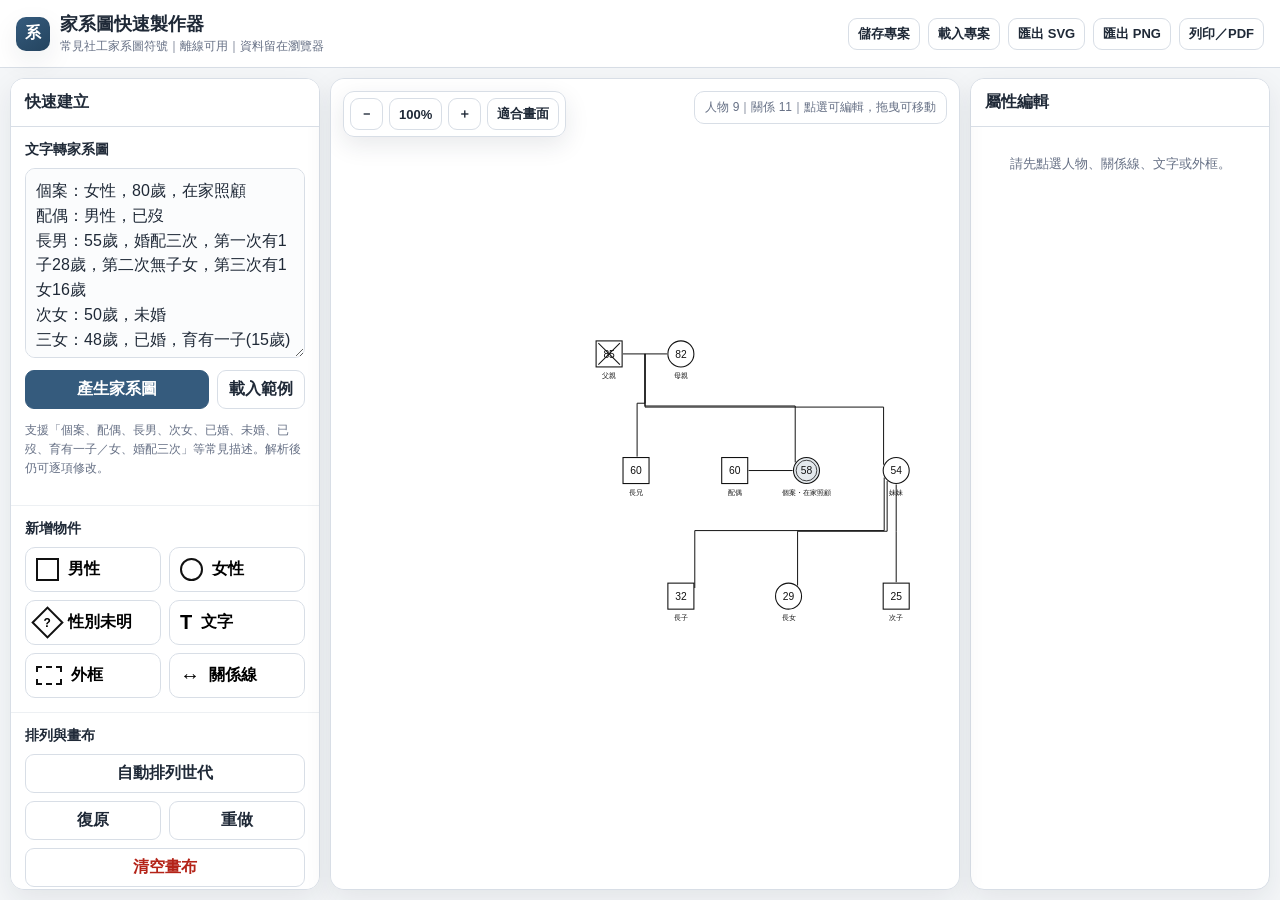
<file: genogram-builder.html>
<!DOCTYPE html>
<html lang="zh-Hant">
<head>
<meta charset="utf-8" />
<meta name="viewport" content="width=device-width, initial-scale=1" />
<title>家系圖快速製作器</title>
<style>
  :root{
    --bg:#f4f6f8;
    --panel:#ffffff;
    --line:#d8dee6;
    --text:#1f2937;
    --muted:#667085;
    --accent:#355b7d;
    --accent-2:#24445f;
    --danger:#b42318;
    --ok:#147d64;
    --shadow:0 10px 28px rgba(31,41,55,.08);
  }
  *{box-sizing:border-box}
  html,body{height:100%;margin:0;font-family:-apple-system,BlinkMacSystemFont,"Segoe UI","Noto Sans TC","PingFang TC","Microsoft JhengHei",sans-serif;color:var(--text);background:var(--bg)}
  button,input,select,textarea{font:inherit}
  button{cursor:pointer}
  .app{height:100%;display:grid;grid-template-rows:auto 1fr}
  header{display:flex;align-items:center;justify-content:space-between;padding:12px 16px;background:#fff;border-bottom:1px solid var(--line);gap:12px}
  .brand{display:flex;align-items:center;gap:10px;min-width:0}
  .brand-mark{width:34px;height:34px;border-radius:10px;background:linear-gradient(145deg,var(--accent),var(--accent-2));display:grid;place-items:center;color:#fff;font-weight:700;box-shadow:var(--shadow)}
  .brand h1{font-size:18px;margin:0;white-space:nowrap}
  .brand p{font-size:12px;margin:2px 0 0;color:var(--muted)}
  .header-actions{display:flex;flex-wrap:wrap;gap:8px;justify-content:flex-end}
  .btn{border:1px solid var(--line);background:#fff;color:var(--text);padding:8px 11px;border-radius:9px;font-weight:600}
  .btn:hover{background:#f8fafc}
  .btn.primary{background:var(--accent);color:#fff;border-color:var(--accent)}
  .btn.primary:hover{background:var(--accent-2)}
  .btn.danger{color:var(--danger)}
  .btn.small{padding:6px 9px;font-size:13px}
  .layout{min-height:0;display:grid;grid-template-columns:310px minmax(0,1fr) 300px;gap:10px;padding:10px}
  .panel{background:var(--panel);border:1px solid var(--line);border-radius:14px;box-shadow:var(--shadow);min-height:0;overflow:auto}
  .panel-title{position:sticky;top:0;z-index:5;background:rgba(255,255,255,.96);backdrop-filter:blur(8px);border-bottom:1px solid var(--line);padding:13px 14px;font-weight:700}
  .section{padding:14px;border-bottom:1px solid #edf0f3}
  .section:last-child{border-bottom:0}
  .section h3{font-size:14px;margin:0 0 9px}
  .hint{font-size:12px;line-height:1.6;color:var(--muted)}
  textarea{width:100%;min-height:190px;resize:vertical;border:1px solid var(--line);border-radius:10px;padding:10px;line-height:1.55;background:#fbfcfd;color:var(--text)}
  textarea:focus,input:focus,select:focus{outline:2px solid rgba(53,91,125,.18);border-color:var(--accent)}
  .stack{display:grid;gap:8px}
  .row{display:flex;gap:8px;align-items:center}
  .row.wrap{flex-wrap:wrap}
  .grid2{display:grid;grid-template-columns:1fr 1fr;gap:8px}
  .tool-grid{display:grid;grid-template-columns:1fr 1fr;gap:8px}
  .tool-btn{border:1px solid var(--line);background:#fff;border-radius:10px;padding:10px;text-align:left;display:flex;gap:9px;align-items:center;font-weight:600}
  .tool-btn:hover{border-color:#aeb8c4;background:#f8fafc}
  .symbol-mini{width:23px;height:23px;border:2px solid #111;display:inline-grid;place-items:center;font-size:12px;flex:0 0 auto}
  .symbol-mini.circle{border-radius:50%}
  .symbol-mini.diamond{transform:rotate(45deg)}
  .symbol-mini.diamond span{transform:rotate(-45deg)}
  .workspace-panel{position:relative;overflow:hidden;background:#e9edf1;border:1px solid var(--line);border-radius:14px;box-shadow:var(--shadow);min-height:0}
  .workspace-toolbar{position:absolute;z-index:10;left:12px;top:12px;display:flex;gap:6px;padding:6px;background:rgba(255,255,255,.94);border:1px solid var(--line);border-radius:11px;box-shadow:0 8px 24px rgba(31,41,55,.10)}
  .workspace-status{position:absolute;z-index:10;right:12px;top:12px;padding:7px 10px;border-radius:10px;background:rgba(255,255,255,.94);border:1px solid var(--line);font-size:12px;color:var(--muted)}
  #canvasWrap{width:100%;height:100%;overflow:hidden;touch-action:none}
  #canvas{width:100%;height:100%;display:block;background:#fff}
  .field{display:grid;gap:5px}
  .field label{font-size:12px;color:var(--muted);font-weight:600}
  .field input,.field select,.field textarea{width:100%;border:1px solid var(--line);border-radius:8px;padding:8px;background:#fff;min-height:auto}
  .field textarea{min-height:74px}
  .check{display:flex;align-items:center;gap:8px;font-size:13px}
  .empty{padding:26px 16px;text-align:center;color:var(--muted);font-size:13px;line-height:1.7}
  .inspector-actions{display:flex;gap:8px;flex-wrap:wrap;margin-top:10px}
  .privacy{background:#f7fafc;border:1px solid #d7e3ea;border-radius:10px;padding:10px;font-size:12px;line-height:1.6;color:#40566a}
  .legend-list{display:grid;gap:8px;font-size:13px}
  .legend-item{display:flex;gap:9px;align-items:center}
  dialog{border:0;border-radius:14px;padding:0;box-shadow:0 24px 80px rgba(0,0,0,.22);max-width:520px;width:calc(100% - 24px)}
  dialog::backdrop{background:rgba(24,34,45,.44)}
  .dialog-head{padding:15px 16px;border-bottom:1px solid var(--line);font-weight:700}
  .dialog-body{padding:16px;display:grid;gap:12px}
  .dialog-foot{padding:12px 16px;border-top:1px solid var(--line);display:flex;justify-content:flex-end;gap:8px}
  .toast{position:fixed;left:50%;bottom:22px;transform:translateX(-50%) translateY(20px);opacity:0;pointer-events:none;background:#16202a;color:#fff;border-radius:10px;padding:10px 14px;font-size:13px;transition:.2s;z-index:100}
  .toast.show{opacity:1;transform:translateX(-50%) translateY(0)}
  .file-input{display:none}
  @media (max-width:1080px){
    .layout{grid-template-columns:270px minmax(0,1fr)}
    .right-panel{display:none}
  }
  @media (max-width:760px){
    header{align-items:flex-start;flex-direction:column}
    .header-actions{justify-content:flex-start}
    .layout{grid-template-columns:1fr;grid-template-rows:auto minmax(520px,1fr);overflow:auto}
    .left-panel{max-height:none}
    .workspace-panel{min-height:620px}
  }
  @media print{
    header,.left-panel,.right-panel,.workspace-toolbar,.workspace-status{display:none!important}
    body,.app,.layout,.workspace-panel,#canvasWrap{background:#fff!important;height:auto!important;overflow:visible!important;border:0!important;box-shadow:none!important;padding:0!important;margin:0!important}
    .layout{display:block!important}
    #canvas{width:100%!important;height:auto!important}
  }
</style>
</head>
<body>
<div class="app">
  <header>
    <div class="brand">
      <div class="brand-mark">系</div>
      <div>
        <h1>家系圖快速製作器</h1>
        <p>常見社工家系圖符號｜離線可用｜資料留在瀏覽器</p>
      </div>
    </div>
    <div class="header-actions">
      <button class="btn small" id="saveProjectBtn">儲存專案</button>
      <label class="btn small" for="loadProjectInput">載入專案</label>
      <input class="file-input" id="loadProjectInput" type="file" accept="application/json" />
      <button class="btn small" id="exportSvgBtn">匯出 SVG</button>
      <button class="btn small" id="exportPngBtn">匯出 PNG</button>
      <button class="btn small" id="printBtn">列印／PDF</button>
    </div>
  </header>

  <main class="layout">
    <aside class="panel left-panel">
      <div class="panel-title">快速建立</div>
      <section class="section">
        <h3>文字轉家系圖</h3>
        <textarea id="quickInput" spellcheck="false">個案：女性，80歲，在家照顧
配偶：男性，已歿
長男：55歲，婚配三次，第一次有1子28歲，第二次無子女，第三次有1女16歲
次女：50歲，未婚
三女：48歲，已婚，育有一子(15歲)</textarea>
        <div class="row" style="margin-top:8px">
          <button class="btn primary" id="parseBtn" style="flex:1">產生家系圖</button>
          <button class="btn" id="sampleBtn">載入範例</button>
        </div>
        <p class="hint">支援「個案、配偶、長男、次女、已婚、未婚、已歿、育有一子／女、婚配三次」等常見描述。解析後仍可逐項修改。</p>
      </section>

      <section class="section">
        <h3>新增物件</h3>
        <div class="tool-grid">
          <button class="tool-btn" data-add-node="male"><span class="symbol-mini"></span>男性</button>
          <button class="tool-btn" data-add-node="female"><span class="symbol-mini circle"></span>女性</button>
          <button class="tool-btn" data-add-node="unknown"><span class="symbol-mini diamond"><span>?</span></span>性別未明</button>
          <button class="tool-btn" id="addTextBtn"><span style="font-weight:800;font-size:20px">T</span>文字</button>
          <button class="tool-btn" id="addFrameBtn"><span style="width:26px;height:19px;border:2px dashed #111"></span>外框</button>
          <button class="tool-btn" id="addRelationBtn"><span style="font-size:20px">↔</span>關係線</button>
        </div>
      </section>

      <section class="section">
        <h3>排列與畫布</h3>
        <div class="stack">
          <button class="btn" id="autoLayoutBtn">自動排列世代</button>
          <div class="grid2">
            <button class="btn" id="undoBtn">復原</button>
            <button class="btn" id="redoBtn">重做</button>
          </div>
          <button class="btn danger" id="clearBtn">清空畫布</button>
        </div>
      </section>

      <section class="section">
        <h3>符號說明</h3>
        <div class="legend-list">
          <div class="legend-item"><span class="symbol-mini"></span>男性</div>
          <div class="legend-item"><span class="symbol-mini circle"></span>女性</div>
          <div class="legend-item"><span class="symbol-mini" style="position:relative">╳</span>已歿</div>
          <div class="legend-item"><span class="symbol-mini" style="box-shadow:0 0 0 3px #fff,0 0 0 5px #111"></span>案主／個案（雙框）</div>
          <div class="legend-item"><span style="display:inline-block;width:34px;border-top:2px solid #111"></span>婚姻／伴侶關係</div>
          <div class="legend-item"><span style="display:inline-block;width:34px;border-top:2px dashed #111"></span>同居</div>
        </div>
        <p class="hint">本工具採台灣社工實務常見的家系圖表達方式。不同機構若有內規，請以單位規範為準。</p>
      </section>

      <section class="section">
        <div class="privacy"><strong>個資提醒：</strong>專案預設只存於目前瀏覽器，不會自動上傳。正式個案資料仍請依機構個資與資訊安全規範處理。</div>
      </section>
    </aside>

    <section class="workspace-panel">
      <div class="workspace-toolbar">
        <button class="btn small" id="zoomOutBtn">－</button>
        <button class="btn small" id="zoomResetBtn">100%</button>
        <button class="btn small" id="zoomInBtn">＋</button>
        <button class="btn small" id="fitBtn">適合畫面</button>
      </div>
      <div class="workspace-status" id="statusText">點選物件可編輯；拖曳可移動</div>
      <div id="canvasWrap">
        <svg id="canvas" viewBox="0 0 1400 900" xmlns="http://www.w3.org/2000/svg" aria-label="家系圖畫布">
          <defs>
            <marker id="arrow" markerWidth="8" markerHeight="8" refX="7" refY="4" orient="auto" markerUnits="strokeWidth">
              <path d="M0,0 L8,4 L0,8 Z" fill="#111"/>
            </marker>
          </defs>
          <rect x="0" y="0" width="1400" height="900" fill="#fff"/>
          <g id="frameLayer"></g>
          <g id="relationLayer"></g>
          <g id="nodeLayer"></g>
          <g id="textLayer"></g>
          <g id="selectionLayer"></g>
        </svg>
      </div>
    </section>

    <aside class="panel right-panel">
      <div class="panel-title">屬性編輯</div>
      <div id="inspector" class="empty">請先點選人物、關係線、文字或外框。</div>
    </aside>
  </main>
</div>

<dialog id="relationDialog">
  <div class="dialog-head">新增關係線</div>
  <div class="dialog-body">
    <div class="field">
      <label>關係類型</label>
      <select id="relationType">
        <option value="partner">婚姻／伴侶</option>
        <option value="parent">親子</option>
        <option value="care">照顧／支持箭頭</option>
        <option value="conflict">衝突關係</option>
        <option value="close">親密關係</option>
        <option value="cutoff">關係中斷</option>
      </select>
    </div>
    <div class="field">
      <label>起點人物</label>
      <select id="relationFrom"></select>
    </div>
    <div class="field">
      <label>終點人物</label>
      <select id="relationTo"></select>
    </div>
    <div class="field" id="partnerStatusField">
      <label>伴侶狀態</label>
      <select id="partnerStatus">
        <option value="married">婚姻</option>
        <option value="cohabiting">同居</option>
        <option value="separated">分居</option>
        <option value="divorced">離婚</option>
      </select>
    </div>
    <div class="field">
      <label>標籤（選填）</label>
      <input id="relationLabel" placeholder="例如：主要照顧、經濟支持" />
    </div>
  </div>
  <div class="dialog-foot">
    <button class="btn" id="cancelRelationBtn">取消</button>
    <button class="btn primary" id="confirmRelationBtn">新增</button>
  </div>
</dialog>

<div class="toast" id="toast"></div>

<script>
(() => {
  'use strict';

  const SVG_NS = 'http://www.w3.org/2000/svg';
  const $ = (sel) => document.querySelector(sel);
  const $$ = (sel) => [...document.querySelectorAll(sel)];
  const canvas = $('#canvas');
  const frameLayer = $('#frameLayer');
  const relationLayer = $('#relationLayer');
  const nodeLayer = $('#nodeLayer');
  const textLayer = $('#textLayer');
  const selectionLayer = $('#selectionLayer');
  const inspector = $('#inspector');
  const statusText = $('#statusText');
  const toast = $('#toast');

  const defaultState = () => ({
    version: 1,
    nodes: [],
    relations: [],
    frames: [],
    texts: [],
    selected: null,
    zoom: 1,
    panX: 0,
    panY: 0
  });

  let state = defaultState();
  let history = [];
  let future = [];
  let drag = null;
  let pan = null;
  let toastTimer = null;

  const uid = (prefix) => prefix + '_' + Math.random().toString(36).slice(2, 9);
  const clamp = (n, min, max) => Math.max(min, Math.min(max, n));
  const esc = (s='') => String(s).replace(/[&<>"']/g, c => ({'&':'&amp;','<':'&lt;','>':'&gt;','"':'&quot;',"'":'&#39;'}[c]));
  const nodeLabel = n => [n.name || '', n.age ? `${n.age}歲` : '', n.note || ''].filter(Boolean).join('／') || `${sexName(n.sex)}成員`;
  const sexName = sex => ({male:'男性',female:'女性',unknown:'性別未明'}[sex] || '成員');

  function snapshot(){
    history.push(JSON.stringify({...state, selected:null}));
    if(history.length > 80) history.shift();
    future = [];
  }

  function undo(){
    if(!history.length) return showToast('沒有可復原的動作');
    future.push(JSON.stringify({...state, selected:null}));
    state = JSON.parse(history.pop());
    render(); persist();
  }

  function redo(){
    if(!future.length) return showToast('沒有可重做的動作');
    history.push(JSON.stringify({...state, selected:null}));
    state = JSON.parse(future.pop());
    render(); persist();
  }

  function persist(){
    try{ localStorage.setItem('genogram-builder-state', JSON.stringify({...state, selected:null})); }catch(e){}
  }

  function restore(){
    try{
      const raw = localStorage.getItem('genogram-builder-state');
      if(raw){
        const parsed = JSON.parse(raw);
        if(parsed && parsed.nodes) state = {...defaultState(), ...parsed, selected:null};
      }
    }catch(e){}
  }

  function showToast(msg){
    clearTimeout(toastTimer);
    toast.textContent = msg;
    toast.classList.add('show');
    toastTimer = setTimeout(() => toast.classList.remove('show'), 1800);
  }

  function svgEl(name, attrs={}){
    const el = document.createElementNS(SVG_NS, name);
    Object.entries(attrs).forEach(([k,v]) => {
      if(v !== undefined && v !== null) el.setAttribute(k, v);
    });
    return el;
  }

  function getSvgPoint(evt){
    const pt = canvas.createSVGPoint();
    pt.x = evt.clientX; pt.y = evt.clientY;
    const ctm = canvas.getScreenCTM();
    return pt.matrixTransform(ctm.inverse());
  }

  function normalizeNode(n){
    return {
      id:n.id || uid('n'),
      name:n.name || '',
      sex:n.sex || 'unknown',
      age:n.age || '',
      deceased:!!n.deceased,
      proband:!!n.proband,
      note:n.note || '',
      x:Number(n.x ?? 700),
      y:Number(n.y ?? 450),
      size:Number(n.size ?? 58)
    };
  }

  function addNode(sex='unknown', props={}){
    snapshot();
    const n = normalizeNode({sex, x:700, y:450, ...props});
    state.nodes.push(n);
    state.selected = {kind:'node', id:n.id};
    render(); persist();
    return n;
  }

  function addFrame(){
    snapshot();
    const f = {id:uid('f'), x:420, y:240, width:560, height:360, label:'同住／家庭範圍', dashed:false, rounded:true};
    state.frames.push(f);
    state.selected = {kind:'frame', id:f.id};
    render(); persist();
  }

  function addText(){
    snapshot();
    const t = {id:uid('t'), x:700, y:150, text:'文字說明', fontSize:22, bold:false};
    state.texts.push(t);
    state.selected = {kind:'text', id:t.id};
    render(); persist();
  }

  function addRelation(from, to, type='partner', opts={}){
    if(!from || !to || from === to) return;
    const r = {
      id:uid('r'), from, to, type,
      status:opts.status || 'married',
      label:opts.label || ''
    };
    state.relations.push(r);
    state.selected = {kind:'relation', id:r.id};
    return r;
  }

  function getNode(id){ return state.nodes.find(n => n.id === id); }
  function getRelation(id){ return state.relations.find(r => r.id === id); }
  function getFrame(id){ return state.frames.find(f => f.id === id); }
  function getText(id){ return state.texts.find(t => t.id === id); }

  function render(){
    frameLayer.innerHTML = '';
    relationLayer.innerHTML = '';
    nodeLayer.innerHTML = '';
    textLayer.innerHTML = '';
    selectionLayer.innerHTML = '';

    state.frames.forEach(drawFrame);
    state.relations.forEach(drawRelation);
    state.nodes.forEach(drawNode);
    state.texts.forEach(drawText);
    drawSelection();
    renderInspector();
    updateStatus();
  }

  function drawFrame(f){
    const g = svgEl('g', {'data-kind':'frame','data-id':f.id, class:'draggable'});
    const rect = svgEl('rect', {
      x:f.x,y:f.y,width:f.width,height:f.height,rx:f.rounded?24:0,
      fill:'none',stroke:'#111','stroke-width':2.2,'stroke-dasharray':f.dashed?'9 6':''
    });
    const labelBg = svgEl('rect', {x:f.x+12,y:f.y-14,width:Math.max(92,(f.label||'').length*17),height:28,rx:7,fill:'#fff'});
    const label = svgEl('text', {x:f.x+20,y:f.y+6,'font-size':17,'font-weight':600,fill:'#111'});
    label.textContent = f.label || '外框';
    g.append(rect,labelBg,label);
    g.addEventListener('pointerdown', startDrag);
    g.addEventListener('click', selectFromEvent);
    frameLayer.appendChild(g);
  }

  function nodeEdgePoint(n, toward){
    const dx = toward.x - n.x;
    const dy = toward.y - n.y;
    const len = Math.hypot(dx,dy) || 1;
    const r = n.size/2 + 2;
    if(n.sex === 'male'){
      const scale = r / Math.max(Math.abs(dx), Math.abs(dy), 1);
      return {x:n.x + dx*scale, y:n.y + dy*scale};
    }
    return {x:n.x + dx/len*r, y:n.y + dy/len*r};
  }

  function drawRelation(r){
    const a = getNode(r.from), b = getNode(r.to);
    if(!a || !b) return;
    const g = svgEl('g', {'data-kind':'relation','data-id':r.id});
    const p1 = nodeEdgePoint(a,b), p2 = nodeEdgePoint(b,a);

    let path;
    if(r.type === 'parent'){
      // 若同一名子女的兩位家長彼此有伴侶關係，只畫一條由伴侶線中點出發的親子線。
      const coParentRels = state.relations.filter(x => x.type === 'parent' && x.to === r.to && x.from !== r.from);
      const paired = coParentRels.find(x => state.relations.some(pr => pr.type === 'partner' && ((pr.from === r.from && pr.to === x.from) || (pr.to === r.from && pr.from === x.from))));
      if(paired){
        const canonical = [r, paired].sort((x,y) => x.id.localeCompare(y.id))[0];
        if(canonical.id !== r.id) return;
        const other = getNode(paired.from);
        if(!other) return;
        const source = {x:(a.x+other.x)/2, y:(a.y+other.y)/2};
        const target = nodeEdgePoint(b, source);
        const midY = source.y + (target.y-source.y)*0.48;
        path = svgEl('path', {d:`M ${source.x} ${source.y} V ${midY} H ${target.x} V ${target.y}`,fill:'none',stroke:'#111','stroke-width':2.2});
      }else{
        const midY = p1.y + (p2.y-p1.y)*0.48;
        path = svgEl('path', {d:`M ${p1.x} ${p1.y} V ${midY} H ${p2.x} V ${p2.y}`,fill:'none',stroke:'#111','stroke-width':2.2});
      }
    }else if(r.type === 'care'){
      path = svgEl('path', {d:`M ${p1.x} ${p1.y} L ${p2.x} ${p2.y}`,fill:'none',stroke:'#111','stroke-width':2.2,'marker-end':'url(#arrow)'});
    }else if(r.type === 'conflict'){
      path = zigzagPath(p1,p2);
    }else if(r.type === 'close'){
      const path2 = parallelLine(p1,p2,5);
      g.appendChild(svgEl('path',{d:path2[0],fill:'none',stroke:'#111','stroke-width':2}));
      g.appendChild(svgEl('path',{d:path2[1],fill:'none',stroke:'#111','stroke-width':2}));
      path = null;
    }else if(r.type === 'cutoff'){
      path = svgEl('path',{d:`M ${p1.x} ${p1.y} L ${p2.x} ${p2.y}`,fill:'none',stroke:'#111','stroke-width':2.2});
      const mx=(p1.x+p2.x)/2, my=(p1.y+p2.y)/2;
      const ang=Math.atan2(p2.y-p1.y,p2.x-p1.x)+Math.PI/2;
      const dx=Math.cos(ang)*12, dy=Math.sin(ang)*12;
      g.appendChild(svgEl('line',{x1:mx-dx,y1:my-dy,x2:mx+dx,y2:my+dy,stroke:'#111','stroke-width':2.4}));
    }else{
      path = svgEl('path', {d:`M ${p1.x} ${p1.y} L ${p2.x} ${p2.y}`,fill:'none',stroke:'#111','stroke-width':2.2,'stroke-dasharray':r.status==='cohabiting'?'8 5':''});
      const mx=(p1.x+p2.x)/2, my=(p1.y+p2.y)/2;
      if(r.status === 'separated' || r.status === 'divorced'){
        const count = r.status === 'divorced' ? 2 : 1;
        const angle = Math.atan2(p2.y-p1.y,p2.x-p1.x)+Math.PI/2;
        for(let i=0;i<count;i++){
          const off=(i-(count-1)/2)*8;
          const cx=mx+Math.cos(Math.atan2(p2.y-p1.y,p2.x-p1.x))*off;
          const cy=my+Math.sin(Math.atan2(p2.y-p1.y,p2.x-p1.x))*off;
          const dx=Math.cos(angle)*10, dy=Math.sin(angle)*10;
          g.appendChild(svgEl('line',{x1:cx-dx,y1:cy-dy,x2:cx+dx,y2:cy+dy,stroke:'#111','stroke-width':2.3}));
        }
      }
    }
    if(path) g.prepend(path);

    if(r.label){
      const mx=(p1.x+p2.x)/2, my=(p1.y+p2.y)/2;
      const txt=svgEl('text',{x:mx,y:my-10,'font-size':15,'text-anchor':'middle',fill:'#111'});
      txt.textContent=r.label;
      g.appendChild(txt);
    }
    const hit=svgEl('path',{d:path?.getAttribute('d') || `M ${p1.x} ${p1.y} L ${p2.x} ${p2.y}`,fill:'none',stroke:'transparent','stroke-width':18});
    g.appendChild(hit);
    g.addEventListener('click',selectFromEvent);
    relationLayer.appendChild(g);
  }

  function zigzagPath(p1,p2){
    const n=10, pts=[];
    const dx=p2.x-p1.x, dy=p2.y-p1.y, len=Math.hypot(dx,dy)||1;
    const nx=-dy/len, ny=dx/len;
    for(let i=0;i<=n;i++){
      const t=i/n, amp=(i===0||i===n)?0:(i%2?7:-7);
      pts.push([p1.x+dx*t+nx*amp,p1.y+dy*t+ny*amp]);
    }
    return svgEl('path',{d:pts.map((p,i)=>(i?'L':'M')+p[0]+' '+p[1]).join(' '),fill:'none',stroke:'#111','stroke-width':2.2});
  }

  function parallelLine(p1,p2,offset){
    const dx=p2.x-p1.x,dy=p2.y-p1.y,len=Math.hypot(dx,dy)||1;
    const nx=-dy/len*offset,ny=dx/len*offset;
    return [
      `M ${p1.x+nx} ${p1.y+ny} L ${p2.x+nx} ${p2.y+ny}`,
      `M ${p1.x-nx} ${p1.y-ny} L ${p2.x-nx} ${p2.y-ny}`
    ];
  }

  function drawNode(n){
    const g = svgEl('g', {'data-kind':'node','data-id':n.id, class:'draggable', transform:`translate(${n.x},${n.y})`});
    const r=n.size/2;
    const common={fill:n.proband?'#e4e9ed':'#fff',stroke:'#111','stroke-width':2.4};
    let shape;
    if(n.sex==='male') shape=svgEl('rect',{x:-r,y:-r,width:n.size,height:n.size,...common});
    else if(n.sex==='female') shape=svgEl('circle',{cx:0,cy:0,r,...common});
    else shape=svgEl('polygon',{points:`0,${-r} ${r},0 0,${r} ${-r},0`,...common});
    g.appendChild(shape);
    if(n.proband){
      let inner;
      if(n.sex==='male') inner=svgEl('rect',{x:-r+6,y:-r+6,width:n.size-12,height:n.size-12,fill:'none',stroke:'#111','stroke-width':1.7});
      else if(n.sex==='female') inner=svgEl('circle',{cx:0,cy:0,r:r-6,fill:'none',stroke:'#111','stroke-width':1.7});
      else inner=svgEl('polygon',{points:`0,${-r+7} ${r-7},0 0,${r-7} ${-r+7},0`,fill:'none',stroke:'#111','stroke-width':1.7});
      g.appendChild(inner);
    }
    if(n.deceased){
      g.appendChild(svgEl('line',{x1:-r+5,y1:-r+5,x2:r-5,y2:r-5,stroke:'#111','stroke-width':2.3}));
      g.appendChild(svgEl('line',{x1:-r+5,y1:r-5,x2:r-5,y2:-r+5,stroke:'#111','stroke-width':2.3}));
    }
    if(n.age){
      const age=svgEl('text',{x:0,y:8,'font-size':23,'text-anchor':'middle',fill:'#111','font-weight':500});
      age.textContent=n.age;
      g.appendChild(age);
    }
    const caption=[n.name,n.note].filter(Boolean).join('・');
    if(caption){
      const txt=svgEl('text',{x:0,y:r+25,'font-size':16,'text-anchor':'middle',fill:'#111'});
      txt.textContent=caption;
      g.appendChild(txt);
    }
    g.addEventListener('pointerdown',startDrag);
    g.addEventListener('click',selectFromEvent);
    nodeLayer.appendChild(g);
  }

  function drawText(t){
    const g=svgEl('g',{'data-kind':'text','data-id':t.id,class:'draggable',transform:`translate(${t.x},${t.y})`});
    const txt=svgEl('text',{x:0,y:0,'font-size':t.fontSize||22,'font-weight':t.bold?700:400,fill:'#111'});
    txt.textContent=t.text||'文字';
    g.appendChild(txt);
    g.addEventListener('pointerdown',startDrag);
    g.addEventListener('click',selectFromEvent);
    textLayer.appendChild(g);
  }

  function drawSelection(){
    if(!state.selected) return;
    const {kind,id}=state.selected;
    let box=null;
    if(kind==='node'){
      const n=getNode(id); if(!n) return;
      const pad=10,r=n.size/2;
      box={x:n.x-r-pad,y:n.y-r-pad,w:n.size+pad*2,h:n.size+pad*2};
    }else if(kind==='frame'){
      const f=getFrame(id); if(!f) return;
      box={x:f.x-7,y:f.y-7,w:f.width+14,h:f.height+14};
    }else if(kind==='text'){
      const t=getText(id); if(!t) return;
      box={x:t.x-8,y:t.y-(t.fontSize||22)-8,w:Math.max(80,(t.text||'').length*(t.fontSize||22)*.95),h:(t.fontSize||22)+18};
    }
    if(box){
      selectionLayer.appendChild(svgEl('rect',{x:box.x,y:box.y,width:box.w,height:box.h,rx:6,fill:'none',stroke:'#355b7d','stroke-width':2,'stroke-dasharray':'6 4','pointer-events':'none'}));
      if(kind==='frame'){
        const handle=svgEl('rect',{x:box.x+box.w-7,y:box.y+box.h-7,width:14,height:14,fill:'#fff',stroke:'#355b7d','stroke-width':2,'data-resize-frame':id});
        handle.style.cursor='nwse-resize';
        handle.addEventListener('pointerdown',startResizeFrame);
        selectionLayer.appendChild(handle);
      }
    }
  }

  function selectFromEvent(evt){
    evt.stopPropagation();
    const g=evt.currentTarget;
    state.selected={kind:g.dataset.kind,id:g.dataset.id};
    render();
  }

  function startDrag(evt){
    if(evt.button!==0) return;
    evt.stopPropagation();
    const g=evt.currentTarget;
    const kind=g.dataset.kind,id=g.dataset.id;
    const point=getSvgPoint(evt);
    const obj=kind==='node'?getNode(id):kind==='frame'?getFrame(id):getText(id);
    if(!obj) return;
    snapshot();
    drag={kind,id,startX:point.x,startY:point.y,origX:obj.x,origY:obj.y,moved:false};
    state.selected={kind,id};
    canvas.setPointerCapture(evt.pointerId);
  }

  function startResizeFrame(evt){
    evt.stopPropagation();
    const id=evt.currentTarget.dataset.resizeFrame;
    const f=getFrame(id); if(!f) return;
    snapshot();
    const p=getSvgPoint(evt);
    drag={kind:'resizeFrame',id,startX:p.x,startY:p.y,origW:f.width,origH:f.height,moved:false};
    canvas.setPointerCapture(evt.pointerId);
  }

  canvas.addEventListener('pointermove',evt=>{
    if(drag){
      const p=getSvgPoint(evt);
      drag.moved=true;
      if(drag.kind==='resizeFrame'){
        const f=getFrame(drag.id); if(!f) return;
        f.width=clamp(drag.origW+(p.x-drag.startX),120,1200);
        f.height=clamp(drag.origH+(p.y-drag.startY),80,800);
      }else{
        const obj=drag.kind==='node'?getNode(drag.id):drag.kind==='frame'?getFrame(drag.id):getText(drag.id);
        if(!obj) return;
        obj.x=drag.origX+(p.x-drag.startX);
        obj.y=drag.origY+(p.y-drag.startY);
      }
      render();
    }else if(pan){
      const dx=evt.clientX-pan.x,dy=evt.clientY-pan.y;
      const vb=canvas.viewBox.baseVal;
      vb.x=pan.vx-dx/vb.width*1400;
      vb.y=pan.vy-dy/vb.height*900;
    }
  });

  canvas.addEventListener('pointerup',evt=>{
    if(drag){ persist(); drag=null; }
    pan=null;
    try{canvas.releasePointerCapture(evt.pointerId)}catch(e){}
  });

  canvas.addEventListener('pointerdown',evt=>{
    if(evt.target===canvas || evt.target.tagName==='rect' && evt.target.parentElement===canvas){
      state.selected=null; render();
    }
    if(evt.button===1 || evt.altKey){
      const vb=canvas.viewBox.baseVal;
      pan={x:evt.clientX,y:evt.clientY,vx:vb.x,vy:vb.y};
      canvas.setPointerCapture(evt.pointerId);
    }
  });

  canvas.addEventListener('wheel',evt=>{
    evt.preventDefault();
    const factor=evt.deltaY<0?.9:1.1;
    const vb=canvas.viewBox.baseVal;
    const p=getSvgPoint(evt);
    const nw=clamp(vb.width*factor,500,2800),nh=nw*900/1400;
    vb.x=p.x-(p.x-vb.x)*(nw/vb.width);
    vb.y=p.y-(p.y-vb.y)*(nh/vb.height);
    vb.width=nw;vb.height=nh;
    updateZoomButton();
  },{passive:false});

  function renderInspector(){
    if(!state.selected){ inspector.className='empty'; inspector.innerHTML='請先點選人物、關係線、文字或外框。'; return; }
    inspector.className='section';
    const {kind,id}=state.selected;
    if(kind==='node') renderNodeInspector(getNode(id));
    if(kind==='relation') renderRelationInspector(getRelation(id));
    if(kind==='frame') renderFrameInspector(getFrame(id));
    if(kind==='text') renderTextInspector(getText(id));
  }

  function renderNodeInspector(n){
    if(!n) return;
    inspector.innerHTML=`
      <div class="stack">
        <div class="field"><label>姓名／代號</label><input data-k="name" value="${esc(n.name)}" placeholder="例如：案主、長男、A女" /></div>
        <div class="grid2">
          <div class="field"><label>性別</label><select data-k="sex"><option value="male" ${n.sex==='male'?'selected':''}>男性</option><option value="female" ${n.sex==='female'?'selected':''}>女性</option><option value="unknown" ${n.sex==='unknown'?'selected':''}>性別未明</option></select></div>
          <div class="field"><label>年齡</label><input data-k="age" value="${esc(n.age)}" inputmode="numeric" placeholder="例如：80" /></div>
        </div>
        <div class="field"><label>備註</label><textarea data-k="note" placeholder="例如：在家照顧、主要照顧者">${esc(n.note)}</textarea></div>
        <label class="check"><input type="checkbox" data-k="proband" ${n.proband?'checked':''}/> 案主／個案（雙框）</label>
        <label class="check"><input type="checkbox" data-k="deceased" ${n.deceased?'checked':''}/> 已歿（圖形內加叉）</label>
        <div class="field"><label>符號大小</label><input type="range" min="42" max="84" value="${n.size}" data-k="size" /></div>
        <div class="inspector-actions"><button class="btn danger" data-delete>刪除此人物</button></div>
      </div>`;
    bindInspector(n,'node');
  }

  function renderRelationInspector(r){
    if(!r) return;
    inspector.innerHTML=`
      <div class="stack">
        <div class="field"><label>關係類型</label><select data-k="type">
          ${[['partner','婚姻／伴侶'],['parent','親子'],['care','照顧／支持箭頭'],['conflict','衝突'],['close','親密'],['cutoff','關係中斷']].map(([v,l])=>`<option value="${v}" ${r.type===v?'selected':''}>${l}</option>`).join('')}
        </select></div>
        <div class="field"><label>伴侶狀態</label><select data-k="status"><option value="married" ${r.status==='married'?'selected':''}>婚姻</option><option value="cohabiting" ${r.status==='cohabiting'?'selected':''}>同居</option><option value="separated" ${r.status==='separated'?'selected':''}>分居</option><option value="divorced" ${r.status==='divorced'?'selected':''}>離婚</option></select></div>
        <div class="field"><label>標籤</label><input data-k="label" value="${esc(r.label)}" placeholder="例如：主要照顧"/></div>
        <div class="hint">起點：${esc(nodeLabel(getNode(r.from)||{}))}<br>終點：${esc(nodeLabel(getNode(r.to)||{}))}</div>
        <div class="inspector-actions"><button class="btn danger" data-delete>刪除此關係</button></div>
      </div>`;
    bindInspector(r,'relation');
  }

  function renderFrameInspector(f){
    if(!f) return;
    inspector.innerHTML=`
      <div class="stack">
        <div class="field"><label>框線標題</label><input data-k="label" value="${esc(f.label)}" /></div>
        <div class="grid2"><div class="field"><label>寬度</label><input type="number" data-k="width" value="${Math.round(f.width)}" /></div><div class="field"><label>高度</label><input type="number" data-k="height" value="${Math.round(f.height)}" /></div></div>
        <label class="check"><input type="checkbox" data-k="dashed" ${f.dashed?'checked':''}/> 虛線框</label>
        <label class="check"><input type="checkbox" data-k="rounded" ${f.rounded?'checked':''}/> 圓角</label>
        <div class="inspector-actions"><button class="btn danger" data-delete>刪除此外框</button></div>
      </div>`;
    bindInspector(f,'frame');
  }

  function renderTextInspector(t){
    if(!t) return;
    inspector.innerHTML=`
      <div class="stack">
        <div class="field"><label>文字內容</label><textarea data-k="text">${esc(t.text)}</textarea></div>
        <div class="field"><label>字級</label><input type="range" min="12" max="48" value="${t.fontSize}" data-k="fontSize" /></div>
        <label class="check"><input type="checkbox" data-k="bold" ${t.bold?'checked':''}/> 粗體</label>
        <div class="inspector-actions"><button class="btn danger" data-delete>刪除此文字</button></div>
      </div>`;
    bindInspector(t,'text');
  }

  function bindInspector(obj,kind){
    inspector.querySelectorAll('[data-k]').forEach(el=>{
      const event = (el.type==='checkbox'||el.tagName==='SELECT'||el.type==='range')?'change':'input';
      el.addEventListener(event,()=>{
        snapshot();
        let val = el.type==='checkbox'?el.checked:el.value;
        if(['size','width','height','fontSize'].includes(el.dataset.k)) val=Number(val);
        obj[el.dataset.k]=val;
        render(); persist();
      },{once:false});
    });
    inspector.querySelector('[data-delete]')?.addEventListener('click',()=>deleteSelected(kind,obj.id));
  }

  function deleteSelected(kind,id){
    snapshot();
    if(kind==='node'){
      state.nodes=state.nodes.filter(n=>n.id!==id);
      state.relations=state.relations.filter(r=>r.from!==id&&r.to!==id);
    }else if(kind==='relation') state.relations=state.relations.filter(r=>r.id!==id);
    else if(kind==='frame') state.frames=state.frames.filter(f=>f.id!==id);
    else if(kind==='text') state.texts=state.texts.filter(t=>t.id!==id);
    state.selected=null; render();persist();
  }

  function updateStatus(){
    const n=state.nodes.length,r=state.relations.length;
    statusText.textContent=`人物 ${n}｜關係 ${r}｜點選可編輯，拖曳可移動`;
  }

  function populateRelationSelects(){
    const opts=state.nodes.map(n=>`<option value="${n.id}">${esc(nodeLabel(n))}</option>`).join('');
    $('#relationFrom').innerHTML=opts;
    $('#relationTo').innerHTML=opts;
  }

  function parseAge(text){
    const m=String(text).match(/(\d{1,3})\s*歲?/);
    return m?m[1]:'';
  }

  function inferSex(label,text=''){
    if(/男|子/.test(label+text) && !/女/.test(label+text)) return 'male';
    if(/女/.test(label+text)) return 'female';
    return 'unknown';
  }

  function parseQuickInput(raw){
    const lines=raw.split(/\n+/).map(s=>s.trim()).filter(Boolean);
    const nodes=[],relations=[];
    let proband=null, spouse=null;
    const children=[];
    const newNode=(p)=>{const n=normalizeNode({...p,id:uid('n')});nodes.push(n);return n;};
    const rel=(a,b,type='partner',opts={})=>relations.push({id:uid('r'),from:a.id,to:b.id,type,status:opts.status||'married',label:opts.label||''});

    for(const line of lines){
      const [headRaw,...restParts]=line.split(/[：:]/);
      const head=(headRaw||'').trim();
      const body=restParts.join('：').trim();
      if(/個案|案主/.test(head)){
        const sex=/女/.test(body)?'female':/男/.test(body)?'male':'unknown';
        proband=newNode({name:'個案',sex,age:parseAge(body),deceased:/已歿|死亡/.test(body),proband:true,note:/在家照顧/.test(body)?'在家照顧':''});
      }else if(/配偶/.test(head)){
        const sex=/女/.test(body)?'female':/男/.test(body)?'male':'unknown';
        spouse=newNode({name:'配偶',sex,age:parseAge(body),deceased:/已歿|死亡/.test(body)});
      }else if(/長|次|三|四|五|六|七|八|九|么/.test(head)){
        const sex=inferSex(head,body);
        const child=newNode({name:head,sex,age:parseAge(body),note:/未婚/.test(body)?'未婚':''});
        children.push(child);
        // marriage cases
        const marriageCountMatch=body.match(/婚配\s*([一二三四五六七八九十\d]+)\s*次/);
        let marriageCount=0;
        if(marriageCountMatch){
          const map={'一':1,'二':2,'三':3,'四':4,'五':5,'六':6,'七':7,'八':8,'九':9,'十':10};
          marriageCount=Number(marriageCountMatch[1]) || map[marriageCountMatch[1]] || 0;
        }else if(/已婚/.test(body)) marriageCount=1;
        for(let i=1;i<=marriageCount;i++){
          const partnerName = marriageCount === 1 ? '配偶' : `第${['一','二','三','四','五'][i-1]||i}任配偶`;
          const partner=newNode({name:partnerName,sex:sex==='male'?'female':sex==='female'?'male':'unknown'});
          rel(child,partner,'partner',{status:'married'});
          let seg='';
          const ord=['一','二','三','四','五'][i-1]||i;
          const m=body.match(new RegExp(`第${ord}次([\\s\\S]*?)(?=第[一二三四五]次|$)`));
          if(m) seg=m[1];
          if(i===1 && !seg && marriageCount===1) seg=body;
          const childMatches=[...seg.matchAll(/(?:有|育有)?\s*(?:1|一)?\s*(子|女)\s*[（(]?\s*(\d{1,3})\s*歲?\s*[)）]?/g)];
          childMatches.forEach((cm,idx)=>{
            const c=newNode({name:cm[1]==='子'?'子':'女',sex:cm[1]==='子'?'male':'female',age:cm[2]});
            rel(child,c,'parent');
            rel(partner,c,'parent');
          });
        }
        // general child patterns for single marriage
        if(marriageCount===1){
          const partnerRel=relations.find(r=>r.type==='partner'&&(r.from===child.id||r.to===child.id));
          const partnerNode=partnerRel?getTempNode(nodes,partnerRel.from===child.id?partnerRel.to:partnerRel.from):null;
          const general=[...body.matchAll(/(?:育有|有)\s*(?:1|一)?\s*(子|女)\s*[（(]?\s*(\d{1,3})\s*歲?\s*[)）]?/g)];
          general.forEach(cm=>{
            const exists=nodes.some(n=>n.age===cm[2]&&n.name===cm[1]);
            if(!exists){
              const c=newNode({name:cm[1],sex:cm[1]==='子'?'male':'female',age:cm[2]});
              rel(child,c,'parent');
              if(partnerNode) rel(partnerNode,c,'parent');
            }
          });
        }
      }
    }
    if(proband&&spouse) rel(spouse,proband,'partner',{status:'married'});
    if(proband){
      children.forEach(c=>{
        rel(proband,c,'parent');
        if(spouse) rel(spouse,c,'parent');
      });
    }
    return {nodes,relations};
  }

  function getTempNode(nodes,id){return nodes.find(n=>n.id===id)}

  function applyParsed(raw){
    const parsed=parseQuickInput(raw);
    if(!parsed.nodes.length) return showToast('沒有辨識到人物資料');
    snapshot();
    state=defaultState();
    state.nodes=parsed.nodes;
    state.relations=parsed.relations;
    autoLayout(false);
    render();persist();showToast('已產生家系圖，可繼續拖曳與編輯');
  }

  function autoLayout(withSnapshot=true){
    if(withSnapshot) snapshot();
    const nodes=state.nodes;
    if(!nodes.length) return;

    const partnerRels=state.relations.filter(r=>r.type==='partner');
    const parentRels=state.relations.filter(r=>r.type==='parent');

    // 以伴侶關係建立家庭單位（component）。多次婚配會保留在同一單位中。
    const parent={};
    nodes.forEach(n=>parent[n.id]=n.id);
    const find=id=>parent[id]===id?id:(parent[id]=find(parent[id]));
    const union=(a,b)=>{a=find(a);b=find(b);if(a!==b)parent[b]=a;};
    partnerRels.forEach(r=>union(r.from,r.to));

    const comps=new Map();
    nodes.forEach(n=>{
      const root=find(n.id);
      if(!comps.has(root)) comps.set(root,[]);
      comps.get(root).push(n);
    });
    const compOf=id=>find(id);

    // 家庭單位之間的親子方向，用最長路徑決定世代。
    const incoming=new Map(), outgoing=new Map();
    comps.forEach((_,id)=>{incoming.set(id,new Set());outgoing.set(id,new Set());});
    parentRels.forEach(r=>{
      const a=compOf(r.from),b=compOf(r.to);
      if(a!==b){outgoing.get(a).add(b);incoming.get(b).add(a);}
    });

    const gen=new Map();
    const roots=[...comps.keys()].filter(id=>incoming.get(id).size===0);
    (roots.length?roots:[...comps.keys()].slice(0,1)).forEach(id=>gen.set(id,0));
    let changed=true,guard=0;
    while(changed&&guard++<30){
      changed=false;
      outgoing.forEach((targets,from)=>{
        if(!gen.has(from)) return;
        targets.forEach(to=>{
          const value=(gen.get(from)||0)+1;
          if(!gen.has(to)||gen.get(to)<value){gen.set(to,value);changed=true;}
        });
      });
    }
    comps.forEach((_,id)=>{if(!gen.has(id))gen.set(id,0)});

    const rows={};
    comps.forEach((members,id)=>{const g=gen.get(id)||0;(rows[g] ||= []).push({id,members});});

    // 同世代排序：先依父母所在位置，再依長、次、三、四等出生序。
    const birthOrder=comp=>{
      const names=comp.members.map(n=>n.name||'');
      const map=[['長',1],['次',2],['三',3],['四',4],['五',5],['六',6],['七',7],['八',8],['九',9],['么',10]];
      for(const [key,value] of map){ if(names.some(n=>n.startsWith(key))) return value; }
      return 50;
    };
    const parentCenter=comp=>{
      const xs=[];
      comp.members.forEach(member=>{
        parentRels.filter(r=>r.to===member.id).forEach(r=>{const p=getNode(r.from);if(p)xs.push(p.x);});
      });
      return xs.length?xs.reduce((a,b)=>a+b,0)/xs.length:null;
    };

    Object.keys(rows).map(Number).sort((a,b)=>a-b).forEach(g=>{
      const row=rows[g].sort((a,b)=>{
        if(g>0){
          const ax=parentCenter(a),bx=parentCenter(b);
          if(ax!==null&&bx!==null&&Math.abs(ax-bx)>24) return ax-bx;
        }
        const pa=a.members.some(n=>n.proband)?-100:0;
        const pb=b.members.some(n=>n.proband)?-100:0;
        return pa-pb || birthOrder(a)-birthOrder(b) || a.members.map(n=>n.name||'').join('').localeCompare(b.members.map(n=>n.name||'').join(''),'zh-Hant');
      });
      const widths=row.map(c=>c.members.length>2?320:c.members.length===2?210:130);
      const total=widths.reduce((a,b)=>a+b,0)+Math.max(0,row.length-1)*70;
      let cursor=700-total/2;
      row.forEach((comp,idx)=>{
        const width=widths[idx];
        const center=cursor+width/2;
        const baseY=150+g*250;
        const members=comp.members;
        const degree=id=>partnerRels.filter(r=>r.from===id||r.to===id).length;
        if(members.length===1){
          members[0].x=center;members[0].y=baseY;
        }else if(members.length===2){
          const ordered=[...members].sort((a,b)=>(b.proband?1:0)-(a.proband?1:0));
          ordered[0].x=center-70;ordered[1].x=center+70;
          ordered[0].y=ordered[1].y=baseY;
        }else{
          const focal=[...members].sort((a,b)=>degree(b.id)-degree(a.id))[0];
          const partners=members.filter(n=>n.id!==focal.id).sort((a,b)=>(a.name||'').localeCompare(b.name||'','zh-Hant'));
          focal.x=center-70;focal.y=baseY;
          partners.forEach((n,i)=>{
            n.x=center+100;
            n.y=baseY+(i-(partners.length-1)/2)*125;
          });
        }
        cursor+=width+70;
      });
    });

    // 同一世代保留固定間距，避免不同家庭單位互相重疊。

    render();persist();
  }

  function clearAll(){
    if(!confirm('確定要清空目前家系圖嗎？')) return;
    snapshot(); state=defaultState();render();persist();
  }

  function download(filename,content,type){
    const blob=new Blob([content],{type});
    const a=document.createElement('a');a.href=URL.createObjectURL(blob);a.download=filename;a.click();
    setTimeout(()=>URL.revokeObjectURL(a.href),1000);
  }

  function getCleanSvgString(){
    const clone=canvas.cloneNode(true);
    clone.querySelector('#selectionLayer')?.remove();
    clone.setAttribute('xmlns',SVG_NS);
    clone.setAttribute('width','1400');clone.setAttribute('height','900');
    return new XMLSerializer().serializeToString(clone);
  }

  function exportSvg(){ download('家系圖.svg',getCleanSvgString(),'image/svg+xml;charset=utf-8'); }

  function exportPng(){
    const svg=getCleanSvgString();
    const blob=new Blob([svg],{type:'image/svg+xml'});
    const url=URL.createObjectURL(blob);
    const img=new Image();
    img.onload=()=>{
      const c=document.createElement('canvas');c.width=2100;c.height=1350;
      const ctx=c.getContext('2d');ctx.fillStyle='#fff';ctx.fillRect(0,0,c.width,c.height);ctx.drawImage(img,0,0,c.width,c.height);
      URL.revokeObjectURL(url);
      c.toBlob(b=>{const a=document.createElement('a');a.href=URL.createObjectURL(b);a.download='家系圖.png';a.click();setTimeout(()=>URL.revokeObjectURL(a.href),1000)},'image/png');
    };
    img.src=url;
  }

  function saveProject(){ download('家系圖專案.json',JSON.stringify({...state,selected:null},null,2),'application/json;charset=utf-8'); }

  function loadProject(file){
    const reader=new FileReader();
    reader.onload=()=>{
      try{
        const data=JSON.parse(reader.result);
        if(!data.nodes||!data.relations) throw new Error('格式錯誤');
        snapshot();state={...defaultState(),...data,selected:null};render();persist();showToast('專案已載入');
      }catch(e){showToast('無法載入：檔案格式不正確')}
    };
    reader.readAsText(file);
  }

  function setZoom(factor){
    const vb=canvas.viewBox.baseVal;
    const cx=vb.x+vb.width/2,cy=vb.y+vb.height/2;
    const nw=clamp(vb.width*factor,500,2800),nh=nw*900/1400;
    vb.x=cx-nw/2;vb.y=cy-nh/2;vb.width=nw;vb.height=nh;updateZoomButton();
  }
  function resetZoom(){canvas.setAttribute('viewBox','0 0 1400 900');updateZoomButton()}
  function fitContent(){
    const els=[...state.nodes.map(n=>({x:n.x-50,y:n.y-50,w:100,h:110})),...state.frames.map(f=>({x:f.x,y:f.y,w:f.width,h:f.height})),...state.texts.map(t=>({x:t.x,y:t.y-40,w:Math.max(100,(t.text||'').length*24),h:60}))];
    if(!els.length) return resetZoom();
    const minX=Math.min(...els.map(e=>e.x))-70,minY=Math.min(...els.map(e=>e.y))-70,maxX=Math.max(...els.map(e=>e.x+e.w))+70,maxY=Math.max(...els.map(e=>e.y+e.h))+70;
    const w=maxX-minX,h=maxY-minY,ratio=1400/900;
    let vw=w,vh=h;if(vw/vh>ratio)vh=vw/ratio;else vw=vh*ratio;
    canvas.setAttribute('viewBox',`${minX-(vw-w)/2} ${minY-(vh-h)/2} ${vw} ${vh}`);updateZoomButton();
  }
  function updateZoomButton(){const vb=canvas.viewBox.baseVal;$('#zoomResetBtn').textContent=Math.round(1400/vb.width*100)+'%'}

  $('#parseBtn').addEventListener('click',()=>applyParsed($('#quickInput').value));
  $('#sampleBtn').addEventListener('click',()=>{$('#quickInput').value=`個案：女性，80歲，在家照顧\n配偶：男性，已歿\n長男：55歲，婚配三次，第一次有1子28歲，第二次無子女，第三次有1女16歲\n次女：50歲，未婚\n三女：48歲，已婚，育有一子(15歲)`;});
  $$('[data-add-node]').forEach(b=>b.addEventListener('click',()=>addNode(b.dataset.addNode)));
  $('#addFrameBtn').addEventListener('click',addFrame);
  $('#addTextBtn').addEventListener('click',addText);
  $('#autoLayoutBtn').addEventListener('click',()=>autoLayout(true));
  $('#undoBtn').addEventListener('click',undo);
  $('#redoBtn').addEventListener('click',redo);
  $('#clearBtn').addEventListener('click',clearAll);
  $('#saveProjectBtn').addEventListener('click',saveProject);
  $('#loadProjectInput').addEventListener('change',e=>{if(e.target.files[0])loadProject(e.target.files[0]);e.target.value=''});
  $('#exportSvgBtn').addEventListener('click',exportSvg);
  $('#exportPngBtn').addEventListener('click',exportPng);
  $('#printBtn').addEventListener('click',()=>window.print());
  $('#zoomInBtn').addEventListener('click',()=>setZoom(.85));
  $('#zoomOutBtn').addEventListener('click',()=>setZoom(1.18));
  $('#zoomResetBtn').addEventListener('click',resetZoom);
  $('#fitBtn').addEventListener('click',fitContent);

  const relationDialog=$('#relationDialog');
  $('#addRelationBtn').addEventListener('click',()=>{
    if(state.nodes.length<2) return showToast('至少需要兩位人物');
    populateRelationSelects();relationDialog.showModal();
  });
  $('#cancelRelationBtn').addEventListener('click',()=>relationDialog.close());
  $('#relationType').addEventListener('change',()=>$('#partnerStatusField').style.display=$('#relationType').value==='partner'?'grid':'none');
  $('#confirmRelationBtn').addEventListener('click',()=>{
    const from=$('#relationFrom').value,to=$('#relationTo').value;
    if(from===to) return showToast('起點與終點不能相同');
    snapshot();
    addRelation(from,to,$('#relationType').value,{status:$('#partnerStatus').value,label:$('#relationLabel').value.trim()});
    relationDialog.close();render();persist();
  });

  document.addEventListener('keydown',evt=>{
    const tag=document.activeElement?.tagName;
    if((evt.key==='Delete'||evt.key==='Backspace') && state.selected && !['INPUT','TEXTAREA','SELECT'].includes(tag)){
      const {kind,id}=state.selected;deleteSelected(kind,id);
    }
    if((evt.ctrlKey||evt.metaKey)&&evt.key.toLowerCase()==='z'){evt.preventDefault();evt.shiftKey?redo():undo()}
    if((evt.ctrlKey||evt.metaKey)&&evt.key.toLowerCase()==='y'){evt.preventDefault();redo()}
  });

  restore();
  if(!state.nodes.length){ applyParsed($('#quickInput').value); history=[]; future=[]; }
  else render();
})();
</script>
</body>
</html>
</file>
